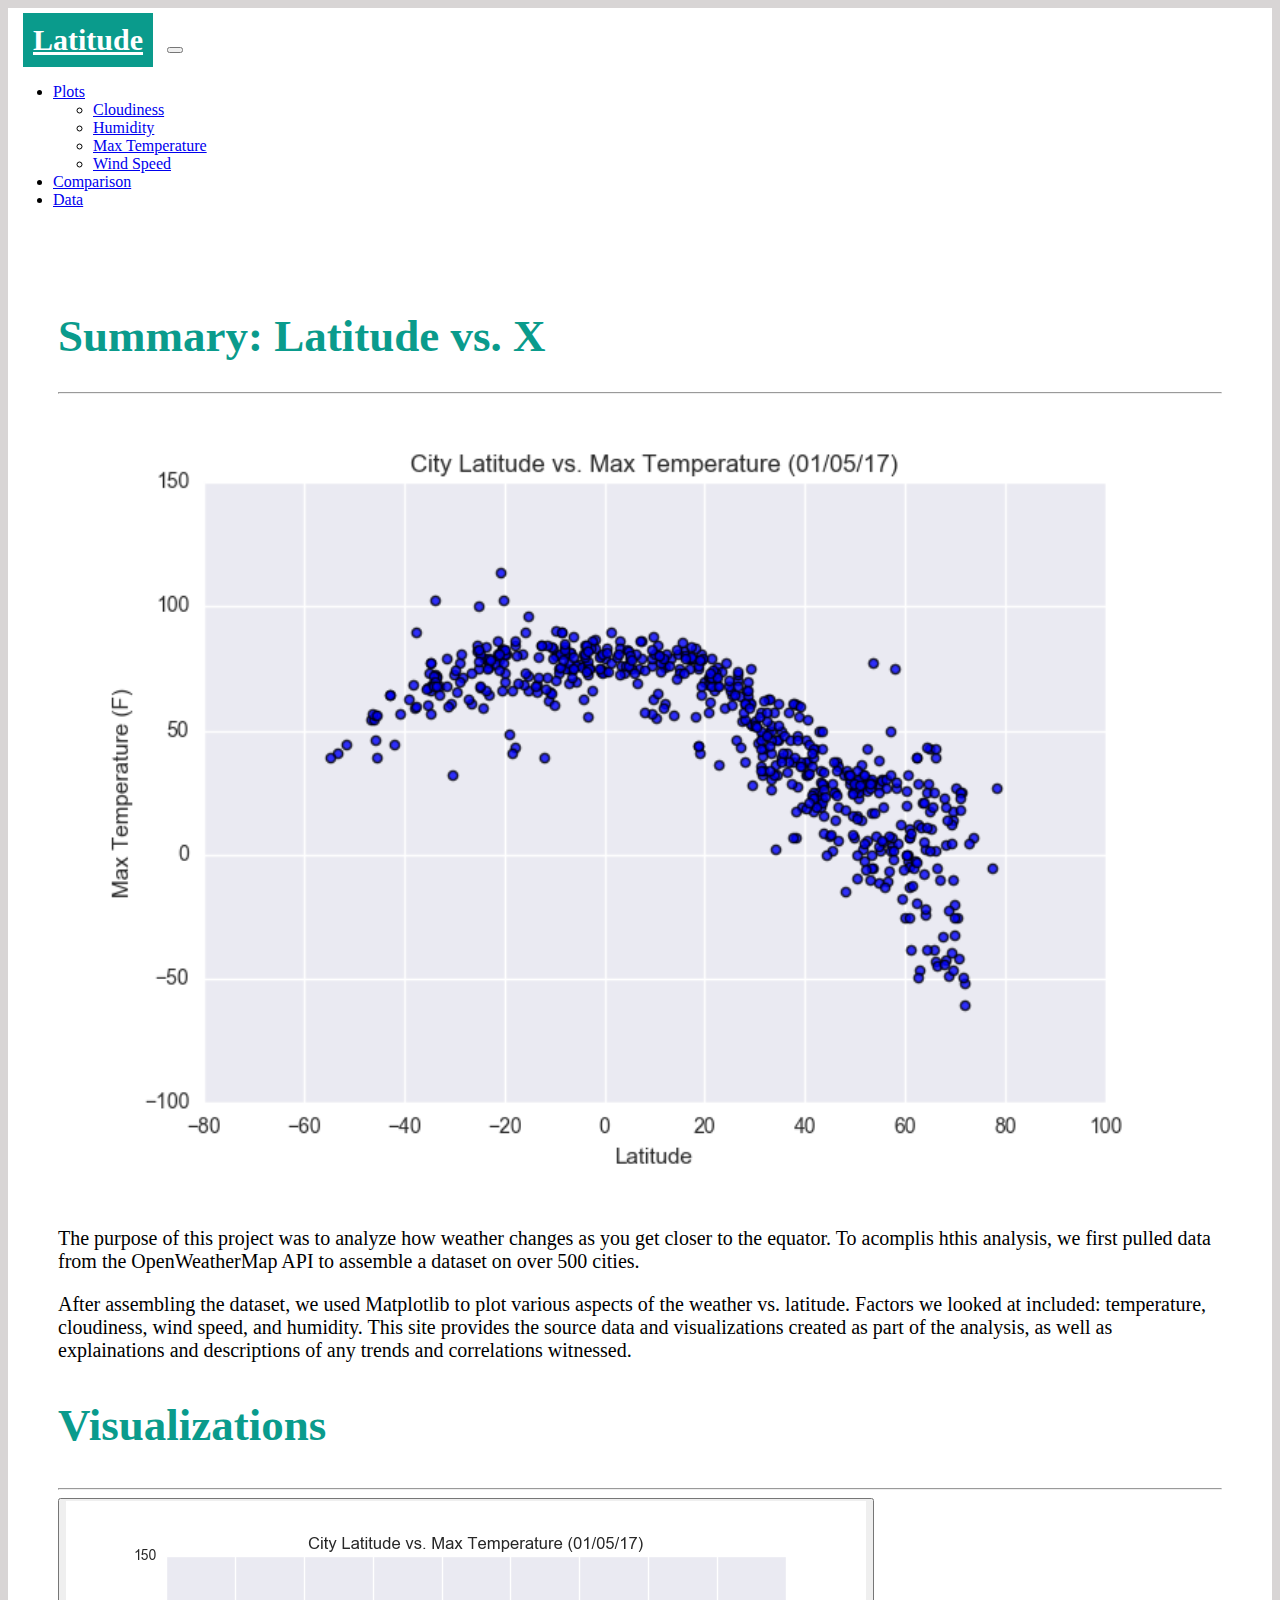
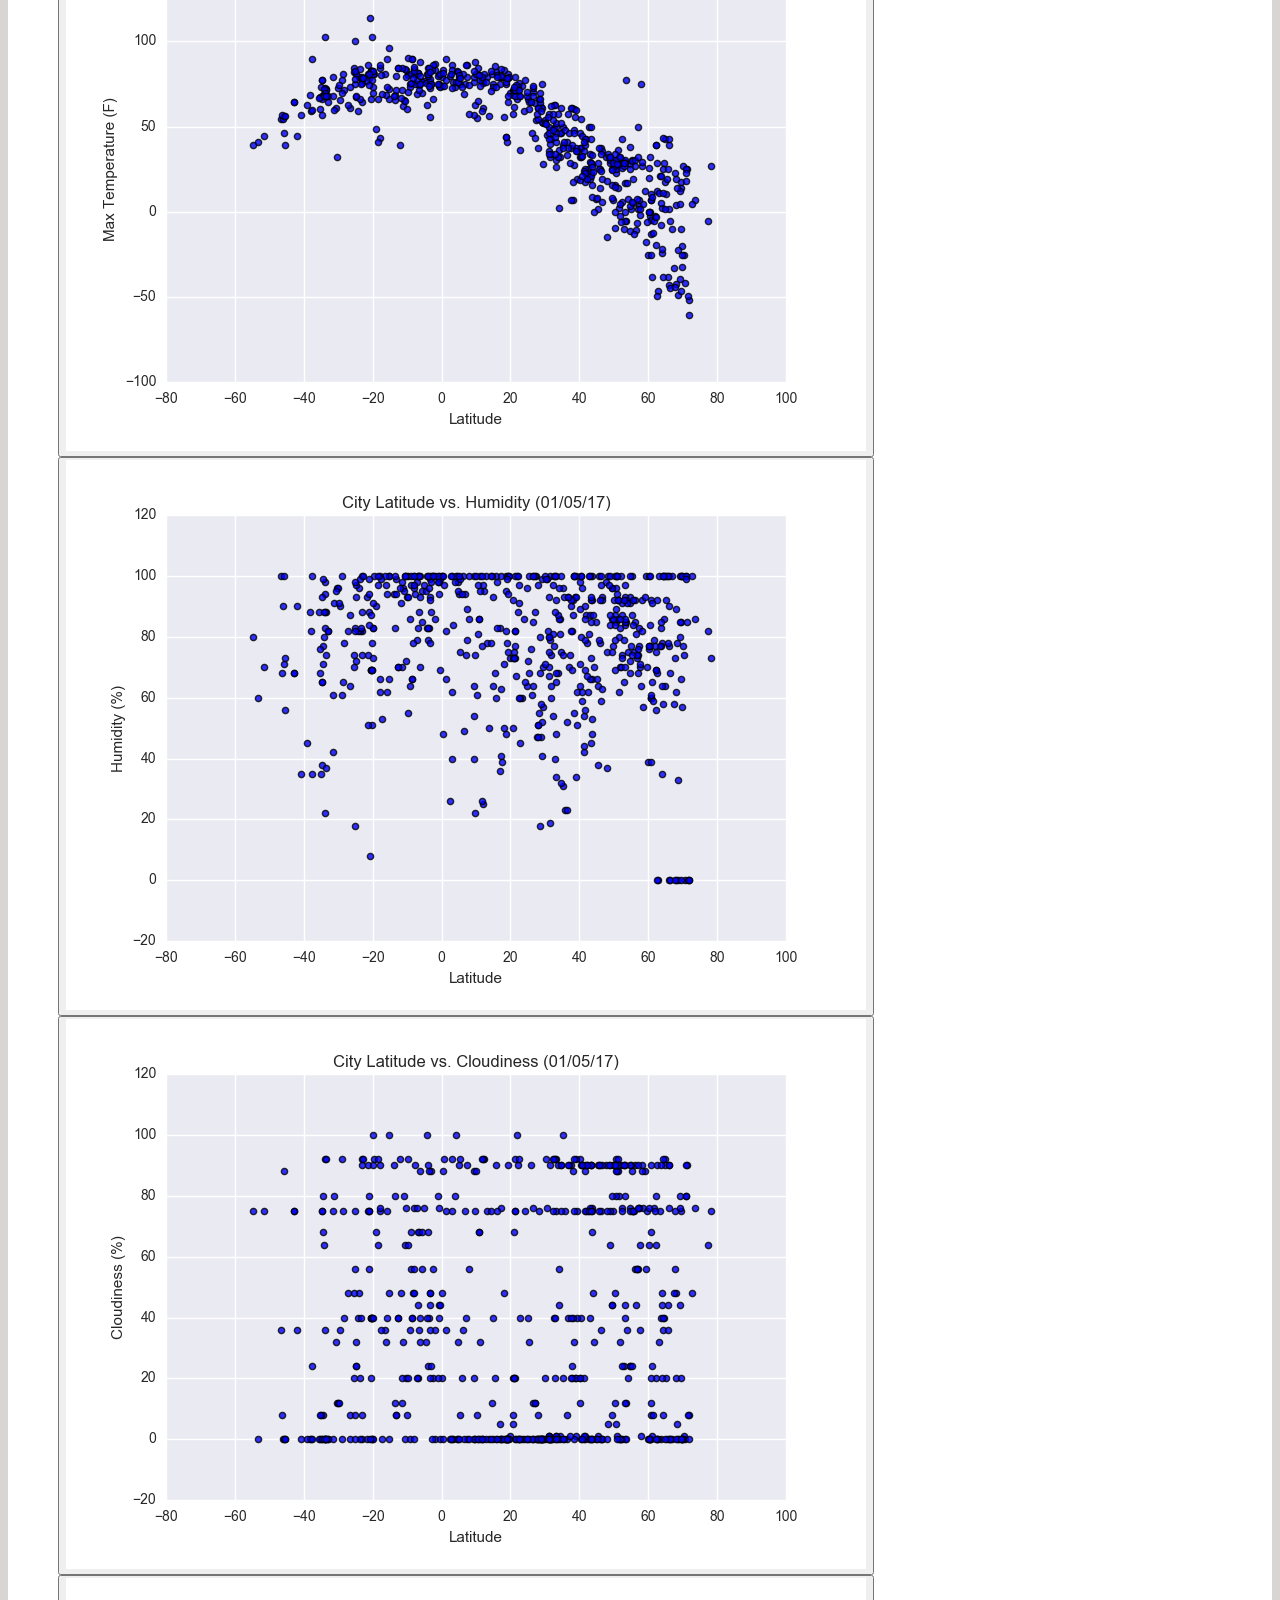
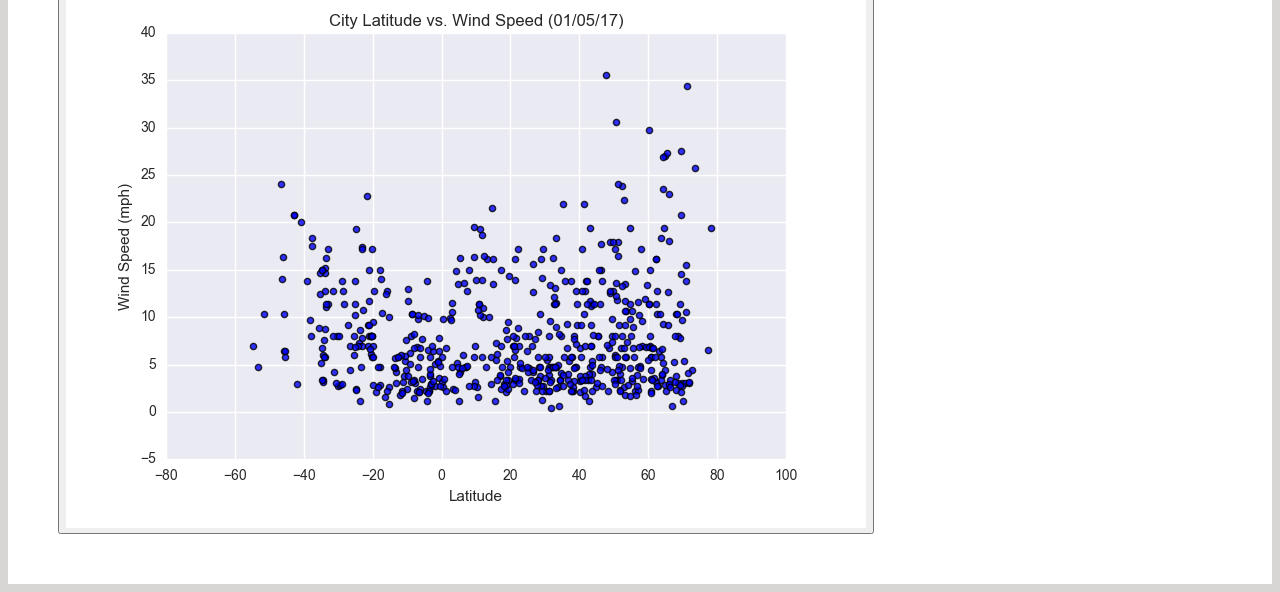
<file: index.html>
<!DOCTYPE html>
<html lang="en">
  <head>
    <meta charset="UTF-8" />
    <title>Homework 11 | Home</title>
    <link
      href="https://cdn.jsdelivr.net/npm/bootstrap@5.1.0/dist/css/bootstrap.min.css"
      rel="stylesheet"
      integrity="sha384-KyZXEAg3QhqLMpG8r+8fhAXLRk2vvoC2f3B09zVXn8CA5QIVfZOJ3BCsw2P0p/We"
      crossorigin="anonymous"
    />
    <link rel="stylesheet" href="style.css" />
  </head>

  <body>
    <!-- nav-bar -->
    <nav class="navbar navbar-expand-lg navbar-light bg-light">
      <div class="container-fluid">
        <a class="navbar-brand" id="page_header" href="index.html">Latitude</a>
        <button
          class="navbar-toggler"
          type="button"
          data-bs-toggle="collapse"
          data-bs-target="#navbarNavDropdown"
          aria-controls="navbarNavDropdown"
          aria-expanded="false"
          aria-label="Toggle navigation"
        >
          <span class="navbar-toggler-icon"></span>
        </button>
        <div class="collapse navbar-collapse" id="navbarNavDropdown">
          <ul class="navbar-nav">
            <li class="nav-item dropdown">
              <a
                class="nav-link dropdown-toggle"
                href="#"
                id="navbarDropdownMenuLink"
                role="button"
                data-bs-toggle="dropdown"
                aria-expanded="false"
              >
                Plots
              </a>
              <ul
                class="dropdown-menu"
                aria-labelledby="navbarDropdownMenuLink"
              >
                <li>
                  <a class="dropdown-item" href="cloudiness.html">Cloudiness</a>
                </li>
                <li><a class="dropdown-item" href="humidity.html">Humidity</a></li>
                <li><a class="dropdown-item" href="max_temp.html">Max Temperature</a></li>
                <li><a class="dropdown-item" href="wind_spd.html">Wind Speed</a></li>
                <!-- <li><a class="dropdown-item" href="#">Something else here</a></li> -->
              </ul>
            </li>
            <!-- <li class="nav-item">
          <a class="nav-link active" aria-current="page" href="#">Home</a>
        </li> -->
            <li class="nav-item">
              <a class="nav-link" href="comparisons.html">Comparison</a>
            </li>
            <li class="nav-item">
              <a class="nav-link" href="data.html">Data</a>
            </li>
          </ul>
        </div>
      </div>
    </nav>

    <div class="container">
      <!--Normally these medium columns go full wide on small screen sizes-->
      <div class="row">
        <div class="col-md-8">
          <div class="main">
            <h1 class="header">Summary: Latitude vs. X</h1>
            <hr />
            <div class="clearfix">
              <img
                width="100%"
                src="Resources/assets/images/Fig1.png"
                class="col-md-6 float-md-start mb-3 me-3"
                alt="chart"
              />
              <!-- <img src="Resources/assets/images/Fig1.png" class = "visualization rounded float-left" alt="graph"> -->
              <p class="main_text">
                The purpose of this project was to analyze how weather changes
                as you get closer to the equator. To acomplis hthis analysis, we
                first pulled data from the OpenWeatherMap API to assemble a
                dataset on over 500 cities.
              </p>

              <p class="main_text">
                After assembling the dataset, we used Matplotlib to plot various
                aspects of the weather vs. latitude. Factors we looked at
                included: temperature, cloudiness, wind speed, and humidity.
                This site provides the source data and visualizations created as
                part of the analysis, as well as explainations and descriptions
                of any trends and correlations witnessed.
              </p>
            </div>
          </div>
        </div>

        <div class="col-md-4">
          <h2 class="header" id="header2">Visualizations</h2>
          <hr />
          <div class="row">
            <!-- <div class="col-3 col-md-6"> -->

            <div class="col-md-6">
              <a href="max_temp.html">
                <button>
                  <img
                    src="Resources/assets/images/Fig1.png"
                    class="col-xs-3 col-sm-6 col-md-6"
                    alt="chart"
                  />
                </button>
              </a>
            </div>

            <div class="col-md-6">
              <a href="humidity.html">
                <button>
                  <img
                    src="Resources/assets/images/Fig2.png"
                    class="col-xs-3 col-sm-6 col-md-6"
                    alt="chart"
                  />
                </button>
              </a>
            </div>

            <div class="col-md-6">
              <a href="cloudiness.html">
                <button>
                  <img
                    src="Resources/assets/images/Fig3.png"
                    class="col-xs-3 col-sm-6 col-md-6"
                    alt="chart"
                  />
                </button>
              </a>
            </div>

            <div class="col-md-6">
              <a href="wind_spd.html">
                <button>
                  <img
                    src="Resources/assets/images/Fig4.png"
                    class="col-xs-3 col-sm-6 col-md-6"
                    alt="chart"
                  />
                </button>
              </a>
            </div>
            <!-- </div>  -->
          </div>
        </div>
      </div>

      <!-- <div class="container">
  <div class="row">
    <div class="col-md-8">
    </div> 
    <div class="col-md-4">
    </div>
  </div>

</div> -->
    </div>

    <script
      src="https://cdn.jsdelivr.net/npm/@popperjs/core@2.9.3/dist/umd/popper.min.js"
      integrity="sha384-eMNCOe7tC1doHpGoWe/6oMVemdAVTMs2xqW4mwXrXsW0L84Iytr2wi5v2QjrP/xp"
      crossorigin="anonymous"
    ></script>
    <script
      src="https://cdn.jsdelivr.net/npm/bootstrap@5.1.0/dist/js/bootstrap.min.js"
      integrity="sha384-cn7l7gDp0eyniUwwAZgrzD06kc/tftFf19TOAs2zVinnD/C7E91j9yyk5//jjpt/"
      crossorigin="anonymous"
    ></script>
  </body>
</html>
</file>
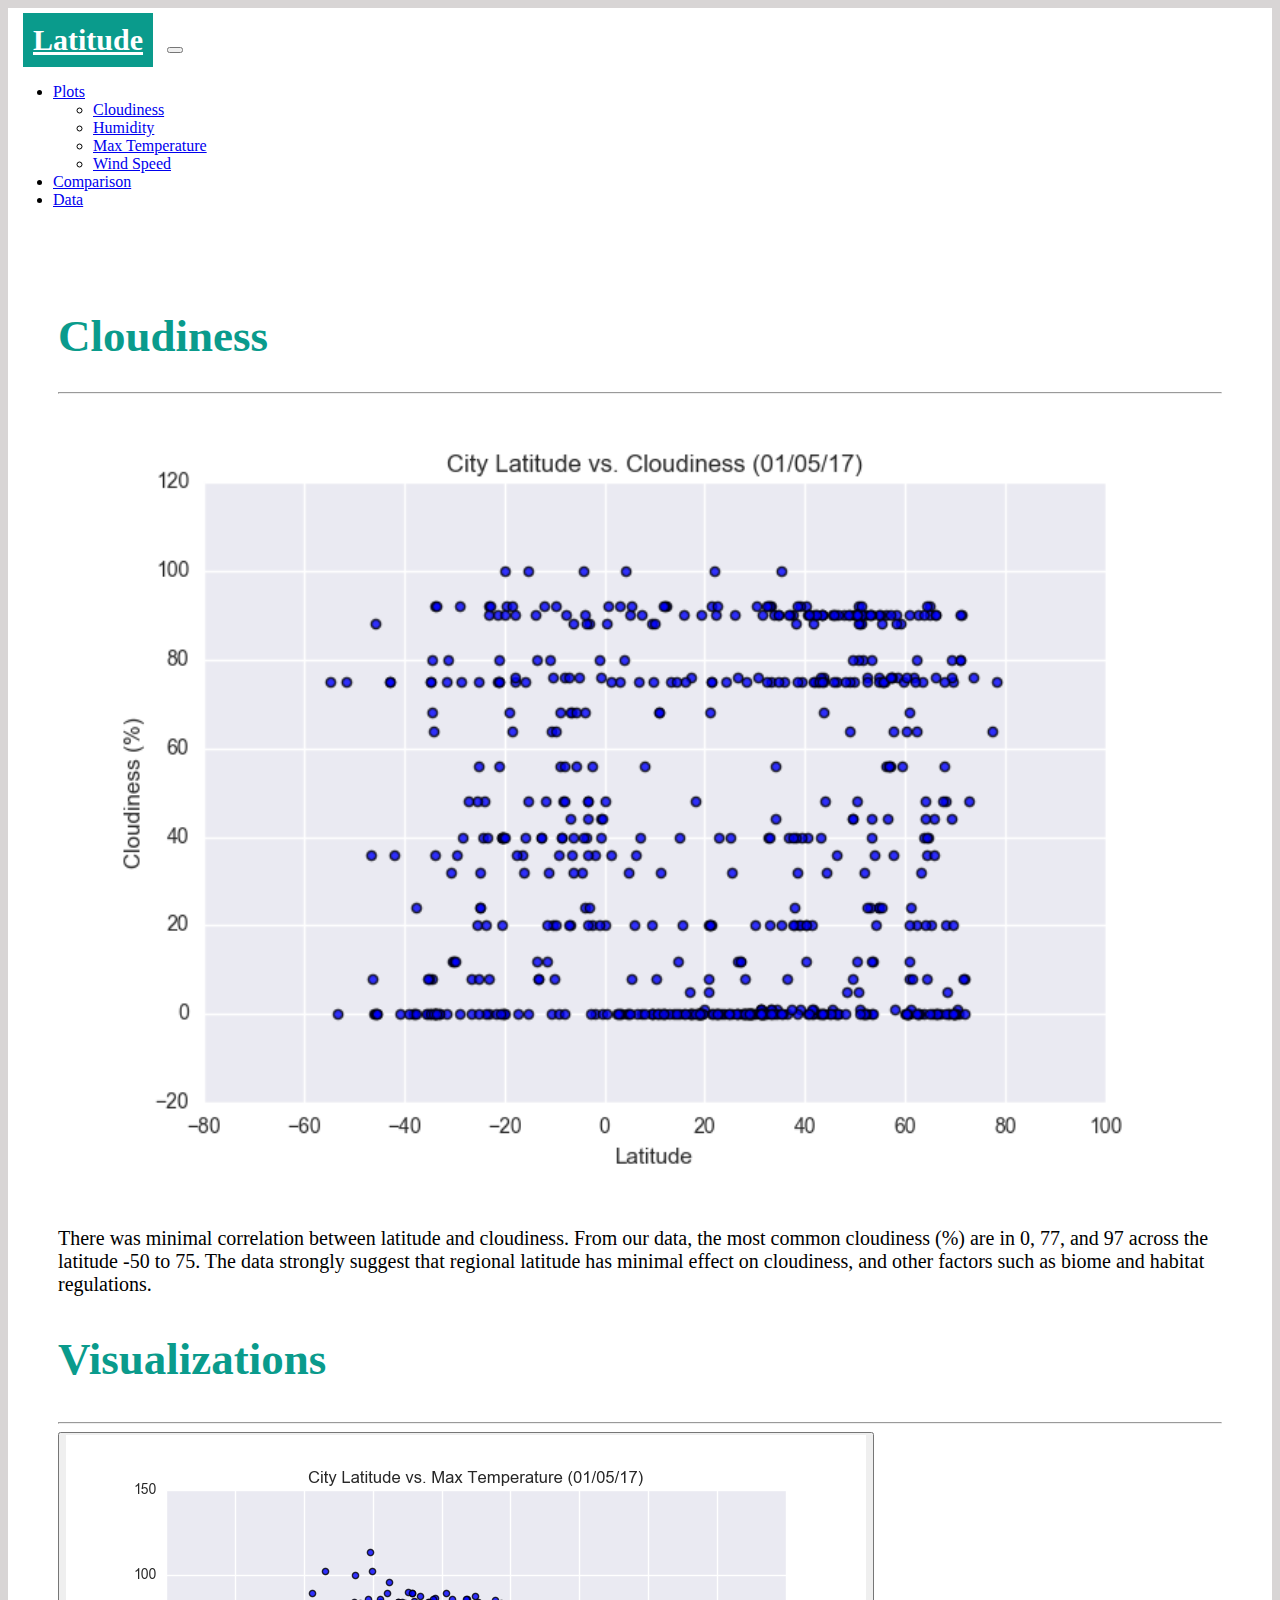
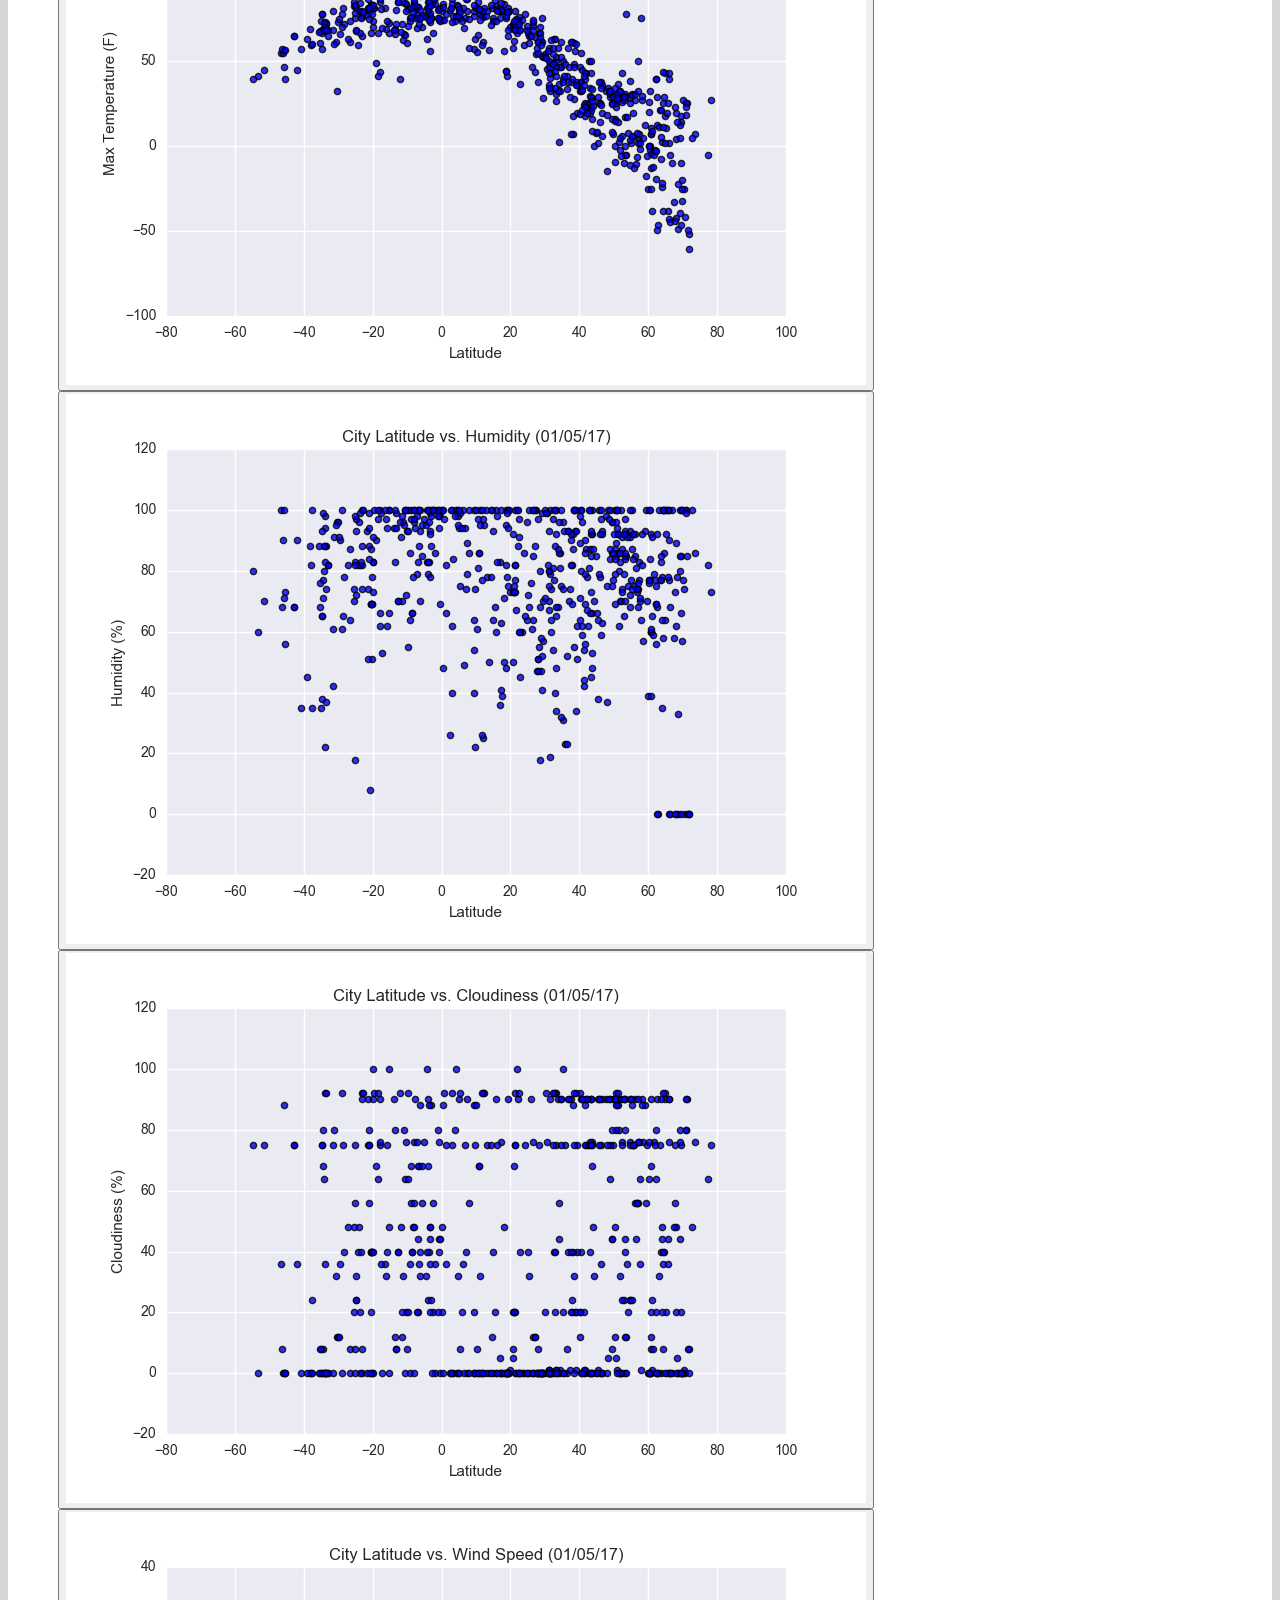
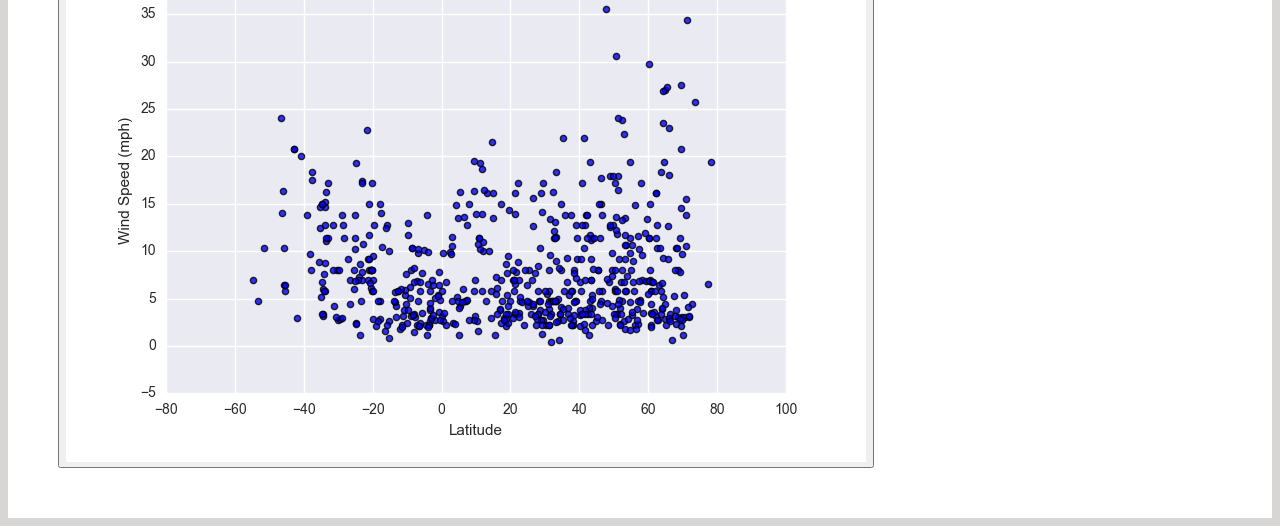
<file: cloudiness.html>
<!DOCTYPE html>
<html lang="en">
  <head>
    <meta charset="UTF-8" />
    <title>Homework 11 | Cloudiness</title>
    <link
      href="https://cdn.jsdelivr.net/npm/bootstrap@5.1.0/dist/css/bootstrap.min.css"
      rel="stylesheet"
      integrity="sha384-KyZXEAg3QhqLMpG8r+8fhAXLRk2vvoC2f3B09zVXn8CA5QIVfZOJ3BCsw2P0p/We"
      crossorigin="anonymous"
    />
    <link rel="stylesheet" href="style.css" />
  </head>

  <body>
    <!-- nav-bar -->
    <nav class="navbar navbar-expand-lg navbar-light bg-light">
      <div class="container-fluid">
        <a class="navbar-brand" id="page_header" href="index.html">Latitude</a>
        <button
          class="navbar-toggler"
          type="button"
          data-bs-toggle="collapse"
          data-bs-target="#navbarNavDropdown"
          aria-controls="navbarNavDropdown"
          aria-expanded="false"
          aria-label="Toggle navigation"
        >
          <span class="navbar-toggler-icon"></span>
        </button>
        <div class="collapse navbar-collapse" id="navbarNavDropdown">
          <ul class="navbar-nav">
            <li class="nav-item dropdown">
              <a
                class="nav-link dropdown-toggle"
                href="#"
                id="navbarDropdownMenuLink"
                role="button"
                data-bs-toggle="dropdown"
                aria-expanded="false"
              >
                Plots
              </a>
              <ul
                class="dropdown-menu"
                aria-labelledby="navbarDropdownMenuLink"
              >
                <li>
                  <a class="dropdown-item" href="cloudiness.html">Cloudiness</a>
                </li>
                <li>
                  <a class="dropdown-item" href="humidity.html">Humidity</a>
                </li>
                <li>
                  <a class="dropdown-item" href="max_temp.html"
                    >Max Temperature</a
                  >
                </li>
                <li>
                  <a class="dropdown-item" href="wind_spd.html">Wind Speed</a>
                </li>
                <!-- <li><a class="dropdown-item" href="#">Something else here</a></li> -->
              </ul>
            </li>
            <!-- <li class="nav-item">
          <a class="nav-link active" aria-current="page" href="#">Home</a>
        </li> -->
            <li class="nav-item">
              <a class="nav-link" href="comparisons.html">Comparison</a>
            </li>
            <li class="nav-item">
              <a class="nav-link" href="data.html">Data</a>
            </li>
          </ul>
        </div>
      </div>
    </nav>

    <div class="container">
      <!--Normally these medium columns go full wide on small screen sizes-->
      <div class="row">
        <div class="col-md-8">
          <div class="main">
            <h1 class="header">Cloudiness</h1>
            <hr />
            <div class="clearfix">
              <img
                width="100%"
                src="Resources/assets/images/Fig3.png"
                class="col-md-12 float-md-start mb-3 me-3"
                alt="chart"
              />
              <!-- <img src="Resources/assets/images/Fig1.png" class = "visualization rounded float-left" alt="graph"> -->
              <p class="main_text">
                There was minimal correlation between latitude and cloudiness. From our data, the most common cloudiness (%) are in 0, 77, and 97 across the latitude -50 to 75. The data strongly suggest that regional latitude has minimal effect on cloudiness, and other factors such as biome and habitat regulations.
              </p>

              <!-- <p class="main_text">
      After assembling the dataset, we used Matplotlib to plot various aspects of the weather vs. latitude. Factors we looked at included: temperature, cloudiness, wind speed, and humidity. This site provides the source data and visualizations created as part of the analysis, as well as explainations and descriptions of any trends and correlations witnessed.
    </p> -->
            </div>
          </div>
        </div>

        <div class="col-md-4">
          <h2 class="header" id="header2">Visualizations</h2>
          <hr />
          <div class="row">
            <!-- <div class="col-3 col-md-6"></div> -->

            <div class="col-md-6">
              <a href="max_temp.html">
                <button>
                  <img
                    src="Resources/assets/images/Fig1.png"
                    class="col-xs-3 col-sm-6 col-md-6"
                    alt="chart"
                  />
                </button>
              </a>
            </div>

            <div class="col-md-6">
              <a href="humidity.html">
                <button>
                  <img
                    src="Resources/assets/images/Fig2.png"
                    class="col-xs-3 col-sm-6 col-md-6"
                    alt="chart"
                  />
                </button>
              </a>
            </div>

            <div class="col-md-6">
              <a href="cloudiness.html">
                <button>
                  <img
                    src="Resources/assets/images/Fig3.png"
                    class="col-xs-3 col-sm-6 col-md-6"
                    alt="chart"
                  />
                </button>
              </a>
            </div>

            <div class="col-md-6">
              <a href="wind_spd.html">
                <button>
                  <img
                    src="Resources/assets/images/Fig4.png"
                    class="col-xs-3 col-sm-6 col-md-6"
                    alt="chart"
                  />
                </button>
              </a>
            </div>
          </div>
        </div>
      </div>

      <!-- <div class="container">
  <div class="row">
    <div class="col-md-8">
    </div> 
    <div class="col-md-4">
    </div>
  </div>

</div> -->
    </div>
    <script
      src="https://cdn.jsdelivr.net/npm/@popperjs/core@2.9.3/dist/umd/popper.min.js"
      integrity="sha384-eMNCOe7tC1doHpGoWe/6oMVemdAVTMs2xqW4mwXrXsW0L84Iytr2wi5v2QjrP/xp"
      crossorigin="anonymous"
    ></script>
    <script
      src="https://cdn.jsdelivr.net/npm/bootstrap@5.1.0/dist/js/bootstrap.min.js"
      integrity="sha384-cn7l7gDp0eyniUwwAZgrzD06kc/tftFf19TOAs2zVinnD/C7E91j9yyk5//jjpt/"
      crossorigin="anonymous"
    ></script>
  </body>
</html>
</file>
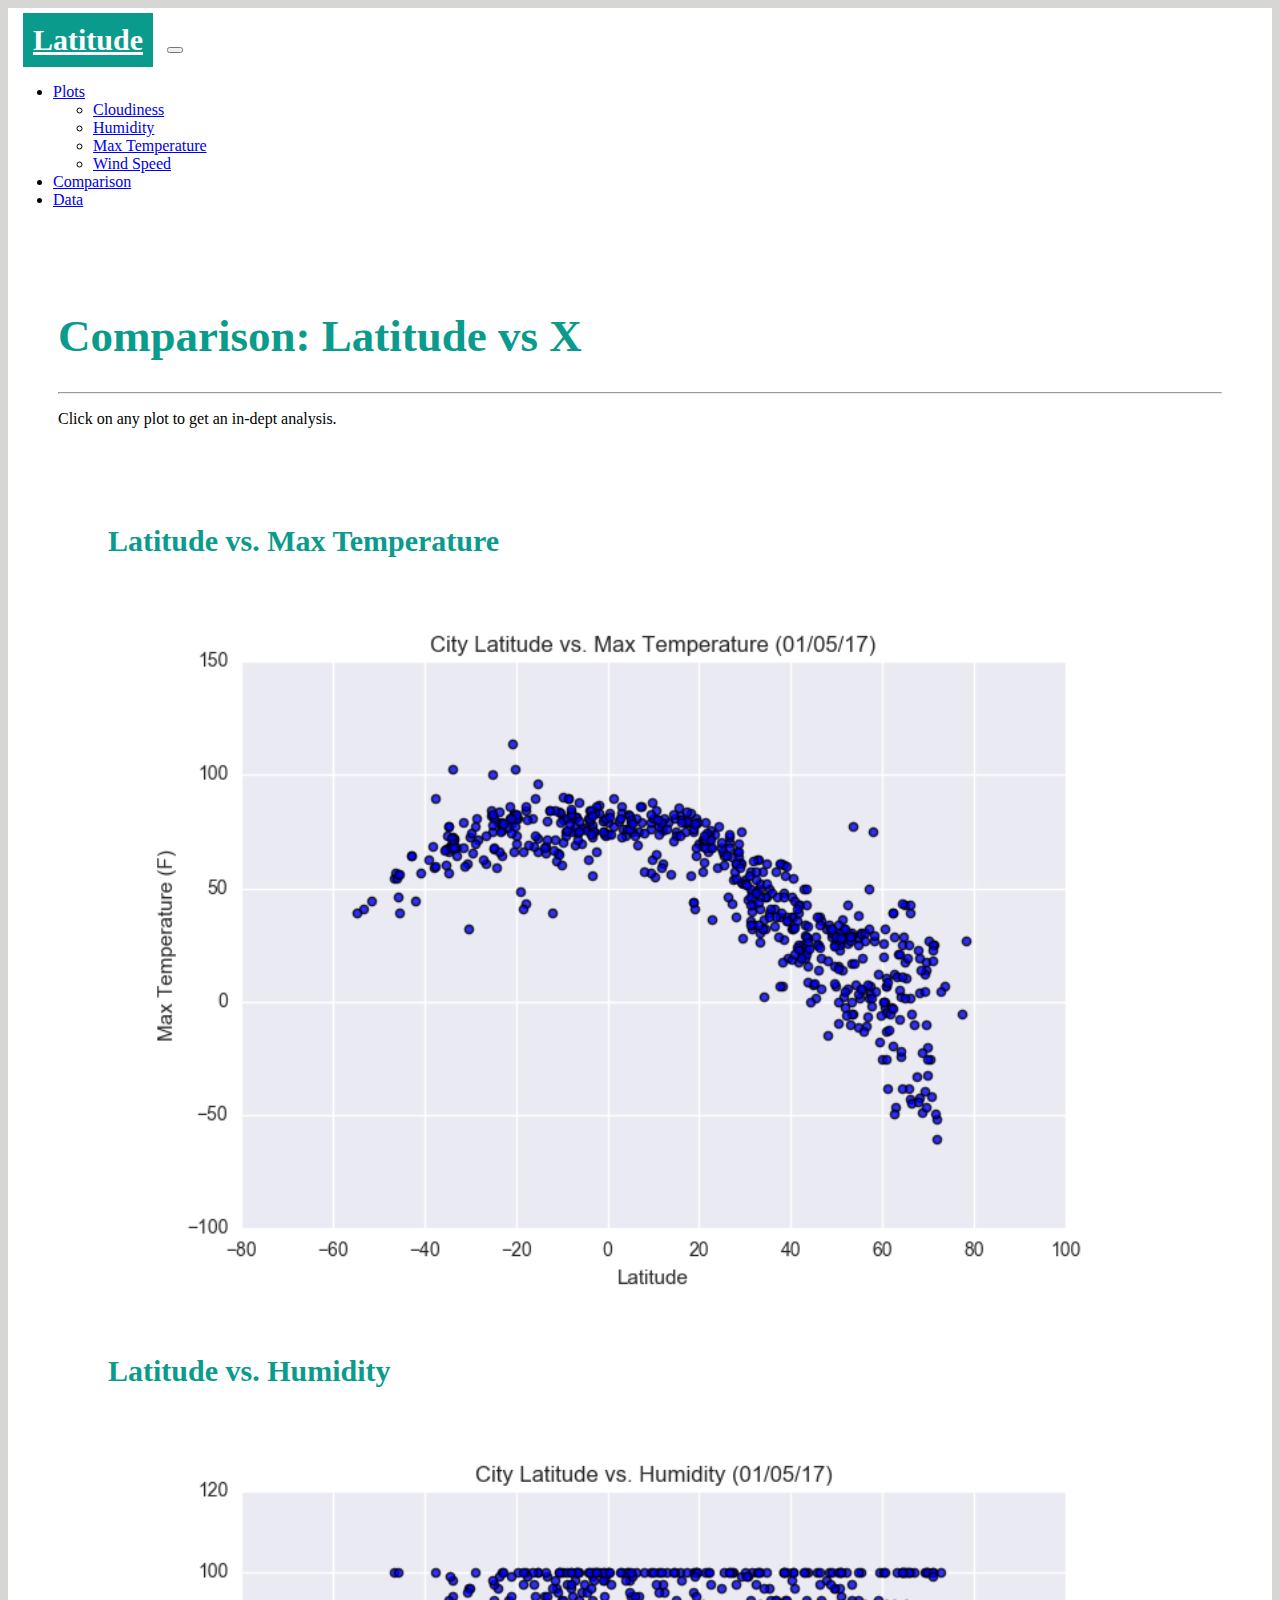
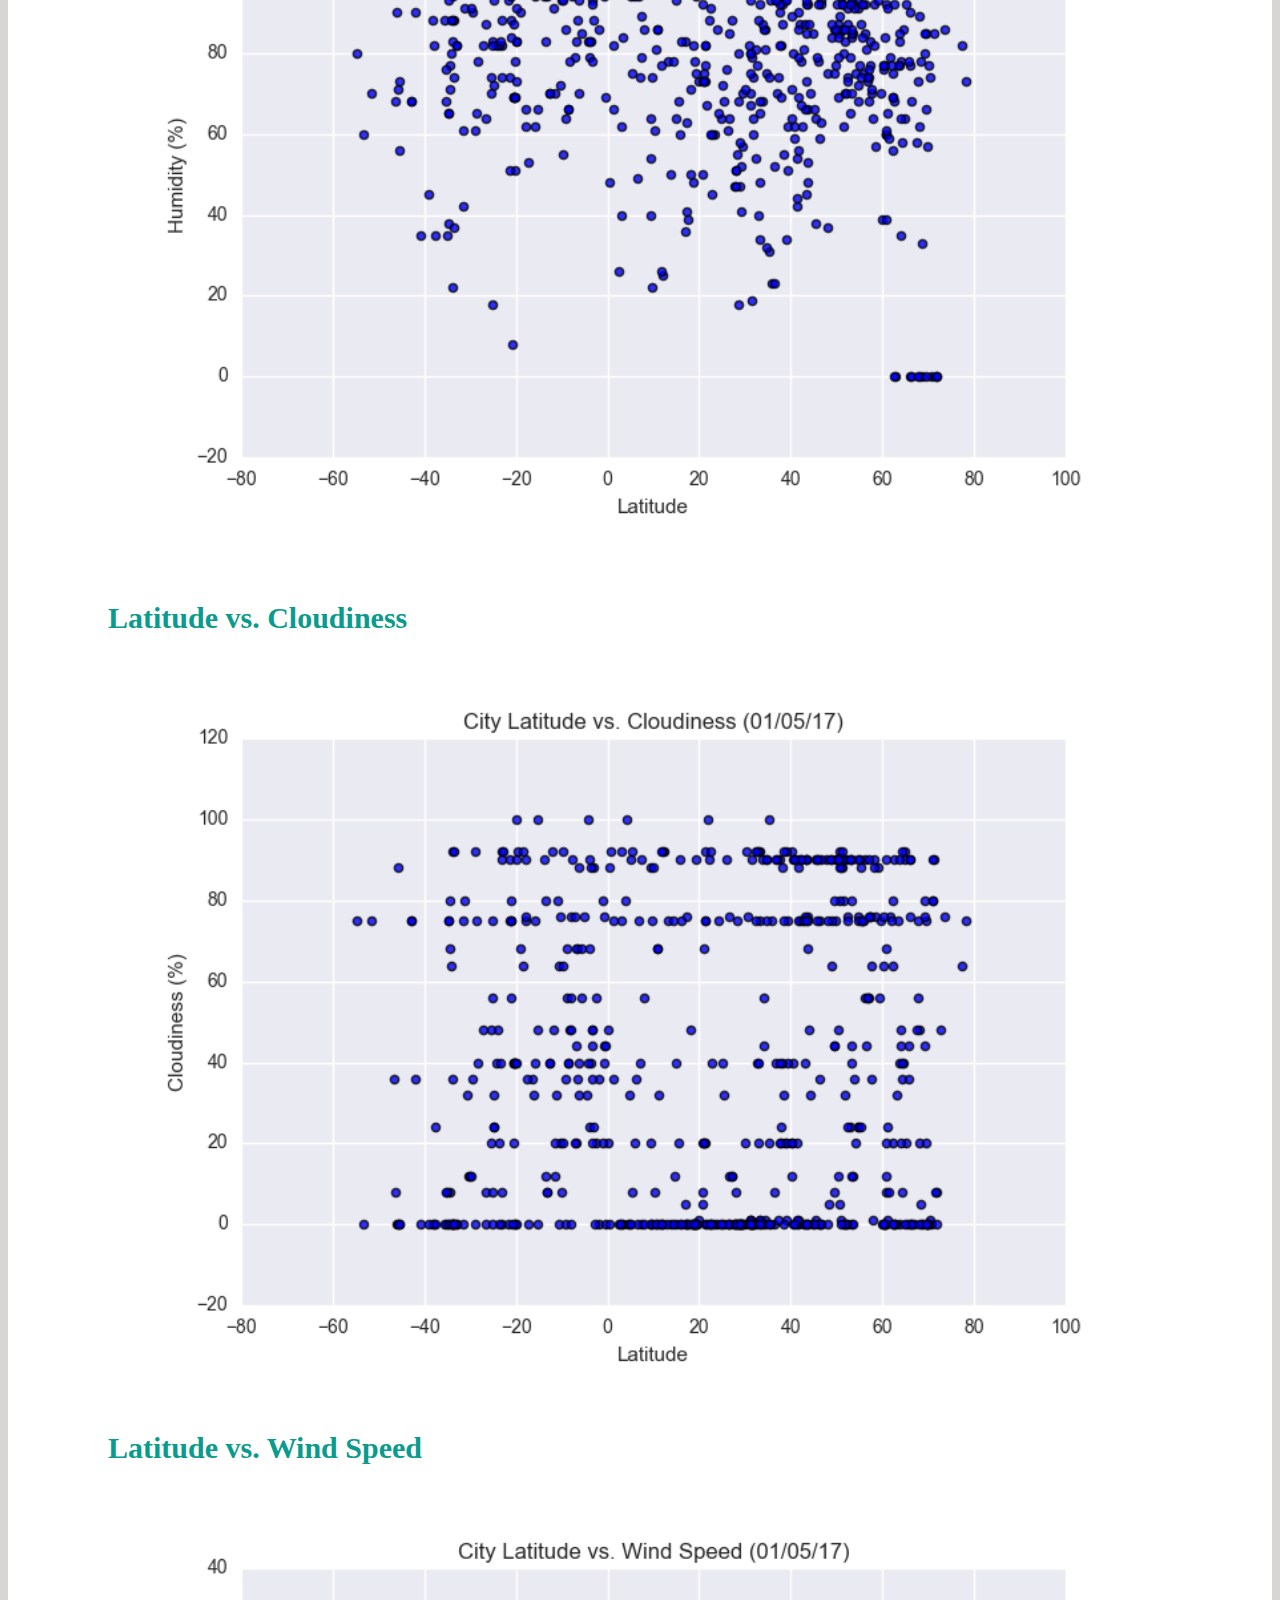
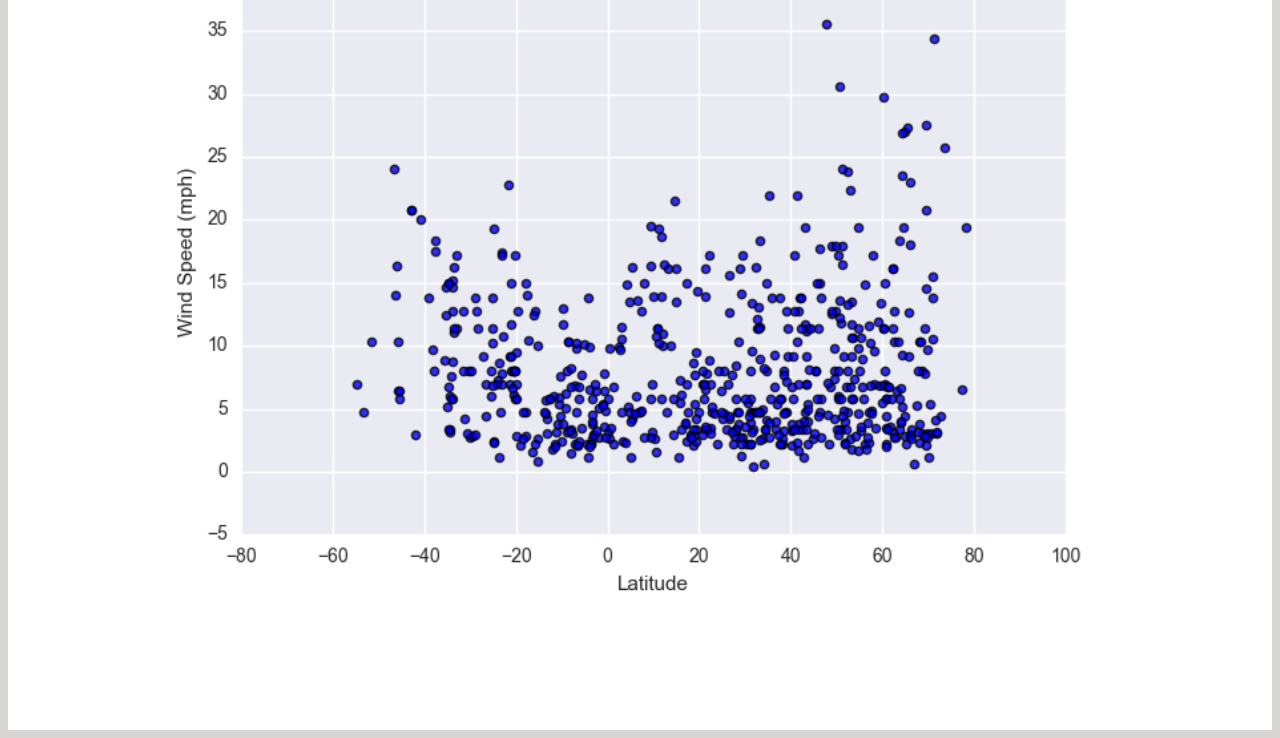
<file: comparisons.html>
<!DOCTYPE html>
<html lang="en">
  <head>
    <meta charset="UTF-8" />
    <title>Homework 11 | Comparison</title>
    <link
      href="https://cdn.jsdelivr.net/npm/bootstrap@5.1.0/dist/css/bootstrap.min.css"
      rel="stylesheet"
      integrity="sha384-KyZXEAg3QhqLMpG8r+8fhAXLRk2vvoC2f3B09zVXn8CA5QIVfZOJ3BCsw2P0p/We"
      crossorigin="anonymous"
    />
    <link rel="stylesheet" href="style.css" />
  </head>

  <body>
    <!-- nav-bar -->
    <nav class="navbar navbar-expand-lg navbar-light bg-light">
      <div class="container-fluid">
        <a class="navbar-brand" id="page_header" href="index.html">Latitude</a>
        <button
          class="navbar-toggler"
          type="button"
          data-bs-toggle="collapse"
          data-bs-target="#navbarNavDropdown"
          aria-controls="navbarNavDropdown"
          aria-expanded="false"
          aria-label="Toggle navigation"
        >
          <span class="navbar-toggler-icon"></span>
        </button>
        <div class="collapse navbar-collapse" id="navbarNavDropdown">
          <ul class="navbar-nav">
            <li class="nav-item dropdown">
              <a
                class="nav-link dropdown-toggle"
                href="#"
                id="navbarDropdownMenuLink"
                role="button"
                data-bs-toggle="dropdown"
                aria-expanded="false"
              >
                Plots
              </a>
              <ul
                class="dropdown-menu"
                aria-labelledby="navbarDropdownMenuLink"
              >
                <li>
                  <a class="dropdown-item" href="cloudiness.html">Cloudiness</a>
                </li>
                <li>
                  <a class="dropdown-item" href="humidity.html">Humidity</a>
                </li>
                <li>
                  <a class="dropdown-item" href="max_temp.html"
                    >Max Temperature</a
                  >
                </li>
                <li>
                  <a class="dropdown-item" href="wind_spd.html">Wind Speed</a>
                </li>
                <!-- <li><a class="dropdown-item" href="#">Something else here</a></li> -->
              </ul>
            </li>
            <!-- <li class="nav-item">
          <a class="nav-link active" aria-current="page" href="#">Home</a>
        </li> -->
            <li class="nav-item">
              <a class="nav-link" href="comparisons.html">Comparison</a>
            </li>
            <li class="nav-item">
              <a class="nav-link" href="data.html">Data</a>
            </li>
          </ul>
        </div>
      </div>
    </nav>

    <div class="container">
      <!--Normally these medium columns go full wide on small screen sizes-->
      <div class="row">
        <div class="col-md-12">
          <h1 class="header">Comparison: Latitude vs X</h1>
          <hr />
          <p>Click on any plot to get an in-dept analysis.</p>
        </div>
      </div>

      <!-- <div class="row">
    <div class="col-md-3">

    </div>

  </div> -->
      <div class="container content bg-white">
        <div class="row">
          <div class="col-md-6">
            <h3 class="text-center">Latitude vs. Max Temperature</h3>
            <a href="max_temp.html"
              ><img width="100%" src="Resources/assets/images/Fig1.png"
            /></a>
          </div>

          <div class="col-md-6">
            <h3 class="text-center">Latitude vs. Humidity</h3>
            <a href="humidity.html"
              ><img width="100%" src="Resources/assets/images/Fig2.png"
            /></a>
          </div>
        </div>

        <br />
        <div class="row">
          <div class="col-md-6">
            <h3 class="text-center">Latitude vs. Cloudiness</h3>
            <a href="cloudiness.html"
              ><img width="100%" src="Resources/assets/images/Fig3.png"
            /></a>
          </div>

          <div class="col-md-6">
            <h3 class="text-center">Latitude vs. Wind Speed</h3>
            <a href="wind_spd.html"
              ><img width="100%" src="Resources/assets/images/Fig4.png"
            /></a>
          </div>
        </div>
      </div>
      <script
        src="https://cdn.jsdelivr.net/npm/@popperjs/core@2.9.3/dist/umd/popper.min.js"
        integrity="sha384-eMNCOe7tC1doHpGoWe/6oMVemdAVTMs2xqW4mwXrXsW0L84Iytr2wi5v2QjrP/xp"
        crossorigin="anonymous"
      ></script>
      <script
        src="https://cdn.jsdelivr.net/npm/bootstrap@5.1.0/dist/js/bootstrap.min.js"
        integrity="sha384-cn7l7gDp0eyniUwwAZgrzD06kc/tftFf19TOAs2zVinnD/C7E91j9yyk5//jjpt/"
        crossorigin="anonymous"
      ></script>
    </div>
  </body>
</html>
</file>
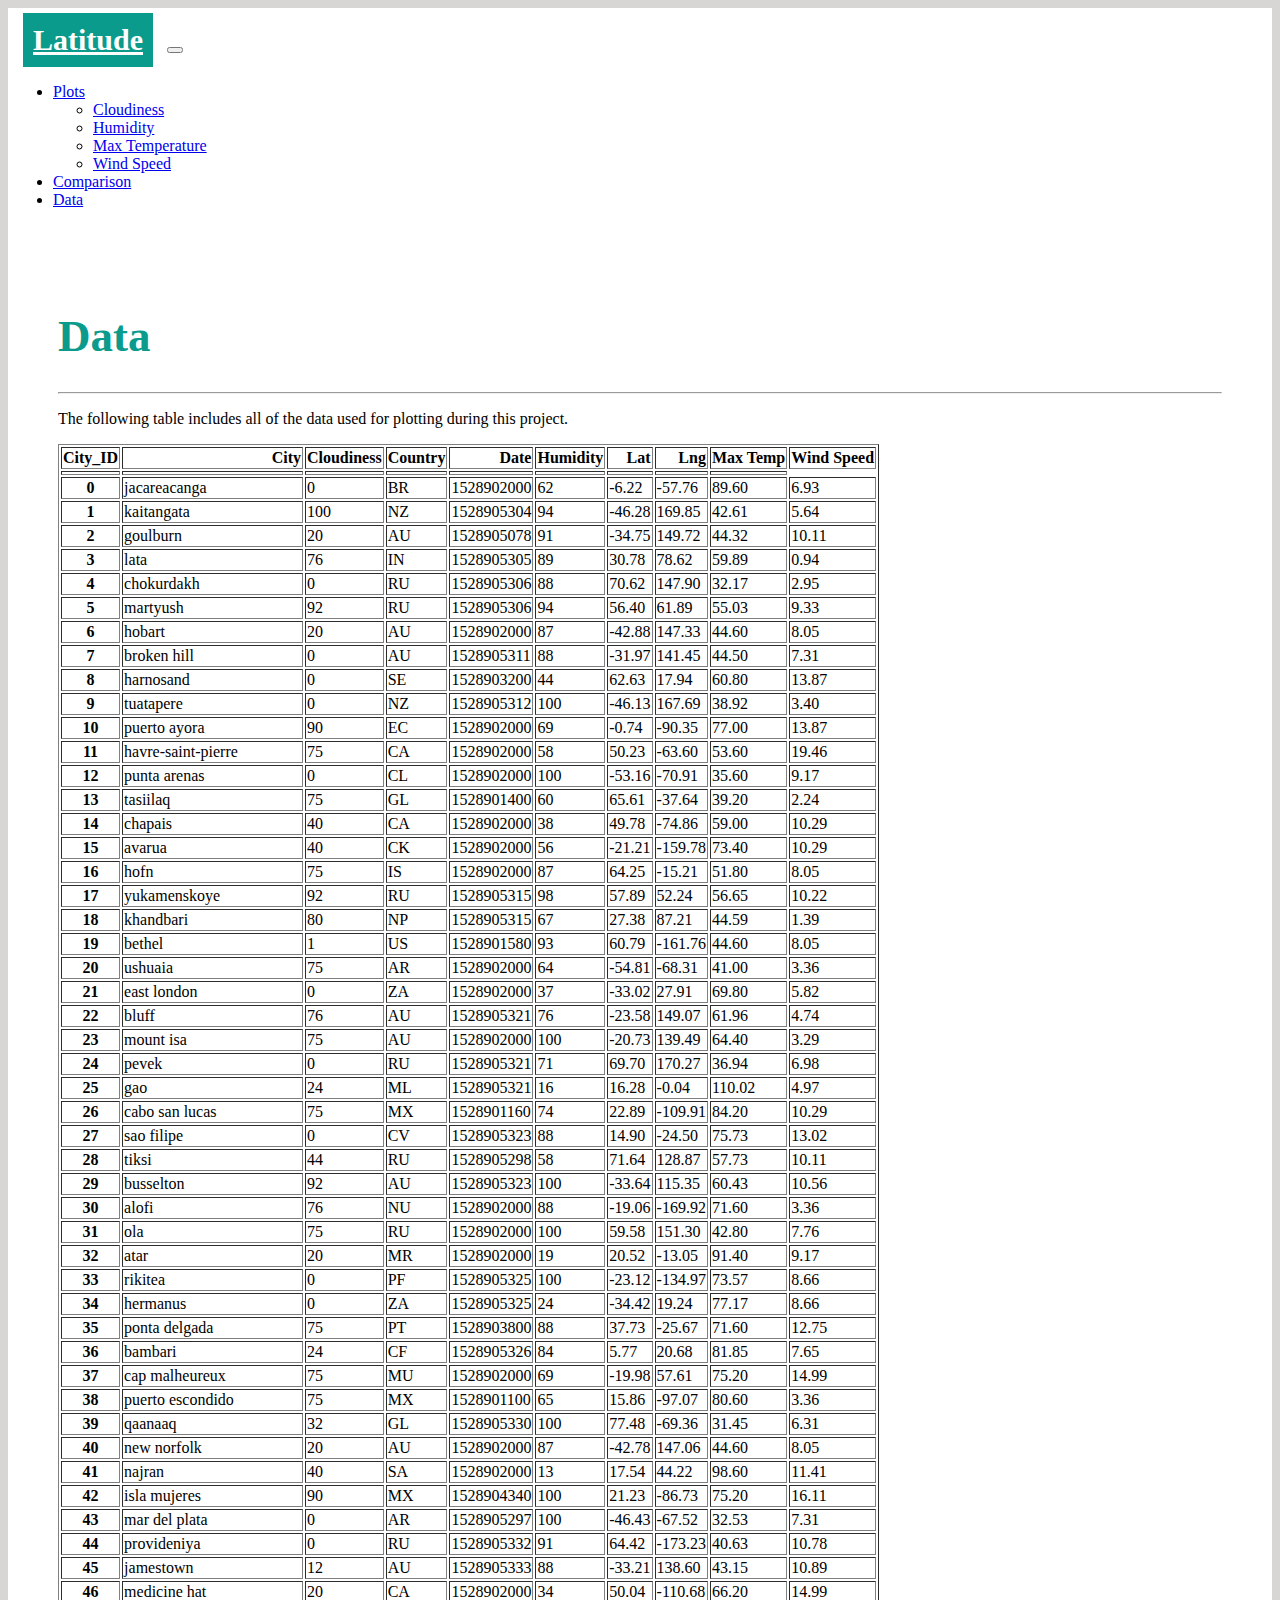
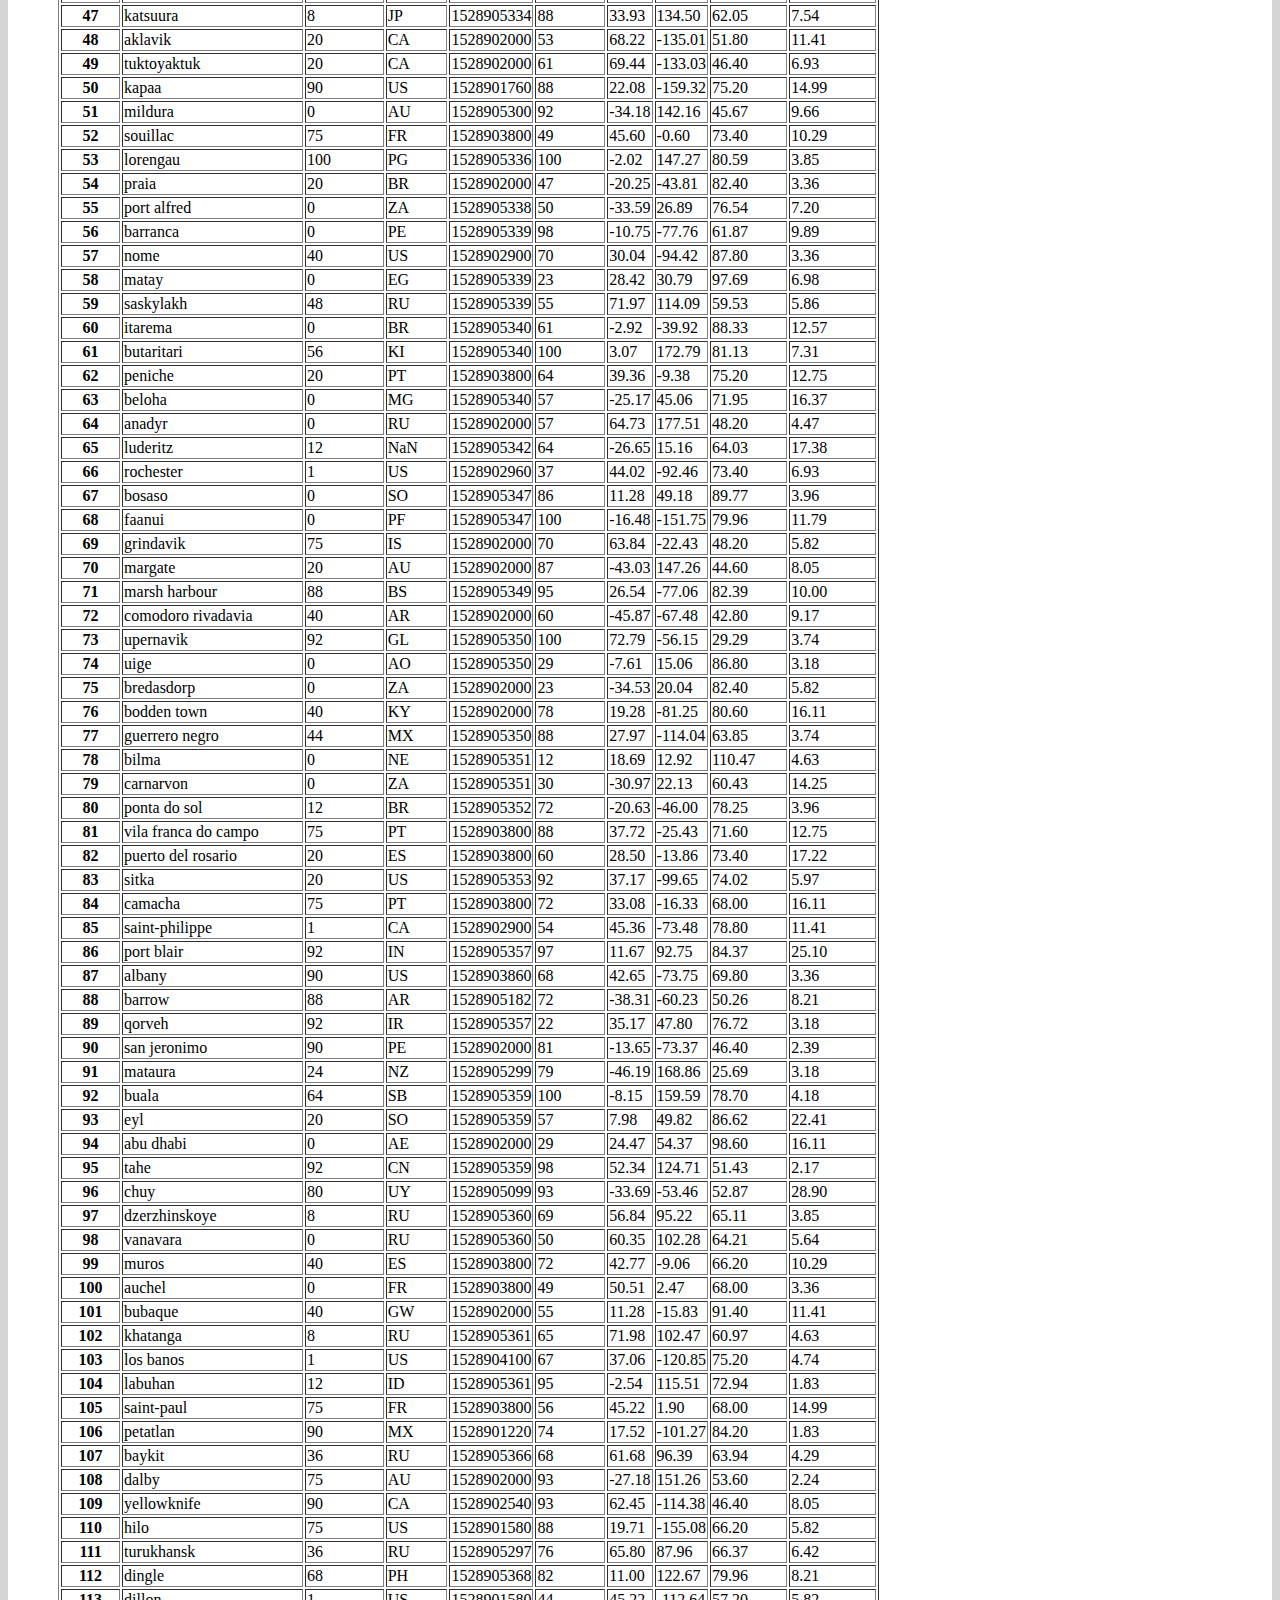
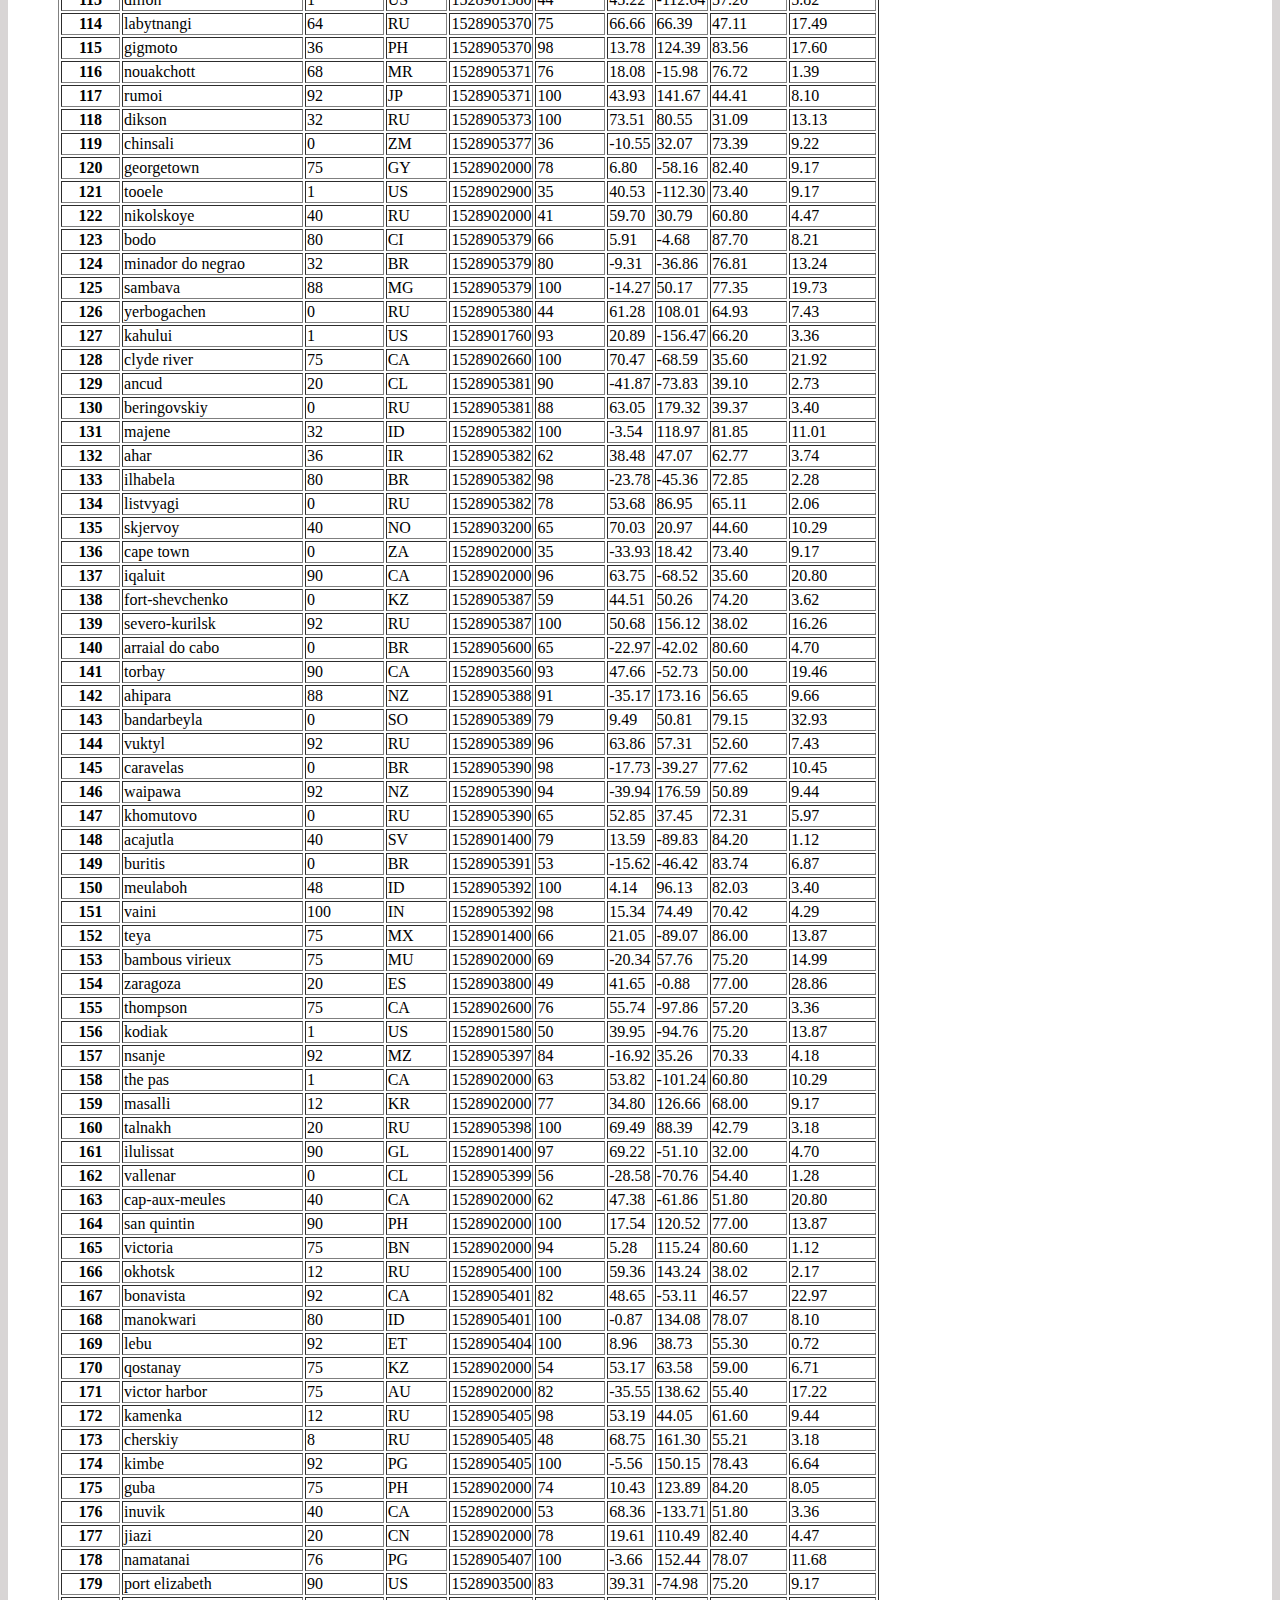
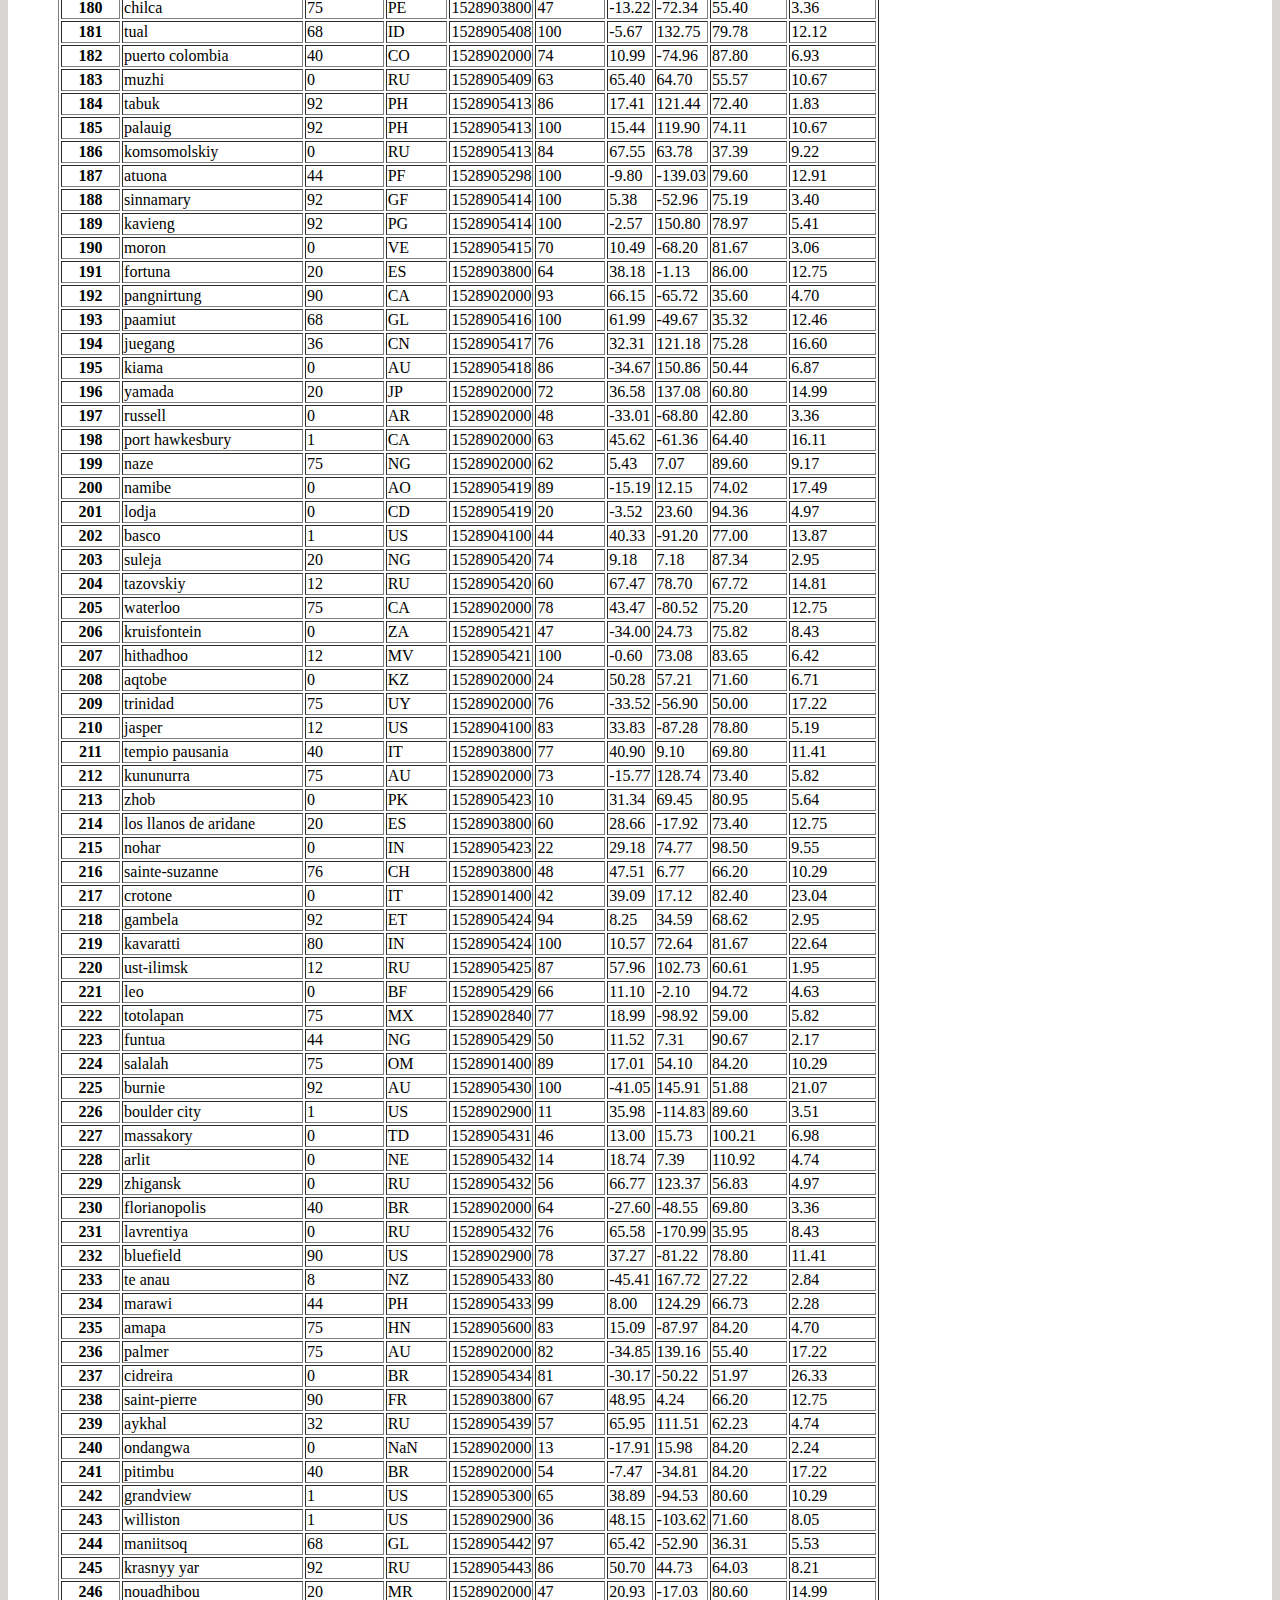
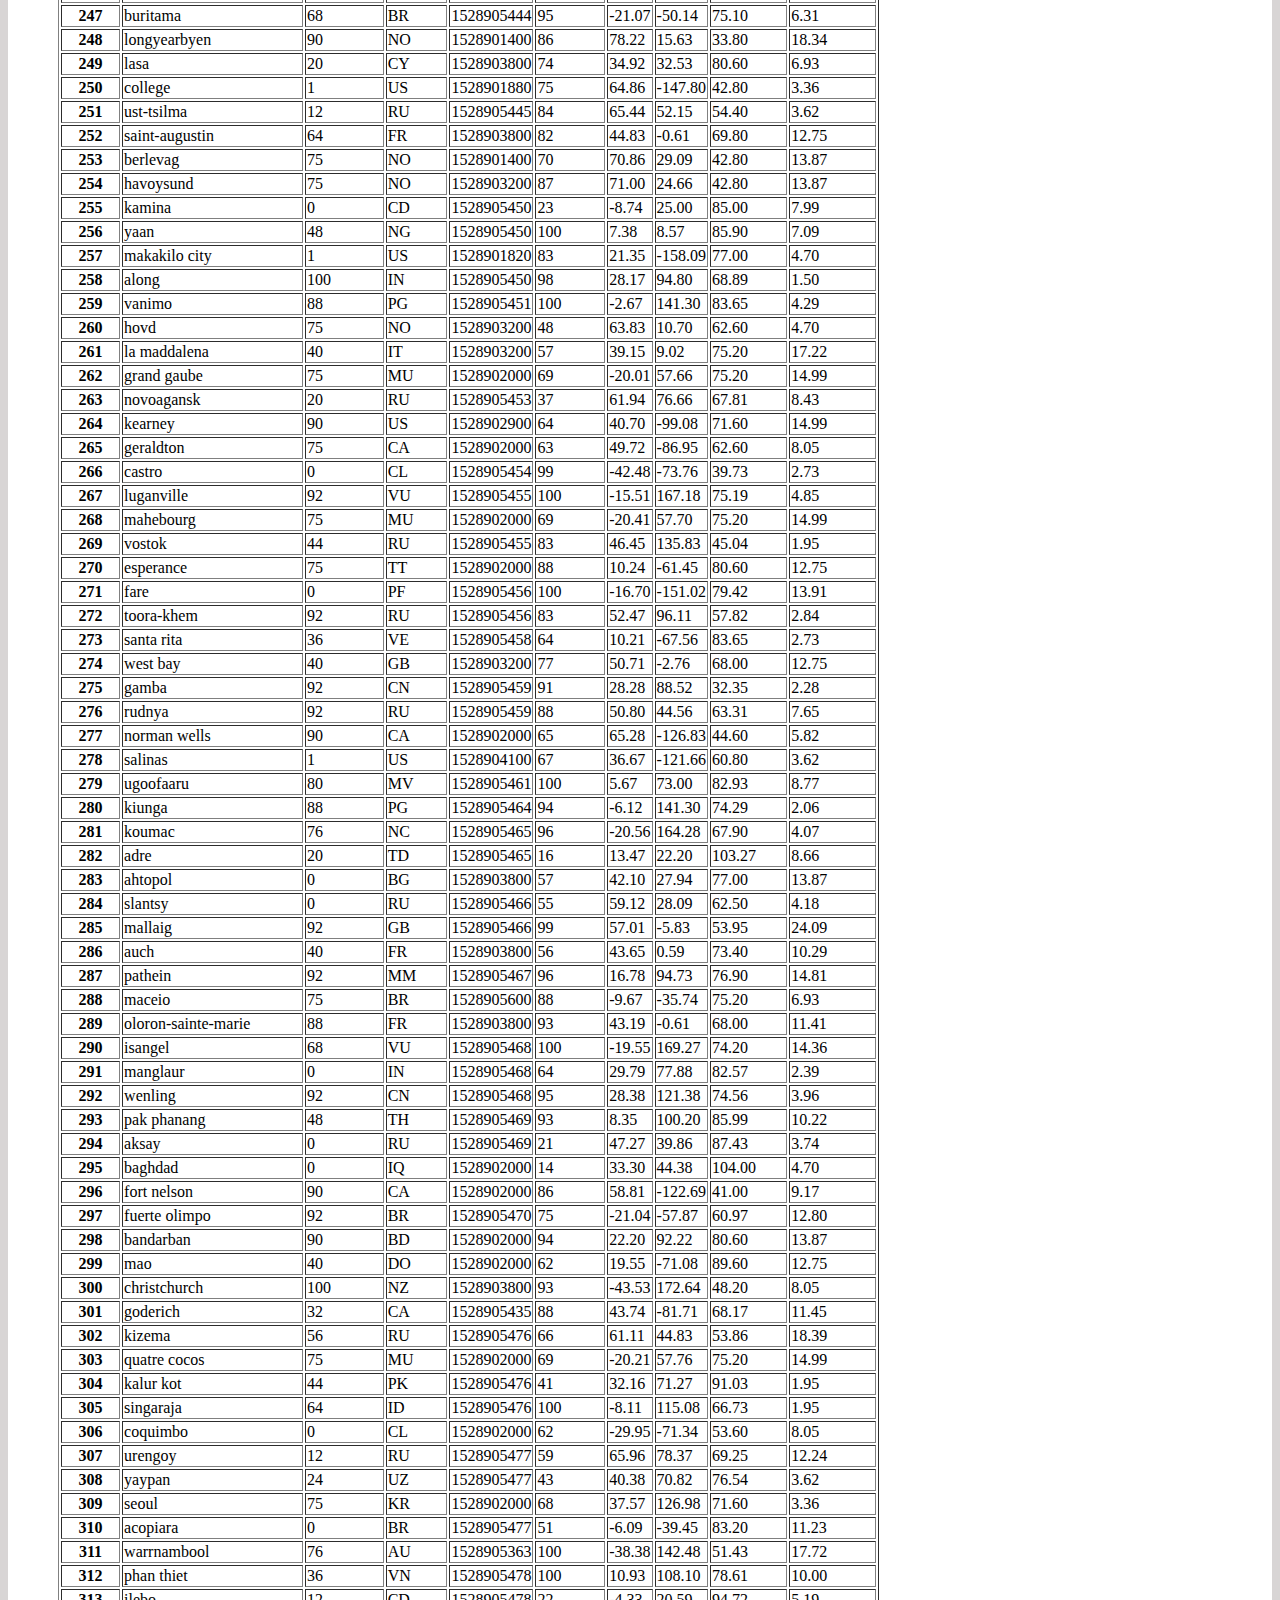
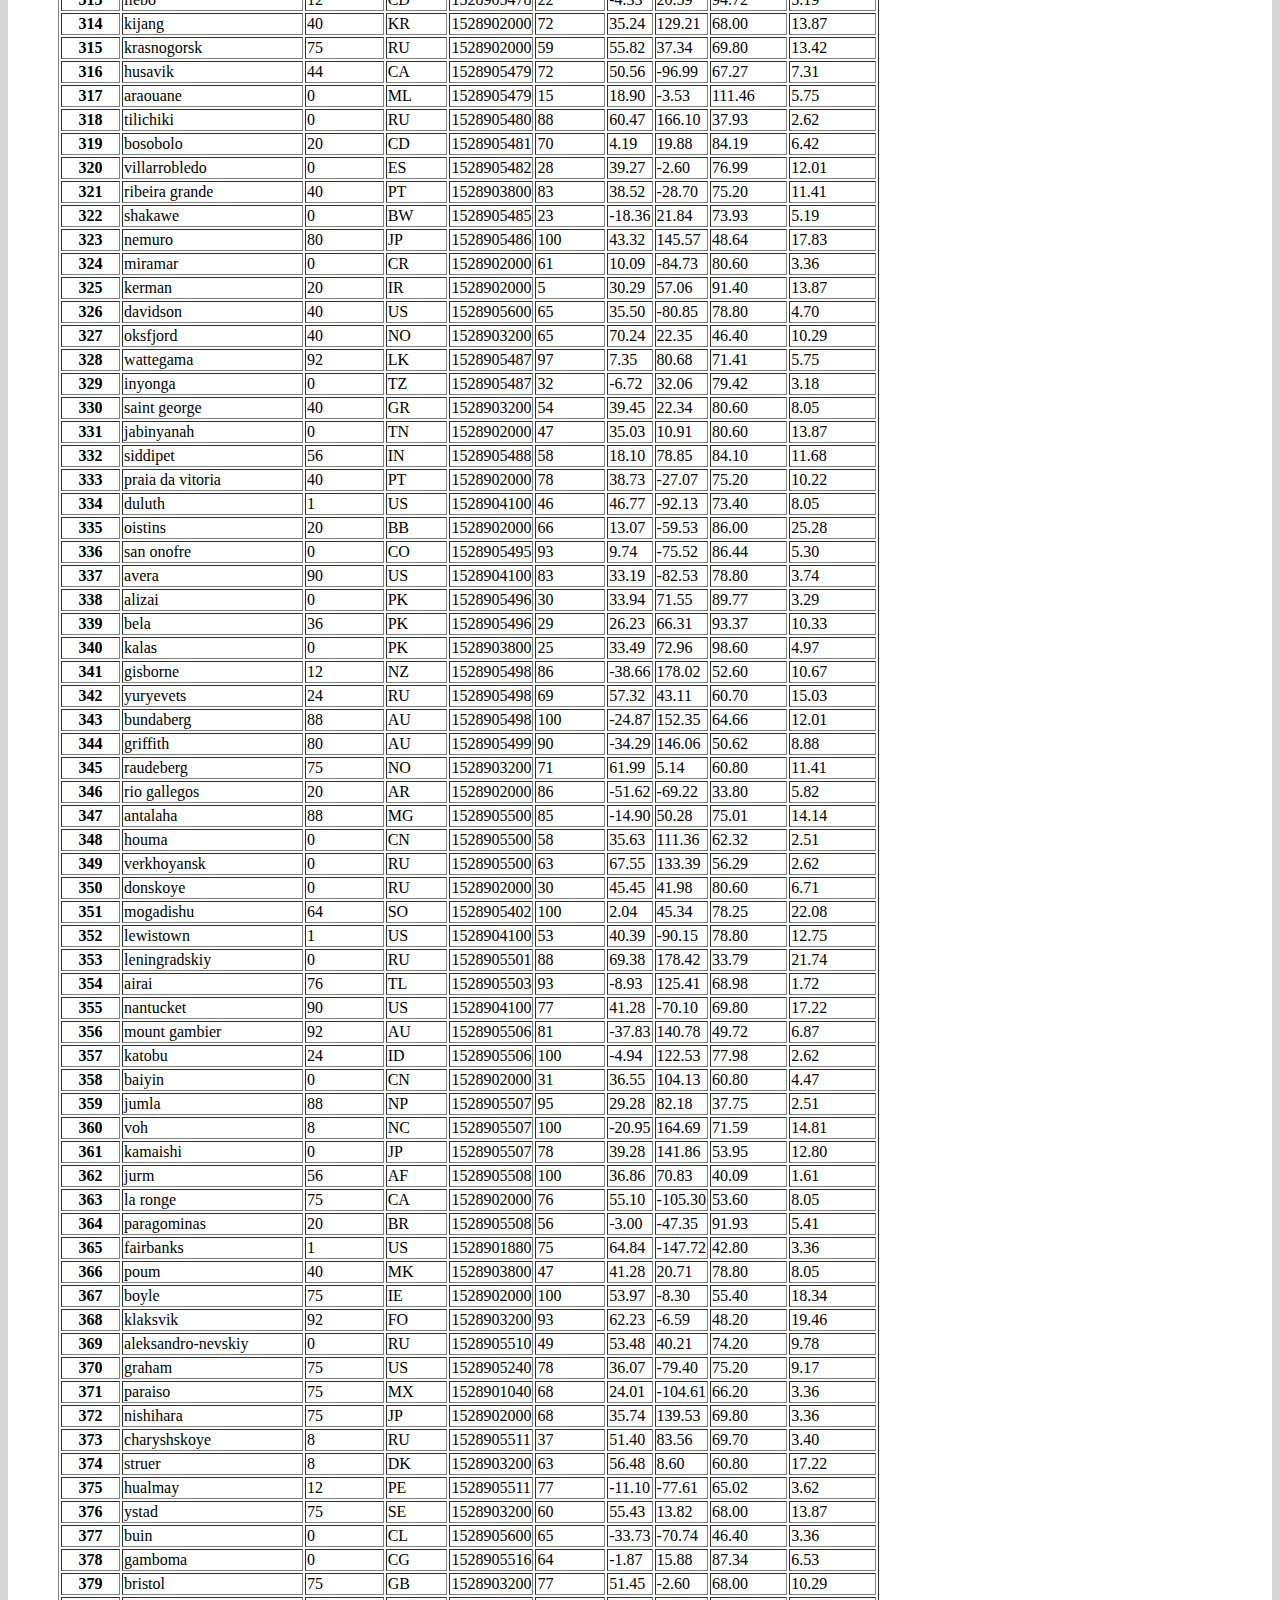
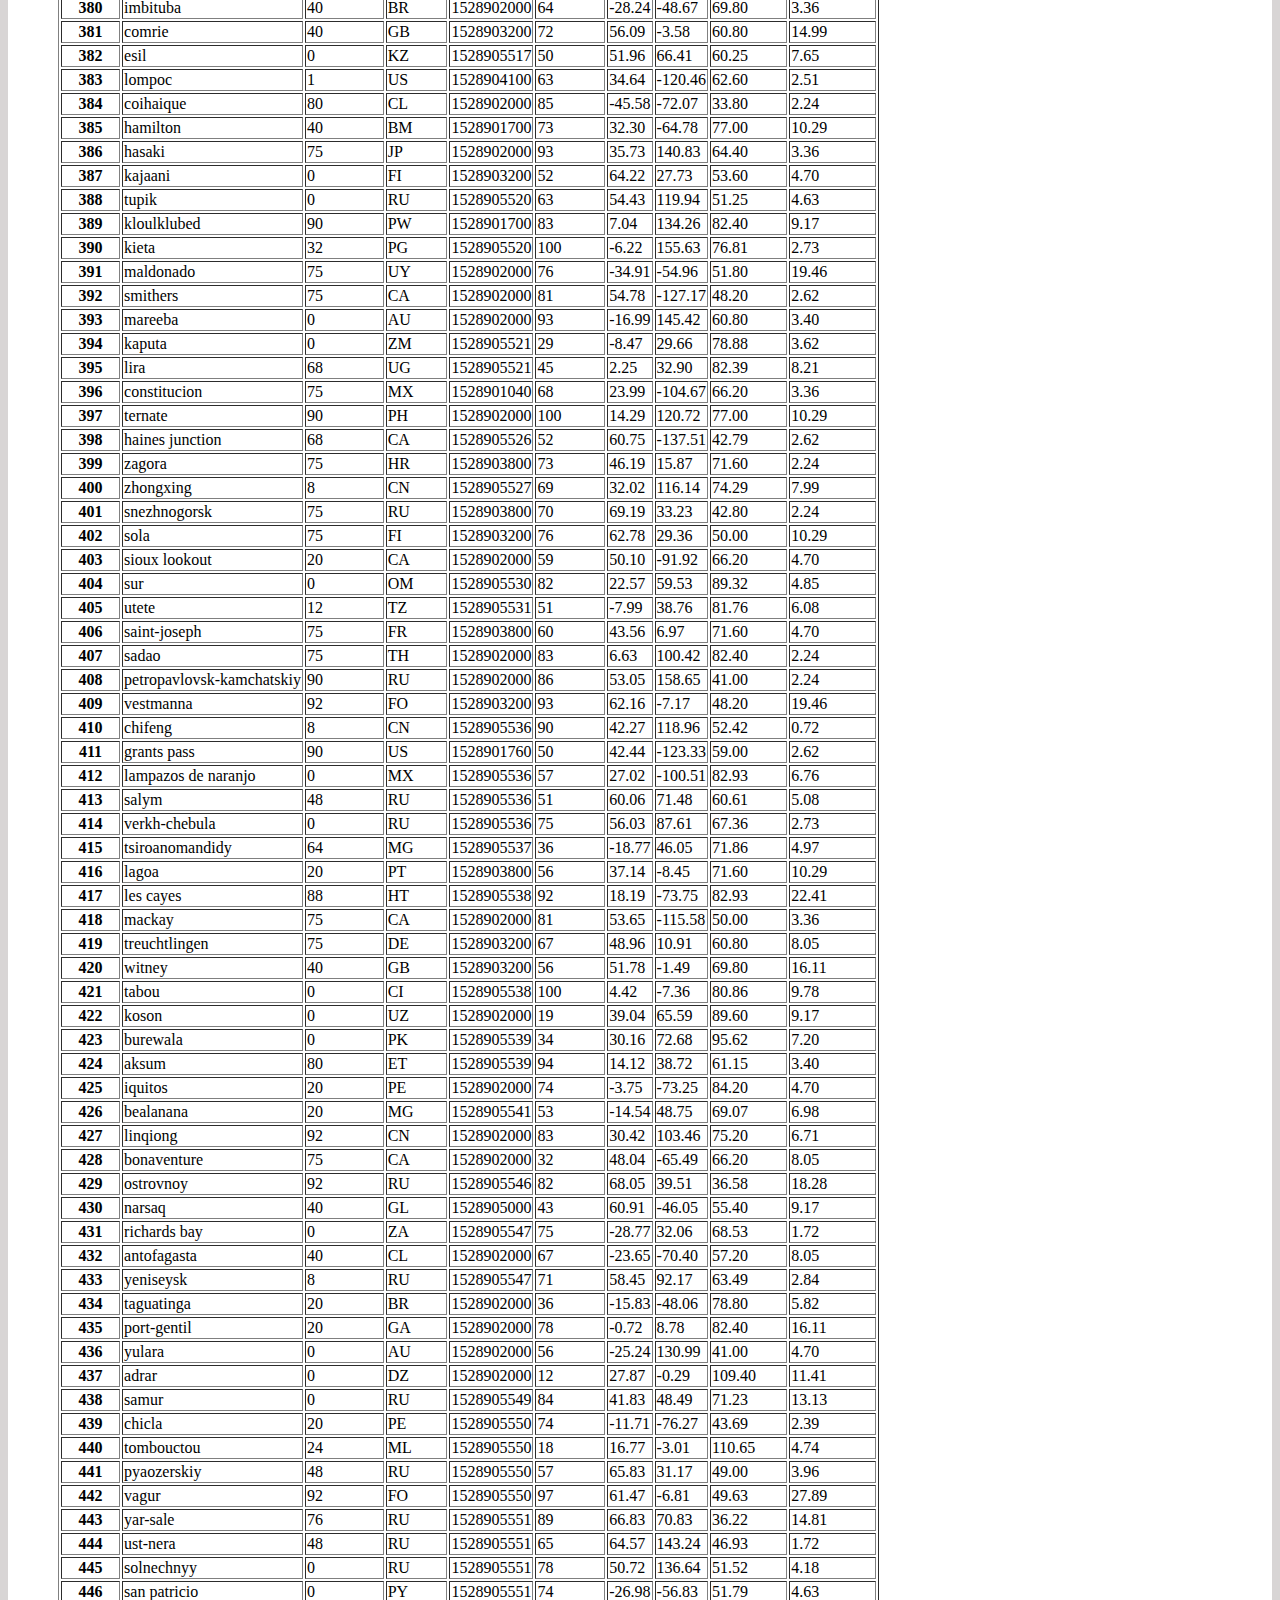
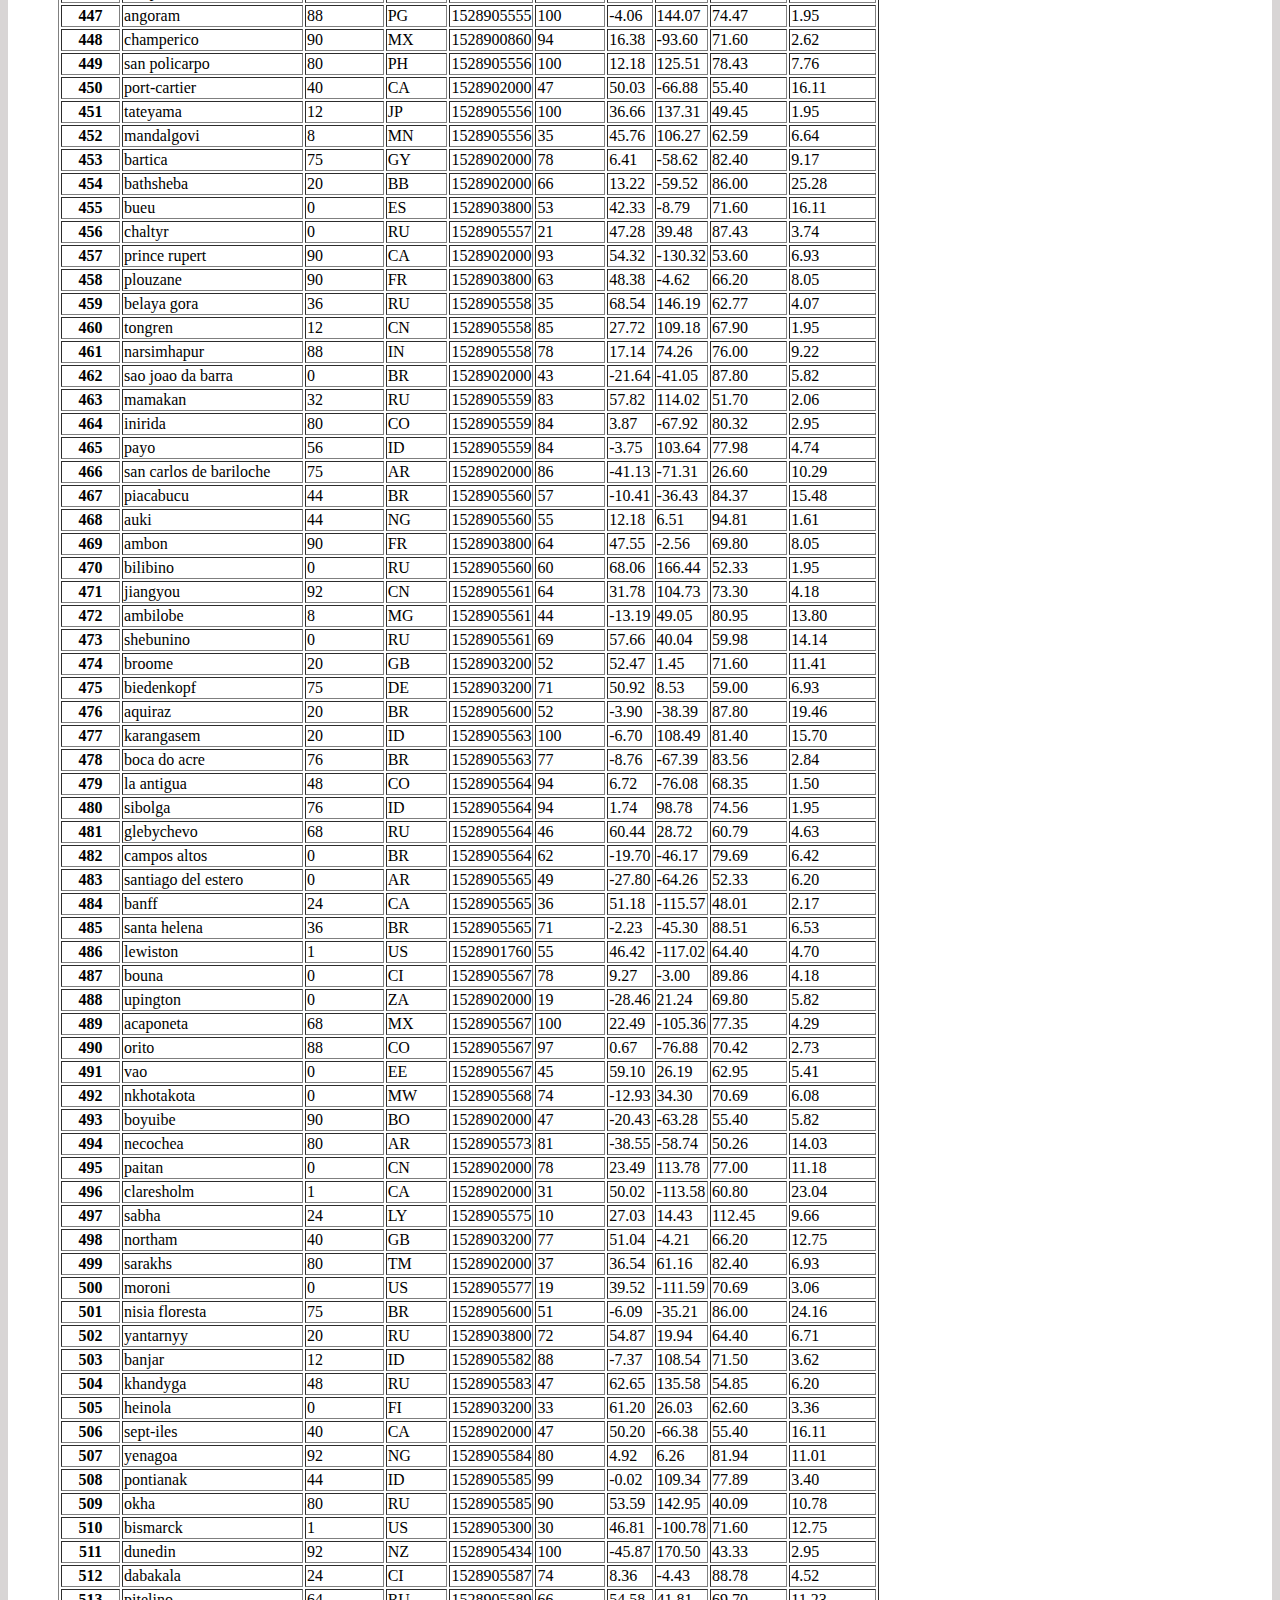
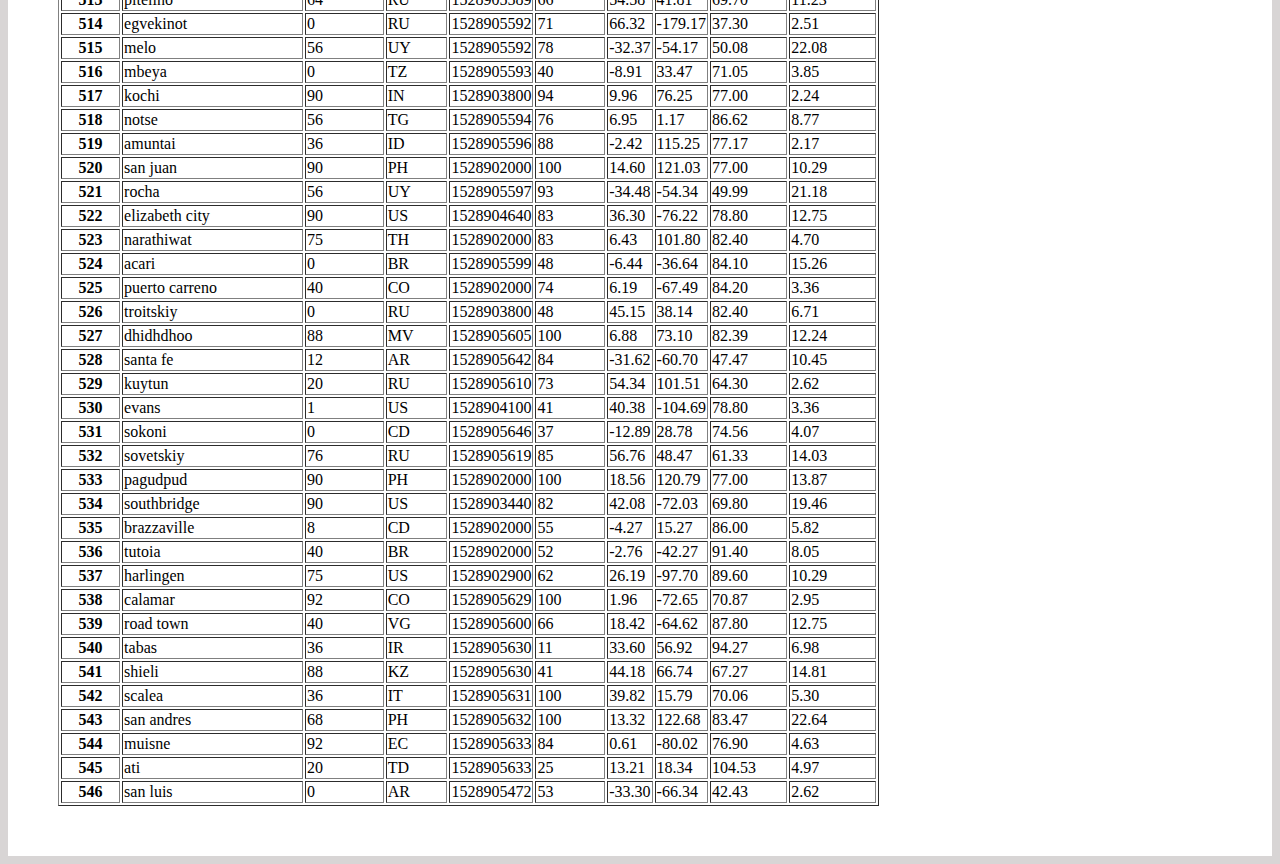
<file: data.html>
<!DOCTYPE html>
<html lang="en">
  <head>
    <meta charset="UTF-8" />
    <title>Homework 11 | Data</title>
    <link
      href="https://cdn.jsdelivr.net/npm/bootstrap@5.1.0/dist/css/bootstrap.min.css"
      rel="stylesheet"
      integrity="sha384-KyZXEAg3QhqLMpG8r+8fhAXLRk2vvoC2f3B09zVXn8CA5QIVfZOJ3BCsw2P0p/We"
      crossorigin="anonymous"
    />
    <link rel="stylesheet" href="style.css" />
  </head>

  <body>
    <!-- nav-bar -->
    <nav class="navbar navbar-expand-lg navbar-light bg-light">
      <div class="container-fluid">
        <a class="navbar-brand" id="page_header" href="index.html">Latitude</a>
        <button
          class="navbar-toggler"
          type="button"
          data-bs-toggle="collapse"
          data-bs-target="#navbarNavDropdown"
          aria-controls="navbarNavDropdown"
          aria-expanded="false"
          aria-label="Toggle navigation"
        >
          <span class="navbar-toggler-icon"></span>
        </button>
        <div class="collapse navbar-collapse" id="navbarNavDropdown">
          <ul class="navbar-nav">
            <li class="nav-item dropdown">
              <a
                class="nav-link dropdown-toggle"
                href="#"
                id="navbarDropdownMenuLink"
                role="button"
                data-bs-toggle="dropdown"
                aria-expanded="false"
              >
                Plots
              </a>
              <ul
                class="dropdown-menu"
                aria-labelledby="navbarDropdownMenuLink"
              >
                <li>
                  <a class="dropdown-item" href="cloudiness.html">Cloudiness</a>
                </li>
                <li>
                  <a class="dropdown-item" href="humidity.html">Humidity</a>
                </li>
                <li>
                  <a class="dropdown-item" href="max_temp.html"
                    >Max Temperature</a
                  >
                </li>
                <li>
                  <a class="dropdown-item" href="wind_spd.html">Wind Speed</a>
                </li>
                <!-- <li><a class="dropdown-item" href="#">Something else here</a></li> -->
              </ul>
            </li>
            <!-- <li class="nav-item">
          <a class="nav-link active" aria-current="page" href="#">Home</a>
        </li> -->
            <li class="nav-item">
              <a class="nav-link" href="comparisons.html">Comparison</a>
            </li>
            <li class="nav-item">
              <a class="nav-link" href="data.html">Data</a>
            </li>
          </ul>
        </div>
      </div>
    </nav>

    <div class="container">
      <!--Normally these medium columns go full wide on small screen sizes-->
      <div class="row">
        <div class="col-md-12">
          <h1 class="header">Data</h1>
          <hr />
          <p>
            The following table includes all of the data used for plotting
            during this project.
          </p>
          <!-- <p>Click on any plot to get an in-dept analysis.</p> -->
          <table border="1" class="table table-striped">
            <thead>
              <tr style="text-align: right">
                <th>City_ID</th>
                <th>City</th>
                <th>Cloudiness</th>
                <th>Country</th>
                <th>Date</th>
                <th>Humidity</th>
                <th>Lat</th>
                <th>Lng</th>
                <th>Max Temp</th>
                <th>Wind Speed</th>
              </tr>
              <tr>
                <th></th>
                <th></th>
                <th></th>
                <th></th>
                <th></th>
                <th></th>
                <th></th>
                <th></th>
                <th></th>
              </tr>
            </thead>
            <tbody>
              <tr>
                <th>0</th>
                <td>jacareacanga</td>
                <td>0</td>
                <td>BR</td>
                <td>1528902000</td>
                <td>62</td>
                <td>-6.22</td>
                <td>-57.76</td>
                <td>89.60</td>
                <td>6.93</td>
              </tr>
              <tr>
                <th>1</th>
                <td>kaitangata</td>
                <td>100</td>
                <td>NZ</td>
                <td>1528905304</td>
                <td>94</td>
                <td>-46.28</td>
                <td>169.85</td>
                <td>42.61</td>
                <td>5.64</td>
              </tr>
              <tr>
                <th>2</th>
                <td>goulburn</td>
                <td>20</td>
                <td>AU</td>
                <td>1528905078</td>
                <td>91</td>
                <td>-34.75</td>
                <td>149.72</td>
                <td>44.32</td>
                <td>10.11</td>
              </tr>
              <tr>
                <th>3</th>
                <td>lata</td>
                <td>76</td>
                <td>IN</td>
                <td>1528905305</td>
                <td>89</td>
                <td>30.78</td>
                <td>78.62</td>
                <td>59.89</td>
                <td>0.94</td>
              </tr>
              <tr>
                <th>4</th>
                <td>chokurdakh</td>
                <td>0</td>
                <td>RU</td>
                <td>1528905306</td>
                <td>88</td>
                <td>70.62</td>
                <td>147.90</td>
                <td>32.17</td>
                <td>2.95</td>
              </tr>
              <tr>
                <th>5</th>
                <td>martyush</td>
                <td>92</td>
                <td>RU</td>
                <td>1528905306</td>
                <td>94</td>
                <td>56.40</td>
                <td>61.89</td>
                <td>55.03</td>
                <td>9.33</td>
              </tr>
              <tr>
                <th>6</th>
                <td>hobart</td>
                <td>20</td>
                <td>AU</td>
                <td>1528902000</td>
                <td>87</td>
                <td>-42.88</td>
                <td>147.33</td>
                <td>44.60</td>
                <td>8.05</td>
              </tr>
              <tr>
                <th>7</th>
                <td>broken hill</td>
                <td>0</td>
                <td>AU</td>
                <td>1528905311</td>
                <td>88</td>
                <td>-31.97</td>
                <td>141.45</td>
                <td>44.50</td>
                <td>7.31</td>
              </tr>
              <tr>
                <th>8</th>
                <td>harnosand</td>
                <td>0</td>
                <td>SE</td>
                <td>1528903200</td>
                <td>44</td>
                <td>62.63</td>
                <td>17.94</td>
                <td>60.80</td>
                <td>13.87</td>
              </tr>
              <tr>
                <th>9</th>
                <td>tuatapere</td>
                <td>0</td>
                <td>NZ</td>
                <td>1528905312</td>
                <td>100</td>
                <td>-46.13</td>
                <td>167.69</td>
                <td>38.92</td>
                <td>3.40</td>
              </tr>
              <tr>
                <th>10</th>
                <td>puerto ayora</td>
                <td>90</td>
                <td>EC</td>
                <td>1528902000</td>
                <td>69</td>
                <td>-0.74</td>
                <td>-90.35</td>
                <td>77.00</td>
                <td>13.87</td>
              </tr>
              <tr>
                <th>11</th>
                <td>havre-saint-pierre</td>
                <td>75</td>
                <td>CA</td>
                <td>1528902000</td>
                <td>58</td>
                <td>50.23</td>
                <td>-63.60</td>
                <td>53.60</td>
                <td>19.46</td>
              </tr>
              <tr>
                <th>12</th>
                <td>punta arenas</td>
                <td>0</td>
                <td>CL</td>
                <td>1528902000</td>
                <td>100</td>
                <td>-53.16</td>
                <td>-70.91</td>
                <td>35.60</td>
                <td>9.17</td>
              </tr>
              <tr>
                <th>13</th>
                <td>tasiilaq</td>
                <td>75</td>
                <td>GL</td>
                <td>1528901400</td>
                <td>60</td>
                <td>65.61</td>
                <td>-37.64</td>
                <td>39.20</td>
                <td>2.24</td>
              </tr>
              <tr>
                <th>14</th>
                <td>chapais</td>
                <td>40</td>
                <td>CA</td>
                <td>1528902000</td>
                <td>38</td>
                <td>49.78</td>
                <td>-74.86</td>
                <td>59.00</td>
                <td>10.29</td>
              </tr>
              <tr>
                <th>15</th>
                <td>avarua</td>
                <td>40</td>
                <td>CK</td>
                <td>1528902000</td>
                <td>56</td>
                <td>-21.21</td>
                <td>-159.78</td>
                <td>73.40</td>
                <td>10.29</td>
              </tr>
              <tr>
                <th>16</th>
                <td>hofn</td>
                <td>75</td>
                <td>IS</td>
                <td>1528902000</td>
                <td>87</td>
                <td>64.25</td>
                <td>-15.21</td>
                <td>51.80</td>
                <td>8.05</td>
              </tr>
              <tr>
                <th>17</th>
                <td>yukamenskoye</td>
                <td>92</td>
                <td>RU</td>
                <td>1528905315</td>
                <td>98</td>
                <td>57.89</td>
                <td>52.24</td>
                <td>56.65</td>
                <td>10.22</td>
              </tr>
              <tr>
                <th>18</th>
                <td>khandbari</td>
                <td>80</td>
                <td>NP</td>
                <td>1528905315</td>
                <td>67</td>
                <td>27.38</td>
                <td>87.21</td>
                <td>44.59</td>
                <td>1.39</td>
              </tr>
              <tr>
                <th>19</th>
                <td>bethel</td>
                <td>1</td>
                <td>US</td>
                <td>1528901580</td>
                <td>93</td>
                <td>60.79</td>
                <td>-161.76</td>
                <td>44.60</td>
                <td>8.05</td>
              </tr>
              <tr>
                <th>20</th>
                <td>ushuaia</td>
                <td>75</td>
                <td>AR</td>
                <td>1528902000</td>
                <td>64</td>
                <td>-54.81</td>
                <td>-68.31</td>
                <td>41.00</td>
                <td>3.36</td>
              </tr>
              <tr>
                <th>21</th>
                <td>east london</td>
                <td>0</td>
                <td>ZA</td>
                <td>1528902000</td>
                <td>37</td>
                <td>-33.02</td>
                <td>27.91</td>
                <td>69.80</td>
                <td>5.82</td>
              </tr>
              <tr>
                <th>22</th>
                <td>bluff</td>
                <td>76</td>
                <td>AU</td>
                <td>1528905321</td>
                <td>76</td>
                <td>-23.58</td>
                <td>149.07</td>
                <td>61.96</td>
                <td>4.74</td>
              </tr>
              <tr>
                <th>23</th>
                <td>mount isa</td>
                <td>75</td>
                <td>AU</td>
                <td>1528902000</td>
                <td>100</td>
                <td>-20.73</td>
                <td>139.49</td>
                <td>64.40</td>
                <td>3.29</td>
              </tr>
              <tr>
                <th>24</th>
                <td>pevek</td>
                <td>0</td>
                <td>RU</td>
                <td>1528905321</td>
                <td>71</td>
                <td>69.70</td>
                <td>170.27</td>
                <td>36.94</td>
                <td>6.98</td>
              </tr>
              <tr>
                <th>25</th>
                <td>gao</td>
                <td>24</td>
                <td>ML</td>
                <td>1528905321</td>
                <td>16</td>
                <td>16.28</td>
                <td>-0.04</td>
                <td>110.02</td>
                <td>4.97</td>
              </tr>
              <tr>
                <th>26</th>
                <td>cabo san lucas</td>
                <td>75</td>
                <td>MX</td>
                <td>1528901160</td>
                <td>74</td>
                <td>22.89</td>
                <td>-109.91</td>
                <td>84.20</td>
                <td>10.29</td>
              </tr>
              <tr>
                <th>27</th>
                <td>sao filipe</td>
                <td>0</td>
                <td>CV</td>
                <td>1528905323</td>
                <td>88</td>
                <td>14.90</td>
                <td>-24.50</td>
                <td>75.73</td>
                <td>13.02</td>
              </tr>
              <tr>
                <th>28</th>
                <td>tiksi</td>
                <td>44</td>
                <td>RU</td>
                <td>1528905298</td>
                <td>58</td>
                <td>71.64</td>
                <td>128.87</td>
                <td>57.73</td>
                <td>10.11</td>
              </tr>
              <tr>
                <th>29</th>
                <td>busselton</td>
                <td>92</td>
                <td>AU</td>
                <td>1528905323</td>
                <td>100</td>
                <td>-33.64</td>
                <td>115.35</td>
                <td>60.43</td>
                <td>10.56</td>
              </tr>
              <tr>
                <th>30</th>
                <td>alofi</td>
                <td>76</td>
                <td>NU</td>
                <td>1528902000</td>
                <td>88</td>
                <td>-19.06</td>
                <td>-169.92</td>
                <td>71.60</td>
                <td>3.36</td>
              </tr>
              <tr>
                <th>31</th>
                <td>ola</td>
                <td>75</td>
                <td>RU</td>
                <td>1528902000</td>
                <td>100</td>
                <td>59.58</td>
                <td>151.30</td>
                <td>42.80</td>
                <td>7.76</td>
              </tr>
              <tr>
                <th>32</th>
                <td>atar</td>
                <td>20</td>
                <td>MR</td>
                <td>1528902000</td>
                <td>19</td>
                <td>20.52</td>
                <td>-13.05</td>
                <td>91.40</td>
                <td>9.17</td>
              </tr>
              <tr>
                <th>33</th>
                <td>rikitea</td>
                <td>0</td>
                <td>PF</td>
                <td>1528905325</td>
                <td>100</td>
                <td>-23.12</td>
                <td>-134.97</td>
                <td>73.57</td>
                <td>8.66</td>
              </tr>
              <tr>
                <th>34</th>
                <td>hermanus</td>
                <td>0</td>
                <td>ZA</td>
                <td>1528905325</td>
                <td>24</td>
                <td>-34.42</td>
                <td>19.24</td>
                <td>77.17</td>
                <td>8.66</td>
              </tr>
              <tr>
                <th>35</th>
                <td>ponta delgada</td>
                <td>75</td>
                <td>PT</td>
                <td>1528903800</td>
                <td>88</td>
                <td>37.73</td>
                <td>-25.67</td>
                <td>71.60</td>
                <td>12.75</td>
              </tr>
              <tr>
                <th>36</th>
                <td>bambari</td>
                <td>24</td>
                <td>CF</td>
                <td>1528905326</td>
                <td>84</td>
                <td>5.77</td>
                <td>20.68</td>
                <td>81.85</td>
                <td>7.65</td>
              </tr>
              <tr>
                <th>37</th>
                <td>cap malheureux</td>
                <td>75</td>
                <td>MU</td>
                <td>1528902000</td>
                <td>69</td>
                <td>-19.98</td>
                <td>57.61</td>
                <td>75.20</td>
                <td>14.99</td>
              </tr>
              <tr>
                <th>38</th>
                <td>puerto escondido</td>
                <td>75</td>
                <td>MX</td>
                <td>1528901100</td>
                <td>65</td>
                <td>15.86</td>
                <td>-97.07</td>
                <td>80.60</td>
                <td>3.36</td>
              </tr>
              <tr>
                <th>39</th>
                <td>qaanaaq</td>
                <td>32</td>
                <td>GL</td>
                <td>1528905330</td>
                <td>100</td>
                <td>77.48</td>
                <td>-69.36</td>
                <td>31.45</td>
                <td>6.31</td>
              </tr>
              <tr>
                <th>40</th>
                <td>new norfolk</td>
                <td>20</td>
                <td>AU</td>
                <td>1528902000</td>
                <td>87</td>
                <td>-42.78</td>
                <td>147.06</td>
                <td>44.60</td>
                <td>8.05</td>
              </tr>
              <tr>
                <th>41</th>
                <td>najran</td>
                <td>40</td>
                <td>SA</td>
                <td>1528902000</td>
                <td>13</td>
                <td>17.54</td>
                <td>44.22</td>
                <td>98.60</td>
                <td>11.41</td>
              </tr>
              <tr>
                <th>42</th>
                <td>isla mujeres</td>
                <td>90</td>
                <td>MX</td>
                <td>1528904340</td>
                <td>100</td>
                <td>21.23</td>
                <td>-86.73</td>
                <td>75.20</td>
                <td>16.11</td>
              </tr>
              <tr>
                <th>43</th>
                <td>mar del plata</td>
                <td>0</td>
                <td>AR</td>
                <td>1528905297</td>
                <td>100</td>
                <td>-46.43</td>
                <td>-67.52</td>
                <td>32.53</td>
                <td>7.31</td>
              </tr>
              <tr>
                <th>44</th>
                <td>provideniya</td>
                <td>0</td>
                <td>RU</td>
                <td>1528905332</td>
                <td>91</td>
                <td>64.42</td>
                <td>-173.23</td>
                <td>40.63</td>
                <td>10.78</td>
              </tr>
              <tr>
                <th>45</th>
                <td>jamestown</td>
                <td>12</td>
                <td>AU</td>
                <td>1528905333</td>
                <td>88</td>
                <td>-33.21</td>
                <td>138.60</td>
                <td>43.15</td>
                <td>10.89</td>
              </tr>
              <tr>
                <th>46</th>
                <td>medicine hat</td>
                <td>20</td>
                <td>CA</td>
                <td>1528902000</td>
                <td>34</td>
                <td>50.04</td>
                <td>-110.68</td>
                <td>66.20</td>
                <td>14.99</td>
              </tr>
              <tr>
                <th>47</th>
                <td>katsuura</td>
                <td>8</td>
                <td>JP</td>
                <td>1528905334</td>
                <td>88</td>
                <td>33.93</td>
                <td>134.50</td>
                <td>62.05</td>
                <td>7.54</td>
              </tr>
              <tr>
                <th>48</th>
                <td>aklavik</td>
                <td>20</td>
                <td>CA</td>
                <td>1528902000</td>
                <td>53</td>
                <td>68.22</td>
                <td>-135.01</td>
                <td>51.80</td>
                <td>11.41</td>
              </tr>
              <tr>
                <th>49</th>
                <td>tuktoyaktuk</td>
                <td>20</td>
                <td>CA</td>
                <td>1528902000</td>
                <td>61</td>
                <td>69.44</td>
                <td>-133.03</td>
                <td>46.40</td>
                <td>6.93</td>
              </tr>
              <tr>
                <th>50</th>
                <td>kapaa</td>
                <td>90</td>
                <td>US</td>
                <td>1528901760</td>
                <td>88</td>
                <td>22.08</td>
                <td>-159.32</td>
                <td>75.20</td>
                <td>14.99</td>
              </tr>
              <tr>
                <th>51</th>
                <td>mildura</td>
                <td>0</td>
                <td>AU</td>
                <td>1528905300</td>
                <td>92</td>
                <td>-34.18</td>
                <td>142.16</td>
                <td>45.67</td>
                <td>9.66</td>
              </tr>
              <tr>
                <th>52</th>
                <td>souillac</td>
                <td>75</td>
                <td>FR</td>
                <td>1528903800</td>
                <td>49</td>
                <td>45.60</td>
                <td>-0.60</td>
                <td>73.40</td>
                <td>10.29</td>
              </tr>
              <tr>
                <th>53</th>
                <td>lorengau</td>
                <td>100</td>
                <td>PG</td>
                <td>1528905336</td>
                <td>100</td>
                <td>-2.02</td>
                <td>147.27</td>
                <td>80.59</td>
                <td>3.85</td>
              </tr>
              <tr>
                <th>54</th>
                <td>praia</td>
                <td>20</td>
                <td>BR</td>
                <td>1528902000</td>
                <td>47</td>
                <td>-20.25</td>
                <td>-43.81</td>
                <td>82.40</td>
                <td>3.36</td>
              </tr>
              <tr>
                <th>55</th>
                <td>port alfred</td>
                <td>0</td>
                <td>ZA</td>
                <td>1528905338</td>
                <td>50</td>
                <td>-33.59</td>
                <td>26.89</td>
                <td>76.54</td>
                <td>7.20</td>
              </tr>
              <tr>
                <th>56</th>
                <td>barranca</td>
                <td>0</td>
                <td>PE</td>
                <td>1528905339</td>
                <td>98</td>
                <td>-10.75</td>
                <td>-77.76</td>
                <td>61.87</td>
                <td>9.89</td>
              </tr>
              <tr>
                <th>57</th>
                <td>nome</td>
                <td>40</td>
                <td>US</td>
                <td>1528902900</td>
                <td>70</td>
                <td>30.04</td>
                <td>-94.42</td>
                <td>87.80</td>
                <td>3.36</td>
              </tr>
              <tr>
                <th>58</th>
                <td>matay</td>
                <td>0</td>
                <td>EG</td>
                <td>1528905339</td>
                <td>23</td>
                <td>28.42</td>
                <td>30.79</td>
                <td>97.69</td>
                <td>6.98</td>
              </tr>
              <tr>
                <th>59</th>
                <td>saskylakh</td>
                <td>48</td>
                <td>RU</td>
                <td>1528905339</td>
                <td>55</td>
                <td>71.97</td>
                <td>114.09</td>
                <td>59.53</td>
                <td>5.86</td>
              </tr>
              <tr>
                <th>60</th>
                <td>itarema</td>
                <td>0</td>
                <td>BR</td>
                <td>1528905340</td>
                <td>61</td>
                <td>-2.92</td>
                <td>-39.92</td>
                <td>88.33</td>
                <td>12.57</td>
              </tr>
              <tr>
                <th>61</th>
                <td>butaritari</td>
                <td>56</td>
                <td>KI</td>
                <td>1528905340</td>
                <td>100</td>
                <td>3.07</td>
                <td>172.79</td>
                <td>81.13</td>
                <td>7.31</td>
              </tr>
              <tr>
                <th>62</th>
                <td>peniche</td>
                <td>20</td>
                <td>PT</td>
                <td>1528903800</td>
                <td>64</td>
                <td>39.36</td>
                <td>-9.38</td>
                <td>75.20</td>
                <td>12.75</td>
              </tr>
              <tr>
                <th>63</th>
                <td>beloha</td>
                <td>0</td>
                <td>MG</td>
                <td>1528905340</td>
                <td>57</td>
                <td>-25.17</td>
                <td>45.06</td>
                <td>71.95</td>
                <td>16.37</td>
              </tr>
              <tr>
                <th>64</th>
                <td>anadyr</td>
                <td>0</td>
                <td>RU</td>
                <td>1528902000</td>
                <td>57</td>
                <td>64.73</td>
                <td>177.51</td>
                <td>48.20</td>
                <td>4.47</td>
              </tr>
              <tr>
                <th>65</th>
                <td>luderitz</td>
                <td>12</td>
                <td>NaN</td>
                <td>1528905342</td>
                <td>64</td>
                <td>-26.65</td>
                <td>15.16</td>
                <td>64.03</td>
                <td>17.38</td>
              </tr>
              <tr>
                <th>66</th>
                <td>rochester</td>
                <td>1</td>
                <td>US</td>
                <td>1528902960</td>
                <td>37</td>
                <td>44.02</td>
                <td>-92.46</td>
                <td>73.40</td>
                <td>6.93</td>
              </tr>
              <tr>
                <th>67</th>
                <td>bosaso</td>
                <td>0</td>
                <td>SO</td>
                <td>1528905347</td>
                <td>86</td>
                <td>11.28</td>
                <td>49.18</td>
                <td>89.77</td>
                <td>3.96</td>
              </tr>
              <tr>
                <th>68</th>
                <td>faanui</td>
                <td>0</td>
                <td>PF</td>
                <td>1528905347</td>
                <td>100</td>
                <td>-16.48</td>
                <td>-151.75</td>
                <td>79.96</td>
                <td>11.79</td>
              </tr>
              <tr>
                <th>69</th>
                <td>grindavik</td>
                <td>75</td>
                <td>IS</td>
                <td>1528902000</td>
                <td>70</td>
                <td>63.84</td>
                <td>-22.43</td>
                <td>48.20</td>
                <td>5.82</td>
              </tr>
              <tr>
                <th>70</th>
                <td>margate</td>
                <td>20</td>
                <td>AU</td>
                <td>1528902000</td>
                <td>87</td>
                <td>-43.03</td>
                <td>147.26</td>
                <td>44.60</td>
                <td>8.05</td>
              </tr>
              <tr>
                <th>71</th>
                <td>marsh harbour</td>
                <td>88</td>
                <td>BS</td>
                <td>1528905349</td>
                <td>95</td>
                <td>26.54</td>
                <td>-77.06</td>
                <td>82.39</td>
                <td>10.00</td>
              </tr>
              <tr>
                <th>72</th>
                <td>comodoro rivadavia</td>
                <td>40</td>
                <td>AR</td>
                <td>1528902000</td>
                <td>60</td>
                <td>-45.87</td>
                <td>-67.48</td>
                <td>42.80</td>
                <td>9.17</td>
              </tr>
              <tr>
                <th>73</th>
                <td>upernavik</td>
                <td>92</td>
                <td>GL</td>
                <td>1528905350</td>
                <td>100</td>
                <td>72.79</td>
                <td>-56.15</td>
                <td>29.29</td>
                <td>3.74</td>
              </tr>
              <tr>
                <th>74</th>
                <td>uige</td>
                <td>0</td>
                <td>AO</td>
                <td>1528905350</td>
                <td>29</td>
                <td>-7.61</td>
                <td>15.06</td>
                <td>86.80</td>
                <td>3.18</td>
              </tr>
              <tr>
                <th>75</th>
                <td>bredasdorp</td>
                <td>0</td>
                <td>ZA</td>
                <td>1528902000</td>
                <td>23</td>
                <td>-34.53</td>
                <td>20.04</td>
                <td>82.40</td>
                <td>5.82</td>
              </tr>
              <tr>
                <th>76</th>
                <td>bodden town</td>
                <td>40</td>
                <td>KY</td>
                <td>1528902000</td>
                <td>78</td>
                <td>19.28</td>
                <td>-81.25</td>
                <td>80.60</td>
                <td>16.11</td>
              </tr>
              <tr>
                <th>77</th>
                <td>guerrero negro</td>
                <td>44</td>
                <td>MX</td>
                <td>1528905350</td>
                <td>88</td>
                <td>27.97</td>
                <td>-114.04</td>
                <td>63.85</td>
                <td>3.74</td>
              </tr>
              <tr>
                <th>78</th>
                <td>bilma</td>
                <td>0</td>
                <td>NE</td>
                <td>1528905351</td>
                <td>12</td>
                <td>18.69</td>
                <td>12.92</td>
                <td>110.47</td>
                <td>4.63</td>
              </tr>
              <tr>
                <th>79</th>
                <td>carnarvon</td>
                <td>0</td>
                <td>ZA</td>
                <td>1528905351</td>
                <td>30</td>
                <td>-30.97</td>
                <td>22.13</td>
                <td>60.43</td>
                <td>14.25</td>
              </tr>
              <tr>
                <th>80</th>
                <td>ponta do sol</td>
                <td>12</td>
                <td>BR</td>
                <td>1528905352</td>
                <td>72</td>
                <td>-20.63</td>
                <td>-46.00</td>
                <td>78.25</td>
                <td>3.96</td>
              </tr>
              <tr>
                <th>81</th>
                <td>vila franca do campo</td>
                <td>75</td>
                <td>PT</td>
                <td>1528903800</td>
                <td>88</td>
                <td>37.72</td>
                <td>-25.43</td>
                <td>71.60</td>
                <td>12.75</td>
              </tr>
              <tr>
                <th>82</th>
                <td>puerto del rosario</td>
                <td>20</td>
                <td>ES</td>
                <td>1528903800</td>
                <td>60</td>
                <td>28.50</td>
                <td>-13.86</td>
                <td>73.40</td>
                <td>17.22</td>
              </tr>
              <tr>
                <th>83</th>
                <td>sitka</td>
                <td>20</td>
                <td>US</td>
                <td>1528905353</td>
                <td>92</td>
                <td>37.17</td>
                <td>-99.65</td>
                <td>74.02</td>
                <td>5.97</td>
              </tr>
              <tr>
                <th>84</th>
                <td>camacha</td>
                <td>75</td>
                <td>PT</td>
                <td>1528903800</td>
                <td>72</td>
                <td>33.08</td>
                <td>-16.33</td>
                <td>68.00</td>
                <td>16.11</td>
              </tr>
              <tr>
                <th>85</th>
                <td>saint-philippe</td>
                <td>1</td>
                <td>CA</td>
                <td>1528902900</td>
                <td>54</td>
                <td>45.36</td>
                <td>-73.48</td>
                <td>78.80</td>
                <td>11.41</td>
              </tr>
              <tr>
                <th>86</th>
                <td>port blair</td>
                <td>92</td>
                <td>IN</td>
                <td>1528905357</td>
                <td>97</td>
                <td>11.67</td>
                <td>92.75</td>
                <td>84.37</td>
                <td>25.10</td>
              </tr>
              <tr>
                <th>87</th>
                <td>albany</td>
                <td>90</td>
                <td>US</td>
                <td>1528903860</td>
                <td>68</td>
                <td>42.65</td>
                <td>-73.75</td>
                <td>69.80</td>
                <td>3.36</td>
              </tr>
              <tr>
                <th>88</th>
                <td>barrow</td>
                <td>88</td>
                <td>AR</td>
                <td>1528905182</td>
                <td>72</td>
                <td>-38.31</td>
                <td>-60.23</td>
                <td>50.26</td>
                <td>8.21</td>
              </tr>
              <tr>
                <th>89</th>
                <td>qorveh</td>
                <td>92</td>
                <td>IR</td>
                <td>1528905357</td>
                <td>22</td>
                <td>35.17</td>
                <td>47.80</td>
                <td>76.72</td>
                <td>3.18</td>
              </tr>
              <tr>
                <th>90</th>
                <td>san jeronimo</td>
                <td>90</td>
                <td>PE</td>
                <td>1528902000</td>
                <td>81</td>
                <td>-13.65</td>
                <td>-73.37</td>
                <td>46.40</td>
                <td>2.39</td>
              </tr>
              <tr>
                <th>91</th>
                <td>mataura</td>
                <td>24</td>
                <td>NZ</td>
                <td>1528905299</td>
                <td>79</td>
                <td>-46.19</td>
                <td>168.86</td>
                <td>25.69</td>
                <td>3.18</td>
              </tr>
              <tr>
                <th>92</th>
                <td>buala</td>
                <td>64</td>
                <td>SB</td>
                <td>1528905359</td>
                <td>100</td>
                <td>-8.15</td>
                <td>159.59</td>
                <td>78.70</td>
                <td>4.18</td>
              </tr>
              <tr>
                <th>93</th>
                <td>eyl</td>
                <td>20</td>
                <td>SO</td>
                <td>1528905359</td>
                <td>57</td>
                <td>7.98</td>
                <td>49.82</td>
                <td>86.62</td>
                <td>22.41</td>
              </tr>
              <tr>
                <th>94</th>
                <td>abu dhabi</td>
                <td>0</td>
                <td>AE</td>
                <td>1528902000</td>
                <td>29</td>
                <td>24.47</td>
                <td>54.37</td>
                <td>98.60</td>
                <td>16.11</td>
              </tr>
              <tr>
                <th>95</th>
                <td>tahe</td>
                <td>92</td>
                <td>CN</td>
                <td>1528905359</td>
                <td>98</td>
                <td>52.34</td>
                <td>124.71</td>
                <td>51.43</td>
                <td>2.17</td>
              </tr>
              <tr>
                <th>96</th>
                <td>chuy</td>
                <td>80</td>
                <td>UY</td>
                <td>1528905099</td>
                <td>93</td>
                <td>-33.69</td>
                <td>-53.46</td>
                <td>52.87</td>
                <td>28.90</td>
              </tr>
              <tr>
                <th>97</th>
                <td>dzerzhinskoye</td>
                <td>8</td>
                <td>RU</td>
                <td>1528905360</td>
                <td>69</td>
                <td>56.84</td>
                <td>95.22</td>
                <td>65.11</td>
                <td>3.85</td>
              </tr>
              <tr>
                <th>98</th>
                <td>vanavara</td>
                <td>0</td>
                <td>RU</td>
                <td>1528905360</td>
                <td>50</td>
                <td>60.35</td>
                <td>102.28</td>
                <td>64.21</td>
                <td>5.64</td>
              </tr>
              <tr>
                <th>99</th>
                <td>muros</td>
                <td>40</td>
                <td>ES</td>
                <td>1528903800</td>
                <td>72</td>
                <td>42.77</td>
                <td>-9.06</td>
                <td>66.20</td>
                <td>10.29</td>
              </tr>
              <tr>
                <th>100</th>
                <td>auchel</td>
                <td>0</td>
                <td>FR</td>
                <td>1528903800</td>
                <td>49</td>
                <td>50.51</td>
                <td>2.47</td>
                <td>68.00</td>
                <td>3.36</td>
              </tr>
              <tr>
                <th>101</th>
                <td>bubaque</td>
                <td>40</td>
                <td>GW</td>
                <td>1528902000</td>
                <td>55</td>
                <td>11.28</td>
                <td>-15.83</td>
                <td>91.40</td>
                <td>11.41</td>
              </tr>
              <tr>
                <th>102</th>
                <td>khatanga</td>
                <td>8</td>
                <td>RU</td>
                <td>1528905361</td>
                <td>65</td>
                <td>71.98</td>
                <td>102.47</td>
                <td>60.97</td>
                <td>4.63</td>
              </tr>
              <tr>
                <th>103</th>
                <td>los banos</td>
                <td>1</td>
                <td>US</td>
                <td>1528904100</td>
                <td>67</td>
                <td>37.06</td>
                <td>-120.85</td>
                <td>75.20</td>
                <td>4.74</td>
              </tr>
              <tr>
                <th>104</th>
                <td>labuhan</td>
                <td>12</td>
                <td>ID</td>
                <td>1528905361</td>
                <td>95</td>
                <td>-2.54</td>
                <td>115.51</td>
                <td>72.94</td>
                <td>1.83</td>
              </tr>
              <tr>
                <th>105</th>
                <td>saint-paul</td>
                <td>75</td>
                <td>FR</td>
                <td>1528903800</td>
                <td>56</td>
                <td>45.22</td>
                <td>1.90</td>
                <td>68.00</td>
                <td>14.99</td>
              </tr>
              <tr>
                <th>106</th>
                <td>petatlan</td>
                <td>90</td>
                <td>MX</td>
                <td>1528901220</td>
                <td>74</td>
                <td>17.52</td>
                <td>-101.27</td>
                <td>84.20</td>
                <td>1.83</td>
              </tr>
              <tr>
                <th>107</th>
                <td>baykit</td>
                <td>36</td>
                <td>RU</td>
                <td>1528905366</td>
                <td>68</td>
                <td>61.68</td>
                <td>96.39</td>
                <td>63.94</td>
                <td>4.29</td>
              </tr>
              <tr>
                <th>108</th>
                <td>dalby</td>
                <td>75</td>
                <td>AU</td>
                <td>1528902000</td>
                <td>93</td>
                <td>-27.18</td>
                <td>151.26</td>
                <td>53.60</td>
                <td>2.24</td>
              </tr>
              <tr>
                <th>109</th>
                <td>yellowknife</td>
                <td>90</td>
                <td>CA</td>
                <td>1528902540</td>
                <td>93</td>
                <td>62.45</td>
                <td>-114.38</td>
                <td>46.40</td>
                <td>8.05</td>
              </tr>
              <tr>
                <th>110</th>
                <td>hilo</td>
                <td>75</td>
                <td>US</td>
                <td>1528901580</td>
                <td>88</td>
                <td>19.71</td>
                <td>-155.08</td>
                <td>66.20</td>
                <td>5.82</td>
              </tr>
              <tr>
                <th>111</th>
                <td>turukhansk</td>
                <td>36</td>
                <td>RU</td>
                <td>1528905297</td>
                <td>76</td>
                <td>65.80</td>
                <td>87.96</td>
                <td>66.37</td>
                <td>6.42</td>
              </tr>
              <tr>
                <th>112</th>
                <td>dingle</td>
                <td>68</td>
                <td>PH</td>
                <td>1528905368</td>
                <td>82</td>
                <td>11.00</td>
                <td>122.67</td>
                <td>79.96</td>
                <td>8.21</td>
              </tr>
              <tr>
                <th>113</th>
                <td>dillon</td>
                <td>1</td>
                <td>US</td>
                <td>1528901580</td>
                <td>44</td>
                <td>45.22</td>
                <td>-112.64</td>
                <td>57.20</td>
                <td>5.82</td>
              </tr>
              <tr>
                <th>114</th>
                <td>labytnangi</td>
                <td>64</td>
                <td>RU</td>
                <td>1528905370</td>
                <td>75</td>
                <td>66.66</td>
                <td>66.39</td>
                <td>47.11</td>
                <td>17.49</td>
              </tr>
              <tr>
                <th>115</th>
                <td>gigmoto</td>
                <td>36</td>
                <td>PH</td>
                <td>1528905370</td>
                <td>98</td>
                <td>13.78</td>
                <td>124.39</td>
                <td>83.56</td>
                <td>17.60</td>
              </tr>
              <tr>
                <th>116</th>
                <td>nouakchott</td>
                <td>68</td>
                <td>MR</td>
                <td>1528905371</td>
                <td>76</td>
                <td>18.08</td>
                <td>-15.98</td>
                <td>76.72</td>
                <td>1.39</td>
              </tr>
              <tr>
                <th>117</th>
                <td>rumoi</td>
                <td>92</td>
                <td>JP</td>
                <td>1528905371</td>
                <td>100</td>
                <td>43.93</td>
                <td>141.67</td>
                <td>44.41</td>
                <td>8.10</td>
              </tr>
              <tr>
                <th>118</th>
                <td>dikson</td>
                <td>32</td>
                <td>RU</td>
                <td>1528905373</td>
                <td>100</td>
                <td>73.51</td>
                <td>80.55</td>
                <td>31.09</td>
                <td>13.13</td>
              </tr>
              <tr>
                <th>119</th>
                <td>chinsali</td>
                <td>0</td>
                <td>ZM</td>
                <td>1528905377</td>
                <td>36</td>
                <td>-10.55</td>
                <td>32.07</td>
                <td>73.39</td>
                <td>9.22</td>
              </tr>
              <tr>
                <th>120</th>
                <td>georgetown</td>
                <td>75</td>
                <td>GY</td>
                <td>1528902000</td>
                <td>78</td>
                <td>6.80</td>
                <td>-58.16</td>
                <td>82.40</td>
                <td>9.17</td>
              </tr>
              <tr>
                <th>121</th>
                <td>tooele</td>
                <td>1</td>
                <td>US</td>
                <td>1528902900</td>
                <td>35</td>
                <td>40.53</td>
                <td>-112.30</td>
                <td>73.40</td>
                <td>9.17</td>
              </tr>
              <tr>
                <th>122</th>
                <td>nikolskoye</td>
                <td>40</td>
                <td>RU</td>
                <td>1528902000</td>
                <td>41</td>
                <td>59.70</td>
                <td>30.79</td>
                <td>60.80</td>
                <td>4.47</td>
              </tr>
              <tr>
                <th>123</th>
                <td>bodo</td>
                <td>80</td>
                <td>CI</td>
                <td>1528905379</td>
                <td>66</td>
                <td>5.91</td>
                <td>-4.68</td>
                <td>87.70</td>
                <td>8.21</td>
              </tr>
              <tr>
                <th>124</th>
                <td>minador do negrao</td>
                <td>32</td>
                <td>BR</td>
                <td>1528905379</td>
                <td>80</td>
                <td>-9.31</td>
                <td>-36.86</td>
                <td>76.81</td>
                <td>13.24</td>
              </tr>
              <tr>
                <th>125</th>
                <td>sambava</td>
                <td>88</td>
                <td>MG</td>
                <td>1528905379</td>
                <td>100</td>
                <td>-14.27</td>
                <td>50.17</td>
                <td>77.35</td>
                <td>19.73</td>
              </tr>
              <tr>
                <th>126</th>
                <td>yerbogachen</td>
                <td>0</td>
                <td>RU</td>
                <td>1528905380</td>
                <td>44</td>
                <td>61.28</td>
                <td>108.01</td>
                <td>64.93</td>
                <td>7.43</td>
              </tr>
              <tr>
                <th>127</th>
                <td>kahului</td>
                <td>1</td>
                <td>US</td>
                <td>1528901760</td>
                <td>93</td>
                <td>20.89</td>
                <td>-156.47</td>
                <td>66.20</td>
                <td>3.36</td>
              </tr>
              <tr>
                <th>128</th>
                <td>clyde river</td>
                <td>75</td>
                <td>CA</td>
                <td>1528902660</td>
                <td>100</td>
                <td>70.47</td>
                <td>-68.59</td>
                <td>35.60</td>
                <td>21.92</td>
              </tr>
              <tr>
                <th>129</th>
                <td>ancud</td>
                <td>20</td>
                <td>CL</td>
                <td>1528905381</td>
                <td>90</td>
                <td>-41.87</td>
                <td>-73.83</td>
                <td>39.10</td>
                <td>2.73</td>
              </tr>
              <tr>
                <th>130</th>
                <td>beringovskiy</td>
                <td>0</td>
                <td>RU</td>
                <td>1528905381</td>
                <td>88</td>
                <td>63.05</td>
                <td>179.32</td>
                <td>39.37</td>
                <td>3.40</td>
              </tr>
              <tr>
                <th>131</th>
                <td>majene</td>
                <td>32</td>
                <td>ID</td>
                <td>1528905382</td>
                <td>100</td>
                <td>-3.54</td>
                <td>118.97</td>
                <td>81.85</td>
                <td>11.01</td>
              </tr>
              <tr>
                <th>132</th>
                <td>ahar</td>
                <td>36</td>
                <td>IR</td>
                <td>1528905382</td>
                <td>62</td>
                <td>38.48</td>
                <td>47.07</td>
                <td>62.77</td>
                <td>3.74</td>
              </tr>
              <tr>
                <th>133</th>
                <td>ilhabela</td>
                <td>80</td>
                <td>BR</td>
                <td>1528905382</td>
                <td>98</td>
                <td>-23.78</td>
                <td>-45.36</td>
                <td>72.85</td>
                <td>2.28</td>
              </tr>
              <tr>
                <th>134</th>
                <td>listvyagi</td>
                <td>0</td>
                <td>RU</td>
                <td>1528905382</td>
                <td>78</td>
                <td>53.68</td>
                <td>86.95</td>
                <td>65.11</td>
                <td>2.06</td>
              </tr>
              <tr>
                <th>135</th>
                <td>skjervoy</td>
                <td>40</td>
                <td>NO</td>
                <td>1528903200</td>
                <td>65</td>
                <td>70.03</td>
                <td>20.97</td>
                <td>44.60</td>
                <td>10.29</td>
              </tr>
              <tr>
                <th>136</th>
                <td>cape town</td>
                <td>0</td>
                <td>ZA</td>
                <td>1528902000</td>
                <td>35</td>
                <td>-33.93</td>
                <td>18.42</td>
                <td>73.40</td>
                <td>9.17</td>
              </tr>
              <tr>
                <th>137</th>
                <td>iqaluit</td>
                <td>90</td>
                <td>CA</td>
                <td>1528902000</td>
                <td>96</td>
                <td>63.75</td>
                <td>-68.52</td>
                <td>35.60</td>
                <td>20.80</td>
              </tr>
              <tr>
                <th>138</th>
                <td>fort-shevchenko</td>
                <td>0</td>
                <td>KZ</td>
                <td>1528905387</td>
                <td>59</td>
                <td>44.51</td>
                <td>50.26</td>
                <td>74.20</td>
                <td>3.62</td>
              </tr>
              <tr>
                <th>139</th>
                <td>severo-kurilsk</td>
                <td>92</td>
                <td>RU</td>
                <td>1528905387</td>
                <td>100</td>
                <td>50.68</td>
                <td>156.12</td>
                <td>38.02</td>
                <td>16.26</td>
              </tr>
              <tr>
                <th>140</th>
                <td>arraial do cabo</td>
                <td>0</td>
                <td>BR</td>
                <td>1528905600</td>
                <td>65</td>
                <td>-22.97</td>
                <td>-42.02</td>
                <td>80.60</td>
                <td>4.70</td>
              </tr>
              <tr>
                <th>141</th>
                <td>torbay</td>
                <td>90</td>
                <td>CA</td>
                <td>1528903560</td>
                <td>93</td>
                <td>47.66</td>
                <td>-52.73</td>
                <td>50.00</td>
                <td>19.46</td>
              </tr>
              <tr>
                <th>142</th>
                <td>ahipara</td>
                <td>88</td>
                <td>NZ</td>
                <td>1528905388</td>
                <td>91</td>
                <td>-35.17</td>
                <td>173.16</td>
                <td>56.65</td>
                <td>9.66</td>
              </tr>
              <tr>
                <th>143</th>
                <td>bandarbeyla</td>
                <td>0</td>
                <td>SO</td>
                <td>1528905389</td>
                <td>79</td>
                <td>9.49</td>
                <td>50.81</td>
                <td>79.15</td>
                <td>32.93</td>
              </tr>
              <tr>
                <th>144</th>
                <td>vuktyl</td>
                <td>92</td>
                <td>RU</td>
                <td>1528905389</td>
                <td>96</td>
                <td>63.86</td>
                <td>57.31</td>
                <td>52.60</td>
                <td>7.43</td>
              </tr>
              <tr>
                <th>145</th>
                <td>caravelas</td>
                <td>0</td>
                <td>BR</td>
                <td>1528905390</td>
                <td>98</td>
                <td>-17.73</td>
                <td>-39.27</td>
                <td>77.62</td>
                <td>10.45</td>
              </tr>
              <tr>
                <th>146</th>
                <td>waipawa</td>
                <td>92</td>
                <td>NZ</td>
                <td>1528905390</td>
                <td>94</td>
                <td>-39.94</td>
                <td>176.59</td>
                <td>50.89</td>
                <td>9.44</td>
              </tr>
              <tr>
                <th>147</th>
                <td>khomutovo</td>
                <td>0</td>
                <td>RU</td>
                <td>1528905390</td>
                <td>65</td>
                <td>52.85</td>
                <td>37.45</td>
                <td>72.31</td>
                <td>5.97</td>
              </tr>
              <tr>
                <th>148</th>
                <td>acajutla</td>
                <td>40</td>
                <td>SV</td>
                <td>1528901400</td>
                <td>79</td>
                <td>13.59</td>
                <td>-89.83</td>
                <td>84.20</td>
                <td>1.12</td>
              </tr>
              <tr>
                <th>149</th>
                <td>buritis</td>
                <td>0</td>
                <td>BR</td>
                <td>1528905391</td>
                <td>53</td>
                <td>-15.62</td>
                <td>-46.42</td>
                <td>83.74</td>
                <td>6.87</td>
              </tr>
              <tr>
                <th>150</th>
                <td>meulaboh</td>
                <td>48</td>
                <td>ID</td>
                <td>1528905392</td>
                <td>100</td>
                <td>4.14</td>
                <td>96.13</td>
                <td>82.03</td>
                <td>3.40</td>
              </tr>
              <tr>
                <th>151</th>
                <td>vaini</td>
                <td>100</td>
                <td>IN</td>
                <td>1528905392</td>
                <td>98</td>
                <td>15.34</td>
                <td>74.49</td>
                <td>70.42</td>
                <td>4.29</td>
              </tr>
              <tr>
                <th>152</th>
                <td>teya</td>
                <td>75</td>
                <td>MX</td>
                <td>1528901400</td>
                <td>66</td>
                <td>21.05</td>
                <td>-89.07</td>
                <td>86.00</td>
                <td>13.87</td>
              </tr>
              <tr>
                <th>153</th>
                <td>bambous virieux</td>
                <td>75</td>
                <td>MU</td>
                <td>1528902000</td>
                <td>69</td>
                <td>-20.34</td>
                <td>57.76</td>
                <td>75.20</td>
                <td>14.99</td>
              </tr>
              <tr>
                <th>154</th>
                <td>zaragoza</td>
                <td>20</td>
                <td>ES</td>
                <td>1528903800</td>
                <td>49</td>
                <td>41.65</td>
                <td>-0.88</td>
                <td>77.00</td>
                <td>28.86</td>
              </tr>
              <tr>
                <th>155</th>
                <td>thompson</td>
                <td>75</td>
                <td>CA</td>
                <td>1528902600</td>
                <td>76</td>
                <td>55.74</td>
                <td>-97.86</td>
                <td>57.20</td>
                <td>3.36</td>
              </tr>
              <tr>
                <th>156</th>
                <td>kodiak</td>
                <td>1</td>
                <td>US</td>
                <td>1528901580</td>
                <td>50</td>
                <td>39.95</td>
                <td>-94.76</td>
                <td>75.20</td>
                <td>13.87</td>
              </tr>
              <tr>
                <th>157</th>
                <td>nsanje</td>
                <td>92</td>
                <td>MZ</td>
                <td>1528905397</td>
                <td>84</td>
                <td>-16.92</td>
                <td>35.26</td>
                <td>70.33</td>
                <td>4.18</td>
              </tr>
              <tr>
                <th>158</th>
                <td>the pas</td>
                <td>1</td>
                <td>CA</td>
                <td>1528902000</td>
                <td>63</td>
                <td>53.82</td>
                <td>-101.24</td>
                <td>60.80</td>
                <td>10.29</td>
              </tr>
              <tr>
                <th>159</th>
                <td>masalli</td>
                <td>12</td>
                <td>KR</td>
                <td>1528902000</td>
                <td>77</td>
                <td>34.80</td>
                <td>126.66</td>
                <td>68.00</td>
                <td>9.17</td>
              </tr>
              <tr>
                <th>160</th>
                <td>talnakh</td>
                <td>20</td>
                <td>RU</td>
                <td>1528905398</td>
                <td>100</td>
                <td>69.49</td>
                <td>88.39</td>
                <td>42.79</td>
                <td>3.18</td>
              </tr>
              <tr>
                <th>161</th>
                <td>ilulissat</td>
                <td>90</td>
                <td>GL</td>
                <td>1528901400</td>
                <td>97</td>
                <td>69.22</td>
                <td>-51.10</td>
                <td>32.00</td>
                <td>4.70</td>
              </tr>
              <tr>
                <th>162</th>
                <td>vallenar</td>
                <td>0</td>
                <td>CL</td>
                <td>1528905399</td>
                <td>56</td>
                <td>-28.58</td>
                <td>-70.76</td>
                <td>54.40</td>
                <td>1.28</td>
              </tr>
              <tr>
                <th>163</th>
                <td>cap-aux-meules</td>
                <td>40</td>
                <td>CA</td>
                <td>1528902000</td>
                <td>62</td>
                <td>47.38</td>
                <td>-61.86</td>
                <td>51.80</td>
                <td>20.80</td>
              </tr>
              <tr>
                <th>164</th>
                <td>san quintin</td>
                <td>90</td>
                <td>PH</td>
                <td>1528902000</td>
                <td>100</td>
                <td>17.54</td>
                <td>120.52</td>
                <td>77.00</td>
                <td>13.87</td>
              </tr>
              <tr>
                <th>165</th>
                <td>victoria</td>
                <td>75</td>
                <td>BN</td>
                <td>1528902000</td>
                <td>94</td>
                <td>5.28</td>
                <td>115.24</td>
                <td>80.60</td>
                <td>1.12</td>
              </tr>
              <tr>
                <th>166</th>
                <td>okhotsk</td>
                <td>12</td>
                <td>RU</td>
                <td>1528905400</td>
                <td>100</td>
                <td>59.36</td>
                <td>143.24</td>
                <td>38.02</td>
                <td>2.17</td>
              </tr>
              <tr>
                <th>167</th>
                <td>bonavista</td>
                <td>92</td>
                <td>CA</td>
                <td>1528905401</td>
                <td>82</td>
                <td>48.65</td>
                <td>-53.11</td>
                <td>46.57</td>
                <td>22.97</td>
              </tr>
              <tr>
                <th>168</th>
                <td>manokwari</td>
                <td>80</td>
                <td>ID</td>
                <td>1528905401</td>
                <td>100</td>
                <td>-0.87</td>
                <td>134.08</td>
                <td>78.07</td>
                <td>8.10</td>
              </tr>
              <tr>
                <th>169</th>
                <td>lebu</td>
                <td>92</td>
                <td>ET</td>
                <td>1528905404</td>
                <td>100</td>
                <td>8.96</td>
                <td>38.73</td>
                <td>55.30</td>
                <td>0.72</td>
              </tr>
              <tr>
                <th>170</th>
                <td>qostanay</td>
                <td>75</td>
                <td>KZ</td>
                <td>1528902000</td>
                <td>54</td>
                <td>53.17</td>
                <td>63.58</td>
                <td>59.00</td>
                <td>6.71</td>
              </tr>
              <tr>
                <th>171</th>
                <td>victor harbor</td>
                <td>75</td>
                <td>AU</td>
                <td>1528902000</td>
                <td>82</td>
                <td>-35.55</td>
                <td>138.62</td>
                <td>55.40</td>
                <td>17.22</td>
              </tr>
              <tr>
                <th>172</th>
                <td>kamenka</td>
                <td>12</td>
                <td>RU</td>
                <td>1528905405</td>
                <td>98</td>
                <td>53.19</td>
                <td>44.05</td>
                <td>61.60</td>
                <td>9.44</td>
              </tr>
              <tr>
                <th>173</th>
                <td>cherskiy</td>
                <td>8</td>
                <td>RU</td>
                <td>1528905405</td>
                <td>48</td>
                <td>68.75</td>
                <td>161.30</td>
                <td>55.21</td>
                <td>3.18</td>
              </tr>
              <tr>
                <th>174</th>
                <td>kimbe</td>
                <td>92</td>
                <td>PG</td>
                <td>1528905405</td>
                <td>100</td>
                <td>-5.56</td>
                <td>150.15</td>
                <td>78.43</td>
                <td>6.64</td>
              </tr>
              <tr>
                <th>175</th>
                <td>guba</td>
                <td>75</td>
                <td>PH</td>
                <td>1528902000</td>
                <td>74</td>
                <td>10.43</td>
                <td>123.89</td>
                <td>84.20</td>
                <td>8.05</td>
              </tr>
              <tr>
                <th>176</th>
                <td>inuvik</td>
                <td>40</td>
                <td>CA</td>
                <td>1528902000</td>
                <td>53</td>
                <td>68.36</td>
                <td>-133.71</td>
                <td>51.80</td>
                <td>3.36</td>
              </tr>
              <tr>
                <th>177</th>
                <td>jiazi</td>
                <td>20</td>
                <td>CN</td>
                <td>1528902000</td>
                <td>78</td>
                <td>19.61</td>
                <td>110.49</td>
                <td>82.40</td>
                <td>4.47</td>
              </tr>
              <tr>
                <th>178</th>
                <td>namatanai</td>
                <td>76</td>
                <td>PG</td>
                <td>1528905407</td>
                <td>100</td>
                <td>-3.66</td>
                <td>152.44</td>
                <td>78.07</td>
                <td>11.68</td>
              </tr>
              <tr>
                <th>179</th>
                <td>port elizabeth</td>
                <td>90</td>
                <td>US</td>
                <td>1528903500</td>
                <td>83</td>
                <td>39.31</td>
                <td>-74.98</td>
                <td>75.20</td>
                <td>9.17</td>
              </tr>
              <tr>
                <th>180</th>
                <td>chilca</td>
                <td>75</td>
                <td>PE</td>
                <td>1528903800</td>
                <td>47</td>
                <td>-13.22</td>
                <td>-72.34</td>
                <td>55.40</td>
                <td>3.36</td>
              </tr>
              <tr>
                <th>181</th>
                <td>tual</td>
                <td>68</td>
                <td>ID</td>
                <td>1528905408</td>
                <td>100</td>
                <td>-5.67</td>
                <td>132.75</td>
                <td>79.78</td>
                <td>12.12</td>
              </tr>
              <tr>
                <th>182</th>
                <td>puerto colombia</td>
                <td>40</td>
                <td>CO</td>
                <td>1528902000</td>
                <td>74</td>
                <td>10.99</td>
                <td>-74.96</td>
                <td>87.80</td>
                <td>6.93</td>
              </tr>
              <tr>
                <th>183</th>
                <td>muzhi</td>
                <td>0</td>
                <td>RU</td>
                <td>1528905409</td>
                <td>63</td>
                <td>65.40</td>
                <td>64.70</td>
                <td>55.57</td>
                <td>10.67</td>
              </tr>
              <tr>
                <th>184</th>
                <td>tabuk</td>
                <td>92</td>
                <td>PH</td>
                <td>1528905413</td>
                <td>86</td>
                <td>17.41</td>
                <td>121.44</td>
                <td>72.40</td>
                <td>1.83</td>
              </tr>
              <tr>
                <th>185</th>
                <td>palauig</td>
                <td>92</td>
                <td>PH</td>
                <td>1528905413</td>
                <td>100</td>
                <td>15.44</td>
                <td>119.90</td>
                <td>74.11</td>
                <td>10.67</td>
              </tr>
              <tr>
                <th>186</th>
                <td>komsomolskiy</td>
                <td>0</td>
                <td>RU</td>
                <td>1528905413</td>
                <td>84</td>
                <td>67.55</td>
                <td>63.78</td>
                <td>37.39</td>
                <td>9.22</td>
              </tr>
              <tr>
                <th>187</th>
                <td>atuona</td>
                <td>44</td>
                <td>PF</td>
                <td>1528905298</td>
                <td>100</td>
                <td>-9.80</td>
                <td>-139.03</td>
                <td>79.60</td>
                <td>12.91</td>
              </tr>
              <tr>
                <th>188</th>
                <td>sinnamary</td>
                <td>92</td>
                <td>GF</td>
                <td>1528905414</td>
                <td>100</td>
                <td>5.38</td>
                <td>-52.96</td>
                <td>75.19</td>
                <td>3.40</td>
              </tr>
              <tr>
                <th>189</th>
                <td>kavieng</td>
                <td>92</td>
                <td>PG</td>
                <td>1528905414</td>
                <td>100</td>
                <td>-2.57</td>
                <td>150.80</td>
                <td>78.97</td>
                <td>5.41</td>
              </tr>
              <tr>
                <th>190</th>
                <td>moron</td>
                <td>0</td>
                <td>VE</td>
                <td>1528905415</td>
                <td>70</td>
                <td>10.49</td>
                <td>-68.20</td>
                <td>81.67</td>
                <td>3.06</td>
              </tr>
              <tr>
                <th>191</th>
                <td>fortuna</td>
                <td>20</td>
                <td>ES</td>
                <td>1528903800</td>
                <td>64</td>
                <td>38.18</td>
                <td>-1.13</td>
                <td>86.00</td>
                <td>12.75</td>
              </tr>
              <tr>
                <th>192</th>
                <td>pangnirtung</td>
                <td>90</td>
                <td>CA</td>
                <td>1528902000</td>
                <td>93</td>
                <td>66.15</td>
                <td>-65.72</td>
                <td>35.60</td>
                <td>4.70</td>
              </tr>
              <tr>
                <th>193</th>
                <td>paamiut</td>
                <td>68</td>
                <td>GL</td>
                <td>1528905416</td>
                <td>100</td>
                <td>61.99</td>
                <td>-49.67</td>
                <td>35.32</td>
                <td>12.46</td>
              </tr>
              <tr>
                <th>194</th>
                <td>juegang</td>
                <td>36</td>
                <td>CN</td>
                <td>1528905417</td>
                <td>76</td>
                <td>32.31</td>
                <td>121.18</td>
                <td>75.28</td>
                <td>16.60</td>
              </tr>
              <tr>
                <th>195</th>
                <td>kiama</td>
                <td>0</td>
                <td>AU</td>
                <td>1528905418</td>
                <td>86</td>
                <td>-34.67</td>
                <td>150.86</td>
                <td>50.44</td>
                <td>6.87</td>
              </tr>
              <tr>
                <th>196</th>
                <td>yamada</td>
                <td>20</td>
                <td>JP</td>
                <td>1528902000</td>
                <td>72</td>
                <td>36.58</td>
                <td>137.08</td>
                <td>60.80</td>
                <td>14.99</td>
              </tr>
              <tr>
                <th>197</th>
                <td>russell</td>
                <td>0</td>
                <td>AR</td>
                <td>1528902000</td>
                <td>48</td>
                <td>-33.01</td>
                <td>-68.80</td>
                <td>42.80</td>
                <td>3.36</td>
              </tr>
              <tr>
                <th>198</th>
                <td>port hawkesbury</td>
                <td>1</td>
                <td>CA</td>
                <td>1528902000</td>
                <td>63</td>
                <td>45.62</td>
                <td>-61.36</td>
                <td>64.40</td>
                <td>16.11</td>
              </tr>
              <tr>
                <th>199</th>
                <td>naze</td>
                <td>75</td>
                <td>NG</td>
                <td>1528902000</td>
                <td>62</td>
                <td>5.43</td>
                <td>7.07</td>
                <td>89.60</td>
                <td>9.17</td>
              </tr>
              <tr>
                <th>200</th>
                <td>namibe</td>
                <td>0</td>
                <td>AO</td>
                <td>1528905419</td>
                <td>89</td>
                <td>-15.19</td>
                <td>12.15</td>
                <td>74.02</td>
                <td>17.49</td>
              </tr>
              <tr>
                <th>201</th>
                <td>lodja</td>
                <td>0</td>
                <td>CD</td>
                <td>1528905419</td>
                <td>20</td>
                <td>-3.52</td>
                <td>23.60</td>
                <td>94.36</td>
                <td>4.97</td>
              </tr>
              <tr>
                <th>202</th>
                <td>basco</td>
                <td>1</td>
                <td>US</td>
                <td>1528904100</td>
                <td>44</td>
                <td>40.33</td>
                <td>-91.20</td>
                <td>77.00</td>
                <td>13.87</td>
              </tr>
              <tr>
                <th>203</th>
                <td>suleja</td>
                <td>20</td>
                <td>NG</td>
                <td>1528905420</td>
                <td>74</td>
                <td>9.18</td>
                <td>7.18</td>
                <td>87.34</td>
                <td>2.95</td>
              </tr>
              <tr>
                <th>204</th>
                <td>tazovskiy</td>
                <td>12</td>
                <td>RU</td>
                <td>1528905420</td>
                <td>60</td>
                <td>67.47</td>
                <td>78.70</td>
                <td>67.72</td>
                <td>14.81</td>
              </tr>
              <tr>
                <th>205</th>
                <td>waterloo</td>
                <td>75</td>
                <td>CA</td>
                <td>1528902000</td>
                <td>78</td>
                <td>43.47</td>
                <td>-80.52</td>
                <td>75.20</td>
                <td>12.75</td>
              </tr>
              <tr>
                <th>206</th>
                <td>kruisfontein</td>
                <td>0</td>
                <td>ZA</td>
                <td>1528905421</td>
                <td>47</td>
                <td>-34.00</td>
                <td>24.73</td>
                <td>75.82</td>
                <td>8.43</td>
              </tr>
              <tr>
                <th>207</th>
                <td>hithadhoo</td>
                <td>12</td>
                <td>MV</td>
                <td>1528905421</td>
                <td>100</td>
                <td>-0.60</td>
                <td>73.08</td>
                <td>83.65</td>
                <td>6.42</td>
              </tr>
              <tr>
                <th>208</th>
                <td>aqtobe</td>
                <td>0</td>
                <td>KZ</td>
                <td>1528902000</td>
                <td>24</td>
                <td>50.28</td>
                <td>57.21</td>
                <td>71.60</td>
                <td>6.71</td>
              </tr>
              <tr>
                <th>209</th>
                <td>trinidad</td>
                <td>75</td>
                <td>UY</td>
                <td>1528902000</td>
                <td>76</td>
                <td>-33.52</td>
                <td>-56.90</td>
                <td>50.00</td>
                <td>17.22</td>
              </tr>
              <tr>
                <th>210</th>
                <td>jasper</td>
                <td>12</td>
                <td>US</td>
                <td>1528904100</td>
                <td>83</td>
                <td>33.83</td>
                <td>-87.28</td>
                <td>78.80</td>
                <td>5.19</td>
              </tr>
              <tr>
                <th>211</th>
                <td>tempio pausania</td>
                <td>40</td>
                <td>IT</td>
                <td>1528903800</td>
                <td>77</td>
                <td>40.90</td>
                <td>9.10</td>
                <td>69.80</td>
                <td>11.41</td>
              </tr>
              <tr>
                <th>212</th>
                <td>kununurra</td>
                <td>75</td>
                <td>AU</td>
                <td>1528902000</td>
                <td>73</td>
                <td>-15.77</td>
                <td>128.74</td>
                <td>73.40</td>
                <td>5.82</td>
              </tr>
              <tr>
                <th>213</th>
                <td>zhob</td>
                <td>0</td>
                <td>PK</td>
                <td>1528905423</td>
                <td>10</td>
                <td>31.34</td>
                <td>69.45</td>
                <td>80.95</td>
                <td>5.64</td>
              </tr>
              <tr>
                <th>214</th>
                <td>los llanos de aridane</td>
                <td>20</td>
                <td>ES</td>
                <td>1528903800</td>
                <td>60</td>
                <td>28.66</td>
                <td>-17.92</td>
                <td>73.40</td>
                <td>12.75</td>
              </tr>
              <tr>
                <th>215</th>
                <td>nohar</td>
                <td>0</td>
                <td>IN</td>
                <td>1528905423</td>
                <td>22</td>
                <td>29.18</td>
                <td>74.77</td>
                <td>98.50</td>
                <td>9.55</td>
              </tr>
              <tr>
                <th>216</th>
                <td>sainte-suzanne</td>
                <td>76</td>
                <td>CH</td>
                <td>1528903800</td>
                <td>48</td>
                <td>47.51</td>
                <td>6.77</td>
                <td>66.20</td>
                <td>10.29</td>
              </tr>
              <tr>
                <th>217</th>
                <td>crotone</td>
                <td>0</td>
                <td>IT</td>
                <td>1528901400</td>
                <td>42</td>
                <td>39.09</td>
                <td>17.12</td>
                <td>82.40</td>
                <td>23.04</td>
              </tr>
              <tr>
                <th>218</th>
                <td>gambela</td>
                <td>92</td>
                <td>ET</td>
                <td>1528905424</td>
                <td>94</td>
                <td>8.25</td>
                <td>34.59</td>
                <td>68.62</td>
                <td>2.95</td>
              </tr>
              <tr>
                <th>219</th>
                <td>kavaratti</td>
                <td>80</td>
                <td>IN</td>
                <td>1528905424</td>
                <td>100</td>
                <td>10.57</td>
                <td>72.64</td>
                <td>81.67</td>
                <td>22.64</td>
              </tr>
              <tr>
                <th>220</th>
                <td>ust-ilimsk</td>
                <td>12</td>
                <td>RU</td>
                <td>1528905425</td>
                <td>87</td>
                <td>57.96</td>
                <td>102.73</td>
                <td>60.61</td>
                <td>1.95</td>
              </tr>
              <tr>
                <th>221</th>
                <td>leo</td>
                <td>0</td>
                <td>BF</td>
                <td>1528905429</td>
                <td>66</td>
                <td>11.10</td>
                <td>-2.10</td>
                <td>94.72</td>
                <td>4.63</td>
              </tr>
              <tr>
                <th>222</th>
                <td>totolapan</td>
                <td>75</td>
                <td>MX</td>
                <td>1528902840</td>
                <td>77</td>
                <td>18.99</td>
                <td>-98.92</td>
                <td>59.00</td>
                <td>5.82</td>
              </tr>
              <tr>
                <th>223</th>
                <td>funtua</td>
                <td>44</td>
                <td>NG</td>
                <td>1528905429</td>
                <td>50</td>
                <td>11.52</td>
                <td>7.31</td>
                <td>90.67</td>
                <td>2.17</td>
              </tr>
              <tr>
                <th>224</th>
                <td>salalah</td>
                <td>75</td>
                <td>OM</td>
                <td>1528901400</td>
                <td>89</td>
                <td>17.01</td>
                <td>54.10</td>
                <td>84.20</td>
                <td>10.29</td>
              </tr>
              <tr>
                <th>225</th>
                <td>burnie</td>
                <td>92</td>
                <td>AU</td>
                <td>1528905430</td>
                <td>100</td>
                <td>-41.05</td>
                <td>145.91</td>
                <td>51.88</td>
                <td>21.07</td>
              </tr>
              <tr>
                <th>226</th>
                <td>boulder city</td>
                <td>1</td>
                <td>US</td>
                <td>1528902900</td>
                <td>11</td>
                <td>35.98</td>
                <td>-114.83</td>
                <td>89.60</td>
                <td>3.51</td>
              </tr>
              <tr>
                <th>227</th>
                <td>massakory</td>
                <td>0</td>
                <td>TD</td>
                <td>1528905431</td>
                <td>46</td>
                <td>13.00</td>
                <td>15.73</td>
                <td>100.21</td>
                <td>6.98</td>
              </tr>
              <tr>
                <th>228</th>
                <td>arlit</td>
                <td>0</td>
                <td>NE</td>
                <td>1528905432</td>
                <td>14</td>
                <td>18.74</td>
                <td>7.39</td>
                <td>110.92</td>
                <td>4.74</td>
              </tr>
              <tr>
                <th>229</th>
                <td>zhigansk</td>
                <td>0</td>
                <td>RU</td>
                <td>1528905432</td>
                <td>56</td>
                <td>66.77</td>
                <td>123.37</td>
                <td>56.83</td>
                <td>4.97</td>
              </tr>
              <tr>
                <th>230</th>
                <td>florianopolis</td>
                <td>40</td>
                <td>BR</td>
                <td>1528902000</td>
                <td>64</td>
                <td>-27.60</td>
                <td>-48.55</td>
                <td>69.80</td>
                <td>3.36</td>
              </tr>
              <tr>
                <th>231</th>
                <td>lavrentiya</td>
                <td>0</td>
                <td>RU</td>
                <td>1528905432</td>
                <td>76</td>
                <td>65.58</td>
                <td>-170.99</td>
                <td>35.95</td>
                <td>8.43</td>
              </tr>
              <tr>
                <th>232</th>
                <td>bluefield</td>
                <td>90</td>
                <td>US</td>
                <td>1528902900</td>
                <td>78</td>
                <td>37.27</td>
                <td>-81.22</td>
                <td>78.80</td>
                <td>11.41</td>
              </tr>
              <tr>
                <th>233</th>
                <td>te anau</td>
                <td>8</td>
                <td>NZ</td>
                <td>1528905433</td>
                <td>80</td>
                <td>-45.41</td>
                <td>167.72</td>
                <td>27.22</td>
                <td>2.84</td>
              </tr>
              <tr>
                <th>234</th>
                <td>marawi</td>
                <td>44</td>
                <td>PH</td>
                <td>1528905433</td>
                <td>99</td>
                <td>8.00</td>
                <td>124.29</td>
                <td>66.73</td>
                <td>2.28</td>
              </tr>
              <tr>
                <th>235</th>
                <td>amapa</td>
                <td>75</td>
                <td>HN</td>
                <td>1528905600</td>
                <td>83</td>
                <td>15.09</td>
                <td>-87.97</td>
                <td>84.20</td>
                <td>4.70</td>
              </tr>
              <tr>
                <th>236</th>
                <td>palmer</td>
                <td>75</td>
                <td>AU</td>
                <td>1528902000</td>
                <td>82</td>
                <td>-34.85</td>
                <td>139.16</td>
                <td>55.40</td>
                <td>17.22</td>
              </tr>
              <tr>
                <th>237</th>
                <td>cidreira</td>
                <td>0</td>
                <td>BR</td>
                <td>1528905434</td>
                <td>81</td>
                <td>-30.17</td>
                <td>-50.22</td>
                <td>51.97</td>
                <td>26.33</td>
              </tr>
              <tr>
                <th>238</th>
                <td>saint-pierre</td>
                <td>90</td>
                <td>FR</td>
                <td>1528903800</td>
                <td>67</td>
                <td>48.95</td>
                <td>4.24</td>
                <td>66.20</td>
                <td>12.75</td>
              </tr>
              <tr>
                <th>239</th>
                <td>aykhal</td>
                <td>32</td>
                <td>RU</td>
                <td>1528905439</td>
                <td>57</td>
                <td>65.95</td>
                <td>111.51</td>
                <td>62.23</td>
                <td>4.74</td>
              </tr>
              <tr>
                <th>240</th>
                <td>ondangwa</td>
                <td>0</td>
                <td>NaN</td>
                <td>1528902000</td>
                <td>13</td>
                <td>-17.91</td>
                <td>15.98</td>
                <td>84.20</td>
                <td>2.24</td>
              </tr>
              <tr>
                <th>241</th>
                <td>pitimbu</td>
                <td>40</td>
                <td>BR</td>
                <td>1528902000</td>
                <td>54</td>
                <td>-7.47</td>
                <td>-34.81</td>
                <td>84.20</td>
                <td>17.22</td>
              </tr>
              <tr>
                <th>242</th>
                <td>grandview</td>
                <td>1</td>
                <td>US</td>
                <td>1528905300</td>
                <td>65</td>
                <td>38.89</td>
                <td>-94.53</td>
                <td>80.60</td>
                <td>10.29</td>
              </tr>
              <tr>
                <th>243</th>
                <td>williston</td>
                <td>1</td>
                <td>US</td>
                <td>1528902900</td>
                <td>36</td>
                <td>48.15</td>
                <td>-103.62</td>
                <td>71.60</td>
                <td>8.05</td>
              </tr>
              <tr>
                <th>244</th>
                <td>maniitsoq</td>
                <td>68</td>
                <td>GL</td>
                <td>1528905442</td>
                <td>97</td>
                <td>65.42</td>
                <td>-52.90</td>
                <td>36.31</td>
                <td>5.53</td>
              </tr>
              <tr>
                <th>245</th>
                <td>krasnyy yar</td>
                <td>92</td>
                <td>RU</td>
                <td>1528905443</td>
                <td>86</td>
                <td>50.70</td>
                <td>44.73</td>
                <td>64.03</td>
                <td>8.21</td>
              </tr>
              <tr>
                <th>246</th>
                <td>nouadhibou</td>
                <td>20</td>
                <td>MR</td>
                <td>1528902000</td>
                <td>47</td>
                <td>20.93</td>
                <td>-17.03</td>
                <td>80.60</td>
                <td>14.99</td>
              </tr>
              <tr>
                <th>247</th>
                <td>buritama</td>
                <td>68</td>
                <td>BR</td>
                <td>1528905444</td>
                <td>95</td>
                <td>-21.07</td>
                <td>-50.14</td>
                <td>75.10</td>
                <td>6.31</td>
              </tr>
              <tr>
                <th>248</th>
                <td>longyearbyen</td>
                <td>90</td>
                <td>NO</td>
                <td>1528901400</td>
                <td>86</td>
                <td>78.22</td>
                <td>15.63</td>
                <td>33.80</td>
                <td>18.34</td>
              </tr>
              <tr>
                <th>249</th>
                <td>lasa</td>
                <td>20</td>
                <td>CY</td>
                <td>1528903800</td>
                <td>74</td>
                <td>34.92</td>
                <td>32.53</td>
                <td>80.60</td>
                <td>6.93</td>
              </tr>
              <tr>
                <th>250</th>
                <td>college</td>
                <td>1</td>
                <td>US</td>
                <td>1528901880</td>
                <td>75</td>
                <td>64.86</td>
                <td>-147.80</td>
                <td>42.80</td>
                <td>3.36</td>
              </tr>
              <tr>
                <th>251</th>
                <td>ust-tsilma</td>
                <td>12</td>
                <td>RU</td>
                <td>1528905445</td>
                <td>84</td>
                <td>65.44</td>
                <td>52.15</td>
                <td>54.40</td>
                <td>3.62</td>
              </tr>
              <tr>
                <th>252</th>
                <td>saint-augustin</td>
                <td>64</td>
                <td>FR</td>
                <td>1528903800</td>
                <td>82</td>
                <td>44.83</td>
                <td>-0.61</td>
                <td>69.80</td>
                <td>12.75</td>
              </tr>
              <tr>
                <th>253</th>
                <td>berlevag</td>
                <td>75</td>
                <td>NO</td>
                <td>1528901400</td>
                <td>70</td>
                <td>70.86</td>
                <td>29.09</td>
                <td>42.80</td>
                <td>13.87</td>
              </tr>
              <tr>
                <th>254</th>
                <td>havoysund</td>
                <td>75</td>
                <td>NO</td>
                <td>1528903200</td>
                <td>87</td>
                <td>71.00</td>
                <td>24.66</td>
                <td>42.80</td>
                <td>13.87</td>
              </tr>
              <tr>
                <th>255</th>
                <td>kamina</td>
                <td>0</td>
                <td>CD</td>
                <td>1528905450</td>
                <td>23</td>
                <td>-8.74</td>
                <td>25.00</td>
                <td>85.00</td>
                <td>7.99</td>
              </tr>
              <tr>
                <th>256</th>
                <td>yaan</td>
                <td>48</td>
                <td>NG</td>
                <td>1528905450</td>
                <td>100</td>
                <td>7.38</td>
                <td>8.57</td>
                <td>85.90</td>
                <td>7.09</td>
              </tr>
              <tr>
                <th>257</th>
                <td>makakilo city</td>
                <td>1</td>
                <td>US</td>
                <td>1528901820</td>
                <td>83</td>
                <td>21.35</td>
                <td>-158.09</td>
                <td>77.00</td>
                <td>4.70</td>
              </tr>
              <tr>
                <th>258</th>
                <td>along</td>
                <td>100</td>
                <td>IN</td>
                <td>1528905450</td>
                <td>98</td>
                <td>28.17</td>
                <td>94.80</td>
                <td>68.89</td>
                <td>1.50</td>
              </tr>
              <tr>
                <th>259</th>
                <td>vanimo</td>
                <td>88</td>
                <td>PG</td>
                <td>1528905451</td>
                <td>100</td>
                <td>-2.67</td>
                <td>141.30</td>
                <td>83.65</td>
                <td>4.29</td>
              </tr>
              <tr>
                <th>260</th>
                <td>hovd</td>
                <td>75</td>
                <td>NO</td>
                <td>1528903200</td>
                <td>48</td>
                <td>63.83</td>
                <td>10.70</td>
                <td>62.60</td>
                <td>4.70</td>
              </tr>
              <tr>
                <th>261</th>
                <td>la maddalena</td>
                <td>40</td>
                <td>IT</td>
                <td>1528903200</td>
                <td>57</td>
                <td>39.15</td>
                <td>9.02</td>
                <td>75.20</td>
                <td>17.22</td>
              </tr>
              <tr>
                <th>262</th>
                <td>grand gaube</td>
                <td>75</td>
                <td>MU</td>
                <td>1528902000</td>
                <td>69</td>
                <td>-20.01</td>
                <td>57.66</td>
                <td>75.20</td>
                <td>14.99</td>
              </tr>
              <tr>
                <th>263</th>
                <td>novoagansk</td>
                <td>20</td>
                <td>RU</td>
                <td>1528905453</td>
                <td>37</td>
                <td>61.94</td>
                <td>76.66</td>
                <td>67.81</td>
                <td>8.43</td>
              </tr>
              <tr>
                <th>264</th>
                <td>kearney</td>
                <td>90</td>
                <td>US</td>
                <td>1528902900</td>
                <td>64</td>
                <td>40.70</td>
                <td>-99.08</td>
                <td>71.60</td>
                <td>14.99</td>
              </tr>
              <tr>
                <th>265</th>
                <td>geraldton</td>
                <td>75</td>
                <td>CA</td>
                <td>1528902000</td>
                <td>63</td>
                <td>49.72</td>
                <td>-86.95</td>
                <td>62.60</td>
                <td>8.05</td>
              </tr>
              <tr>
                <th>266</th>
                <td>castro</td>
                <td>0</td>
                <td>CL</td>
                <td>1528905454</td>
                <td>99</td>
                <td>-42.48</td>
                <td>-73.76</td>
                <td>39.73</td>
                <td>2.73</td>
              </tr>
              <tr>
                <th>267</th>
                <td>luganville</td>
                <td>92</td>
                <td>VU</td>
                <td>1528905455</td>
                <td>100</td>
                <td>-15.51</td>
                <td>167.18</td>
                <td>75.19</td>
                <td>4.85</td>
              </tr>
              <tr>
                <th>268</th>
                <td>mahebourg</td>
                <td>75</td>
                <td>MU</td>
                <td>1528902000</td>
                <td>69</td>
                <td>-20.41</td>
                <td>57.70</td>
                <td>75.20</td>
                <td>14.99</td>
              </tr>
              <tr>
                <th>269</th>
                <td>vostok</td>
                <td>44</td>
                <td>RU</td>
                <td>1528905455</td>
                <td>83</td>
                <td>46.45</td>
                <td>135.83</td>
                <td>45.04</td>
                <td>1.95</td>
              </tr>
              <tr>
                <th>270</th>
                <td>esperance</td>
                <td>75</td>
                <td>TT</td>
                <td>1528902000</td>
                <td>88</td>
                <td>10.24</td>
                <td>-61.45</td>
                <td>80.60</td>
                <td>12.75</td>
              </tr>
              <tr>
                <th>271</th>
                <td>fare</td>
                <td>0</td>
                <td>PF</td>
                <td>1528905456</td>
                <td>100</td>
                <td>-16.70</td>
                <td>-151.02</td>
                <td>79.42</td>
                <td>13.91</td>
              </tr>
              <tr>
                <th>272</th>
                <td>toora-khem</td>
                <td>92</td>
                <td>RU</td>
                <td>1528905456</td>
                <td>83</td>
                <td>52.47</td>
                <td>96.11</td>
                <td>57.82</td>
                <td>2.84</td>
              </tr>
              <tr>
                <th>273</th>
                <td>santa rita</td>
                <td>36</td>
                <td>VE</td>
                <td>1528905458</td>
                <td>64</td>
                <td>10.21</td>
                <td>-67.56</td>
                <td>83.65</td>
                <td>2.73</td>
              </tr>
              <tr>
                <th>274</th>
                <td>west bay</td>
                <td>40</td>
                <td>GB</td>
                <td>1528903200</td>
                <td>77</td>
                <td>50.71</td>
                <td>-2.76</td>
                <td>68.00</td>
                <td>12.75</td>
              </tr>
              <tr>
                <th>275</th>
                <td>gamba</td>
                <td>92</td>
                <td>CN</td>
                <td>1528905459</td>
                <td>91</td>
                <td>28.28</td>
                <td>88.52</td>
                <td>32.35</td>
                <td>2.28</td>
              </tr>
              <tr>
                <th>276</th>
                <td>rudnya</td>
                <td>92</td>
                <td>RU</td>
                <td>1528905459</td>
                <td>88</td>
                <td>50.80</td>
                <td>44.56</td>
                <td>63.31</td>
                <td>7.65</td>
              </tr>
              <tr>
                <th>277</th>
                <td>norman wells</td>
                <td>90</td>
                <td>CA</td>
                <td>1528902000</td>
                <td>65</td>
                <td>65.28</td>
                <td>-126.83</td>
                <td>44.60</td>
                <td>5.82</td>
              </tr>
              <tr>
                <th>278</th>
                <td>salinas</td>
                <td>1</td>
                <td>US</td>
                <td>1528904100</td>
                <td>67</td>
                <td>36.67</td>
                <td>-121.66</td>
                <td>60.80</td>
                <td>3.62</td>
              </tr>
              <tr>
                <th>279</th>
                <td>ugoofaaru</td>
                <td>80</td>
                <td>MV</td>
                <td>1528905461</td>
                <td>100</td>
                <td>5.67</td>
                <td>73.00</td>
                <td>82.93</td>
                <td>8.77</td>
              </tr>
              <tr>
                <th>280</th>
                <td>kiunga</td>
                <td>88</td>
                <td>PG</td>
                <td>1528905464</td>
                <td>94</td>
                <td>-6.12</td>
                <td>141.30</td>
                <td>74.29</td>
                <td>2.06</td>
              </tr>
              <tr>
                <th>281</th>
                <td>koumac</td>
                <td>76</td>
                <td>NC</td>
                <td>1528905465</td>
                <td>96</td>
                <td>-20.56</td>
                <td>164.28</td>
                <td>67.90</td>
                <td>4.07</td>
              </tr>
              <tr>
                <th>282</th>
                <td>adre</td>
                <td>20</td>
                <td>TD</td>
                <td>1528905465</td>
                <td>16</td>
                <td>13.47</td>
                <td>22.20</td>
                <td>103.27</td>
                <td>8.66</td>
              </tr>
              <tr>
                <th>283</th>
                <td>ahtopol</td>
                <td>0</td>
                <td>BG</td>
                <td>1528903800</td>
                <td>57</td>
                <td>42.10</td>
                <td>27.94</td>
                <td>77.00</td>
                <td>13.87</td>
              </tr>
              <tr>
                <th>284</th>
                <td>slantsy</td>
                <td>0</td>
                <td>RU</td>
                <td>1528905466</td>
                <td>55</td>
                <td>59.12</td>
                <td>28.09</td>
                <td>62.50</td>
                <td>4.18</td>
              </tr>
              <tr>
                <th>285</th>
                <td>mallaig</td>
                <td>92</td>
                <td>GB</td>
                <td>1528905466</td>
                <td>99</td>
                <td>57.01</td>
                <td>-5.83</td>
                <td>53.95</td>
                <td>24.09</td>
              </tr>
              <tr>
                <th>286</th>
                <td>auch</td>
                <td>40</td>
                <td>FR</td>
                <td>1528903800</td>
                <td>56</td>
                <td>43.65</td>
                <td>0.59</td>
                <td>73.40</td>
                <td>10.29</td>
              </tr>
              <tr>
                <th>287</th>
                <td>pathein</td>
                <td>92</td>
                <td>MM</td>
                <td>1528905467</td>
                <td>96</td>
                <td>16.78</td>
                <td>94.73</td>
                <td>76.90</td>
                <td>14.81</td>
              </tr>
              <tr>
                <th>288</th>
                <td>maceio</td>
                <td>75</td>
                <td>BR</td>
                <td>1528905600</td>
                <td>88</td>
                <td>-9.67</td>
                <td>-35.74</td>
                <td>75.20</td>
                <td>6.93</td>
              </tr>
              <tr>
                <th>289</th>
                <td>oloron-sainte-marie</td>
                <td>88</td>
                <td>FR</td>
                <td>1528903800</td>
                <td>93</td>
                <td>43.19</td>
                <td>-0.61</td>
                <td>68.00</td>
                <td>11.41</td>
              </tr>
              <tr>
                <th>290</th>
                <td>isangel</td>
                <td>68</td>
                <td>VU</td>
                <td>1528905468</td>
                <td>100</td>
                <td>-19.55</td>
                <td>169.27</td>
                <td>74.20</td>
                <td>14.36</td>
              </tr>
              <tr>
                <th>291</th>
                <td>manglaur</td>
                <td>0</td>
                <td>IN</td>
                <td>1528905468</td>
                <td>64</td>
                <td>29.79</td>
                <td>77.88</td>
                <td>82.57</td>
                <td>2.39</td>
              </tr>
              <tr>
                <th>292</th>
                <td>wenling</td>
                <td>92</td>
                <td>CN</td>
                <td>1528905468</td>
                <td>95</td>
                <td>28.38</td>
                <td>121.38</td>
                <td>74.56</td>
                <td>3.96</td>
              </tr>
              <tr>
                <th>293</th>
                <td>pak phanang</td>
                <td>48</td>
                <td>TH</td>
                <td>1528905469</td>
                <td>93</td>
                <td>8.35</td>
                <td>100.20</td>
                <td>85.99</td>
                <td>10.22</td>
              </tr>
              <tr>
                <th>294</th>
                <td>aksay</td>
                <td>0</td>
                <td>RU</td>
                <td>1528905469</td>
                <td>21</td>
                <td>47.27</td>
                <td>39.86</td>
                <td>87.43</td>
                <td>3.74</td>
              </tr>
              <tr>
                <th>295</th>
                <td>baghdad</td>
                <td>0</td>
                <td>IQ</td>
                <td>1528902000</td>
                <td>14</td>
                <td>33.30</td>
                <td>44.38</td>
                <td>104.00</td>
                <td>4.70</td>
              </tr>
              <tr>
                <th>296</th>
                <td>fort nelson</td>
                <td>90</td>
                <td>CA</td>
                <td>1528902000</td>
                <td>86</td>
                <td>58.81</td>
                <td>-122.69</td>
                <td>41.00</td>
                <td>9.17</td>
              </tr>
              <tr>
                <th>297</th>
                <td>fuerte olimpo</td>
                <td>92</td>
                <td>BR</td>
                <td>1528905470</td>
                <td>75</td>
                <td>-21.04</td>
                <td>-57.87</td>
                <td>60.97</td>
                <td>12.80</td>
              </tr>
              <tr>
                <th>298</th>
                <td>bandarban</td>
                <td>90</td>
                <td>BD</td>
                <td>1528902000</td>
                <td>94</td>
                <td>22.20</td>
                <td>92.22</td>
                <td>80.60</td>
                <td>13.87</td>
              </tr>
              <tr>
                <th>299</th>
                <td>mao</td>
                <td>40</td>
                <td>DO</td>
                <td>1528902000</td>
                <td>62</td>
                <td>19.55</td>
                <td>-71.08</td>
                <td>89.60</td>
                <td>12.75</td>
              </tr>
              <tr>
                <th>300</th>
                <td>christchurch</td>
                <td>100</td>
                <td>NZ</td>
                <td>1528903800</td>
                <td>93</td>
                <td>-43.53</td>
                <td>172.64</td>
                <td>48.20</td>
                <td>8.05</td>
              </tr>
              <tr>
                <th>301</th>
                <td>goderich</td>
                <td>32</td>
                <td>CA</td>
                <td>1528905435</td>
                <td>88</td>
                <td>43.74</td>
                <td>-81.71</td>
                <td>68.17</td>
                <td>11.45</td>
              </tr>
              <tr>
                <th>302</th>
                <td>kizema</td>
                <td>56</td>
                <td>RU</td>
                <td>1528905476</td>
                <td>66</td>
                <td>61.11</td>
                <td>44.83</td>
                <td>53.86</td>
                <td>18.39</td>
              </tr>
              <tr>
                <th>303</th>
                <td>quatre cocos</td>
                <td>75</td>
                <td>MU</td>
                <td>1528902000</td>
                <td>69</td>
                <td>-20.21</td>
                <td>57.76</td>
                <td>75.20</td>
                <td>14.99</td>
              </tr>
              <tr>
                <th>304</th>
                <td>kalur kot</td>
                <td>44</td>
                <td>PK</td>
                <td>1528905476</td>
                <td>41</td>
                <td>32.16</td>
                <td>71.27</td>
                <td>91.03</td>
                <td>1.95</td>
              </tr>
              <tr>
                <th>305</th>
                <td>singaraja</td>
                <td>64</td>
                <td>ID</td>
                <td>1528905476</td>
                <td>100</td>
                <td>-8.11</td>
                <td>115.08</td>
                <td>66.73</td>
                <td>1.95</td>
              </tr>
              <tr>
                <th>306</th>
                <td>coquimbo</td>
                <td>0</td>
                <td>CL</td>
                <td>1528902000</td>
                <td>62</td>
                <td>-29.95</td>
                <td>-71.34</td>
                <td>53.60</td>
                <td>8.05</td>
              </tr>
              <tr>
                <th>307</th>
                <td>urengoy</td>
                <td>12</td>
                <td>RU</td>
                <td>1528905477</td>
                <td>59</td>
                <td>65.96</td>
                <td>78.37</td>
                <td>69.25</td>
                <td>12.24</td>
              </tr>
              <tr>
                <th>308</th>
                <td>yaypan</td>
                <td>24</td>
                <td>UZ</td>
                <td>1528905477</td>
                <td>43</td>
                <td>40.38</td>
                <td>70.82</td>
                <td>76.54</td>
                <td>3.62</td>
              </tr>
              <tr>
                <th>309</th>
                <td>seoul</td>
                <td>75</td>
                <td>KR</td>
                <td>1528902000</td>
                <td>68</td>
                <td>37.57</td>
                <td>126.98</td>
                <td>71.60</td>
                <td>3.36</td>
              </tr>
              <tr>
                <th>310</th>
                <td>acopiara</td>
                <td>0</td>
                <td>BR</td>
                <td>1528905477</td>
                <td>51</td>
                <td>-6.09</td>
                <td>-39.45</td>
                <td>83.20</td>
                <td>11.23</td>
              </tr>
              <tr>
                <th>311</th>
                <td>warrnambool</td>
                <td>76</td>
                <td>AU</td>
                <td>1528905363</td>
                <td>100</td>
                <td>-38.38</td>
                <td>142.48</td>
                <td>51.43</td>
                <td>17.72</td>
              </tr>
              <tr>
                <th>312</th>
                <td>phan thiet</td>
                <td>36</td>
                <td>VN</td>
                <td>1528905478</td>
                <td>100</td>
                <td>10.93</td>
                <td>108.10</td>
                <td>78.61</td>
                <td>10.00</td>
              </tr>
              <tr>
                <th>313</th>
                <td>ilebo</td>
                <td>12</td>
                <td>CD</td>
                <td>1528905478</td>
                <td>22</td>
                <td>-4.33</td>
                <td>20.59</td>
                <td>94.72</td>
                <td>5.19</td>
              </tr>
              <tr>
                <th>314</th>
                <td>kijang</td>
                <td>40</td>
                <td>KR</td>
                <td>1528902000</td>
                <td>72</td>
                <td>35.24</td>
                <td>129.21</td>
                <td>68.00</td>
                <td>13.87</td>
              </tr>
              <tr>
                <th>315</th>
                <td>krasnogorsk</td>
                <td>75</td>
                <td>RU</td>
                <td>1528902000</td>
                <td>59</td>
                <td>55.82</td>
                <td>37.34</td>
                <td>69.80</td>
                <td>13.42</td>
              </tr>
              <tr>
                <th>316</th>
                <td>husavik</td>
                <td>44</td>
                <td>CA</td>
                <td>1528905479</td>
                <td>72</td>
                <td>50.56</td>
                <td>-96.99</td>
                <td>67.27</td>
                <td>7.31</td>
              </tr>
              <tr>
                <th>317</th>
                <td>araouane</td>
                <td>0</td>
                <td>ML</td>
                <td>1528905479</td>
                <td>15</td>
                <td>18.90</td>
                <td>-3.53</td>
                <td>111.46</td>
                <td>5.75</td>
              </tr>
              <tr>
                <th>318</th>
                <td>tilichiki</td>
                <td>0</td>
                <td>RU</td>
                <td>1528905480</td>
                <td>88</td>
                <td>60.47</td>
                <td>166.10</td>
                <td>37.93</td>
                <td>2.62</td>
              </tr>
              <tr>
                <th>319</th>
                <td>bosobolo</td>
                <td>20</td>
                <td>CD</td>
                <td>1528905481</td>
                <td>70</td>
                <td>4.19</td>
                <td>19.88</td>
                <td>84.19</td>
                <td>6.42</td>
              </tr>
              <tr>
                <th>320</th>
                <td>villarrobledo</td>
                <td>0</td>
                <td>ES</td>
                <td>1528905482</td>
                <td>28</td>
                <td>39.27</td>
                <td>-2.60</td>
                <td>76.99</td>
                <td>12.01</td>
              </tr>
              <tr>
                <th>321</th>
                <td>ribeira grande</td>
                <td>40</td>
                <td>PT</td>
                <td>1528903800</td>
                <td>83</td>
                <td>38.52</td>
                <td>-28.70</td>
                <td>75.20</td>
                <td>11.41</td>
              </tr>
              <tr>
                <th>322</th>
                <td>shakawe</td>
                <td>0</td>
                <td>BW</td>
                <td>1528905485</td>
                <td>23</td>
                <td>-18.36</td>
                <td>21.84</td>
                <td>73.93</td>
                <td>5.19</td>
              </tr>
              <tr>
                <th>323</th>
                <td>nemuro</td>
                <td>80</td>
                <td>JP</td>
                <td>1528905486</td>
                <td>100</td>
                <td>43.32</td>
                <td>145.57</td>
                <td>48.64</td>
                <td>17.83</td>
              </tr>
              <tr>
                <th>324</th>
                <td>miramar</td>
                <td>0</td>
                <td>CR</td>
                <td>1528902000</td>
                <td>61</td>
                <td>10.09</td>
                <td>-84.73</td>
                <td>80.60</td>
                <td>3.36</td>
              </tr>
              <tr>
                <th>325</th>
                <td>kerman</td>
                <td>20</td>
                <td>IR</td>
                <td>1528902000</td>
                <td>5</td>
                <td>30.29</td>
                <td>57.06</td>
                <td>91.40</td>
                <td>13.87</td>
              </tr>
              <tr>
                <th>326</th>
                <td>davidson</td>
                <td>40</td>
                <td>US</td>
                <td>1528905600</td>
                <td>65</td>
                <td>35.50</td>
                <td>-80.85</td>
                <td>78.80</td>
                <td>4.70</td>
              </tr>
              <tr>
                <th>327</th>
                <td>oksfjord</td>
                <td>40</td>
                <td>NO</td>
                <td>1528903200</td>
                <td>65</td>
                <td>70.24</td>
                <td>22.35</td>
                <td>46.40</td>
                <td>10.29</td>
              </tr>
              <tr>
                <th>328</th>
                <td>wattegama</td>
                <td>92</td>
                <td>LK</td>
                <td>1528905487</td>
                <td>97</td>
                <td>7.35</td>
                <td>80.68</td>
                <td>71.41</td>
                <td>5.75</td>
              </tr>
              <tr>
                <th>329</th>
                <td>inyonga</td>
                <td>0</td>
                <td>TZ</td>
                <td>1528905487</td>
                <td>32</td>
                <td>-6.72</td>
                <td>32.06</td>
                <td>79.42</td>
                <td>3.18</td>
              </tr>
              <tr>
                <th>330</th>
                <td>saint george</td>
                <td>40</td>
                <td>GR</td>
                <td>1528903200</td>
                <td>54</td>
                <td>39.45</td>
                <td>22.34</td>
                <td>80.60</td>
                <td>8.05</td>
              </tr>
              <tr>
                <th>331</th>
                <td>jabinyanah</td>
                <td>0</td>
                <td>TN</td>
                <td>1528902000</td>
                <td>47</td>
                <td>35.03</td>
                <td>10.91</td>
                <td>80.60</td>
                <td>13.87</td>
              </tr>
              <tr>
                <th>332</th>
                <td>siddipet</td>
                <td>56</td>
                <td>IN</td>
                <td>1528905488</td>
                <td>58</td>
                <td>18.10</td>
                <td>78.85</td>
                <td>84.10</td>
                <td>11.68</td>
              </tr>
              <tr>
                <th>333</th>
                <td>praia da vitoria</td>
                <td>40</td>
                <td>PT</td>
                <td>1528902000</td>
                <td>78</td>
                <td>38.73</td>
                <td>-27.07</td>
                <td>75.20</td>
                <td>10.22</td>
              </tr>
              <tr>
                <th>334</th>
                <td>duluth</td>
                <td>1</td>
                <td>US</td>
                <td>1528904100</td>
                <td>46</td>
                <td>46.77</td>
                <td>-92.13</td>
                <td>73.40</td>
                <td>8.05</td>
              </tr>
              <tr>
                <th>335</th>
                <td>oistins</td>
                <td>20</td>
                <td>BB</td>
                <td>1528902000</td>
                <td>66</td>
                <td>13.07</td>
                <td>-59.53</td>
                <td>86.00</td>
                <td>25.28</td>
              </tr>
              <tr>
                <th>336</th>
                <td>san onofre</td>
                <td>0</td>
                <td>CO</td>
                <td>1528905495</td>
                <td>93</td>
                <td>9.74</td>
                <td>-75.52</td>
                <td>86.44</td>
                <td>5.30</td>
              </tr>
              <tr>
                <th>337</th>
                <td>avera</td>
                <td>90</td>
                <td>US</td>
                <td>1528904100</td>
                <td>83</td>
                <td>33.19</td>
                <td>-82.53</td>
                <td>78.80</td>
                <td>3.74</td>
              </tr>
              <tr>
                <th>338</th>
                <td>alizai</td>
                <td>0</td>
                <td>PK</td>
                <td>1528905496</td>
                <td>30</td>
                <td>33.94</td>
                <td>71.55</td>
                <td>89.77</td>
                <td>3.29</td>
              </tr>
              <tr>
                <th>339</th>
                <td>bela</td>
                <td>36</td>
                <td>PK</td>
                <td>1528905496</td>
                <td>29</td>
                <td>26.23</td>
                <td>66.31</td>
                <td>93.37</td>
                <td>10.33</td>
              </tr>
              <tr>
                <th>340</th>
                <td>kalas</td>
                <td>0</td>
                <td>PK</td>
                <td>1528903800</td>
                <td>25</td>
                <td>33.49</td>
                <td>72.96</td>
                <td>98.60</td>
                <td>4.97</td>
              </tr>
              <tr>
                <th>341</th>
                <td>gisborne</td>
                <td>12</td>
                <td>NZ</td>
                <td>1528905498</td>
                <td>86</td>
                <td>-38.66</td>
                <td>178.02</td>
                <td>52.60</td>
                <td>10.67</td>
              </tr>
              <tr>
                <th>342</th>
                <td>yuryevets</td>
                <td>24</td>
                <td>RU</td>
                <td>1528905498</td>
                <td>69</td>
                <td>57.32</td>
                <td>43.11</td>
                <td>60.70</td>
                <td>15.03</td>
              </tr>
              <tr>
                <th>343</th>
                <td>bundaberg</td>
                <td>88</td>
                <td>AU</td>
                <td>1528905498</td>
                <td>100</td>
                <td>-24.87</td>
                <td>152.35</td>
                <td>64.66</td>
                <td>12.01</td>
              </tr>
              <tr>
                <th>344</th>
                <td>griffith</td>
                <td>80</td>
                <td>AU</td>
                <td>1528905499</td>
                <td>90</td>
                <td>-34.29</td>
                <td>146.06</td>
                <td>50.62</td>
                <td>8.88</td>
              </tr>
              <tr>
                <th>345</th>
                <td>raudeberg</td>
                <td>75</td>
                <td>NO</td>
                <td>1528903200</td>
                <td>71</td>
                <td>61.99</td>
                <td>5.14</td>
                <td>60.80</td>
                <td>11.41</td>
              </tr>
              <tr>
                <th>346</th>
                <td>rio gallegos</td>
                <td>20</td>
                <td>AR</td>
                <td>1528902000</td>
                <td>86</td>
                <td>-51.62</td>
                <td>-69.22</td>
                <td>33.80</td>
                <td>5.82</td>
              </tr>
              <tr>
                <th>347</th>
                <td>antalaha</td>
                <td>88</td>
                <td>MG</td>
                <td>1528905500</td>
                <td>85</td>
                <td>-14.90</td>
                <td>50.28</td>
                <td>75.01</td>
                <td>14.14</td>
              </tr>
              <tr>
                <th>348</th>
                <td>houma</td>
                <td>0</td>
                <td>CN</td>
                <td>1528905500</td>
                <td>58</td>
                <td>35.63</td>
                <td>111.36</td>
                <td>62.32</td>
                <td>2.51</td>
              </tr>
              <tr>
                <th>349</th>
                <td>verkhoyansk</td>
                <td>0</td>
                <td>RU</td>
                <td>1528905500</td>
                <td>63</td>
                <td>67.55</td>
                <td>133.39</td>
                <td>56.29</td>
                <td>2.62</td>
              </tr>
              <tr>
                <th>350</th>
                <td>donskoye</td>
                <td>0</td>
                <td>RU</td>
                <td>1528902000</td>
                <td>30</td>
                <td>45.45</td>
                <td>41.98</td>
                <td>80.60</td>
                <td>6.71</td>
              </tr>
              <tr>
                <th>351</th>
                <td>mogadishu</td>
                <td>64</td>
                <td>SO</td>
                <td>1528905402</td>
                <td>100</td>
                <td>2.04</td>
                <td>45.34</td>
                <td>78.25</td>
                <td>22.08</td>
              </tr>
              <tr>
                <th>352</th>
                <td>lewistown</td>
                <td>1</td>
                <td>US</td>
                <td>1528904100</td>
                <td>53</td>
                <td>40.39</td>
                <td>-90.15</td>
                <td>78.80</td>
                <td>12.75</td>
              </tr>
              <tr>
                <th>353</th>
                <td>leningradskiy</td>
                <td>0</td>
                <td>RU</td>
                <td>1528905501</td>
                <td>88</td>
                <td>69.38</td>
                <td>178.42</td>
                <td>33.79</td>
                <td>21.74</td>
              </tr>
              <tr>
                <th>354</th>
                <td>airai</td>
                <td>76</td>
                <td>TL</td>
                <td>1528905503</td>
                <td>93</td>
                <td>-8.93</td>
                <td>125.41</td>
                <td>68.98</td>
                <td>1.72</td>
              </tr>
              <tr>
                <th>355</th>
                <td>nantucket</td>
                <td>90</td>
                <td>US</td>
                <td>1528904100</td>
                <td>77</td>
                <td>41.28</td>
                <td>-70.10</td>
                <td>69.80</td>
                <td>17.22</td>
              </tr>
              <tr>
                <th>356</th>
                <td>mount gambier</td>
                <td>92</td>
                <td>AU</td>
                <td>1528905506</td>
                <td>81</td>
                <td>-37.83</td>
                <td>140.78</td>
                <td>49.72</td>
                <td>6.87</td>
              </tr>
              <tr>
                <th>357</th>
                <td>katobu</td>
                <td>24</td>
                <td>ID</td>
                <td>1528905506</td>
                <td>100</td>
                <td>-4.94</td>
                <td>122.53</td>
                <td>77.98</td>
                <td>2.62</td>
              </tr>
              <tr>
                <th>358</th>
                <td>baiyin</td>
                <td>0</td>
                <td>CN</td>
                <td>1528902000</td>
                <td>31</td>
                <td>36.55</td>
                <td>104.13</td>
                <td>60.80</td>
                <td>4.47</td>
              </tr>
              <tr>
                <th>359</th>
                <td>jumla</td>
                <td>88</td>
                <td>NP</td>
                <td>1528905507</td>
                <td>95</td>
                <td>29.28</td>
                <td>82.18</td>
                <td>37.75</td>
                <td>2.51</td>
              </tr>
              <tr>
                <th>360</th>
                <td>voh</td>
                <td>8</td>
                <td>NC</td>
                <td>1528905507</td>
                <td>100</td>
                <td>-20.95</td>
                <td>164.69</td>
                <td>71.59</td>
                <td>14.81</td>
              </tr>
              <tr>
                <th>361</th>
                <td>kamaishi</td>
                <td>0</td>
                <td>JP</td>
                <td>1528905507</td>
                <td>78</td>
                <td>39.28</td>
                <td>141.86</td>
                <td>53.95</td>
                <td>12.80</td>
              </tr>
              <tr>
                <th>362</th>
                <td>jurm</td>
                <td>56</td>
                <td>AF</td>
                <td>1528905508</td>
                <td>100</td>
                <td>36.86</td>
                <td>70.83</td>
                <td>40.09</td>
                <td>1.61</td>
              </tr>
              <tr>
                <th>363</th>
                <td>la ronge</td>
                <td>75</td>
                <td>CA</td>
                <td>1528902000</td>
                <td>76</td>
                <td>55.10</td>
                <td>-105.30</td>
                <td>53.60</td>
                <td>8.05</td>
              </tr>
              <tr>
                <th>364</th>
                <td>paragominas</td>
                <td>20</td>
                <td>BR</td>
                <td>1528905508</td>
                <td>56</td>
                <td>-3.00</td>
                <td>-47.35</td>
                <td>91.93</td>
                <td>5.41</td>
              </tr>
              <tr>
                <th>365</th>
                <td>fairbanks</td>
                <td>1</td>
                <td>US</td>
                <td>1528901880</td>
                <td>75</td>
                <td>64.84</td>
                <td>-147.72</td>
                <td>42.80</td>
                <td>3.36</td>
              </tr>
              <tr>
                <th>366</th>
                <td>poum</td>
                <td>40</td>
                <td>MK</td>
                <td>1528903800</td>
                <td>47</td>
                <td>41.28</td>
                <td>20.71</td>
                <td>78.80</td>
                <td>8.05</td>
              </tr>
              <tr>
                <th>367</th>
                <td>boyle</td>
                <td>75</td>
                <td>IE</td>
                <td>1528902000</td>
                <td>100</td>
                <td>53.97</td>
                <td>-8.30</td>
                <td>55.40</td>
                <td>18.34</td>
              </tr>
              <tr>
                <th>368</th>
                <td>klaksvik</td>
                <td>92</td>
                <td>FO</td>
                <td>1528903200</td>
                <td>93</td>
                <td>62.23</td>
                <td>-6.59</td>
                <td>48.20</td>
                <td>19.46</td>
              </tr>
              <tr>
                <th>369</th>
                <td>aleksandro-nevskiy</td>
                <td>0</td>
                <td>RU</td>
                <td>1528905510</td>
                <td>49</td>
                <td>53.48</td>
                <td>40.21</td>
                <td>74.20</td>
                <td>9.78</td>
              </tr>
              <tr>
                <th>370</th>
                <td>graham</td>
                <td>75</td>
                <td>US</td>
                <td>1528905240</td>
                <td>78</td>
                <td>36.07</td>
                <td>-79.40</td>
                <td>75.20</td>
                <td>9.17</td>
              </tr>
              <tr>
                <th>371</th>
                <td>paraiso</td>
                <td>75</td>
                <td>MX</td>
                <td>1528901040</td>
                <td>68</td>
                <td>24.01</td>
                <td>-104.61</td>
                <td>66.20</td>
                <td>3.36</td>
              </tr>
              <tr>
                <th>372</th>
                <td>nishihara</td>
                <td>75</td>
                <td>JP</td>
                <td>1528902000</td>
                <td>68</td>
                <td>35.74</td>
                <td>139.53</td>
                <td>69.80</td>
                <td>3.36</td>
              </tr>
              <tr>
                <th>373</th>
                <td>charyshskoye</td>
                <td>8</td>
                <td>RU</td>
                <td>1528905511</td>
                <td>37</td>
                <td>51.40</td>
                <td>83.56</td>
                <td>69.70</td>
                <td>3.40</td>
              </tr>
              <tr>
                <th>374</th>
                <td>struer</td>
                <td>8</td>
                <td>DK</td>
                <td>1528903200</td>
                <td>63</td>
                <td>56.48</td>
                <td>8.60</td>
                <td>60.80</td>
                <td>17.22</td>
              </tr>
              <tr>
                <th>375</th>
                <td>hualmay</td>
                <td>12</td>
                <td>PE</td>
                <td>1528905511</td>
                <td>77</td>
                <td>-11.10</td>
                <td>-77.61</td>
                <td>65.02</td>
                <td>3.62</td>
              </tr>
              <tr>
                <th>376</th>
                <td>ystad</td>
                <td>75</td>
                <td>SE</td>
                <td>1528903200</td>
                <td>60</td>
                <td>55.43</td>
                <td>13.82</td>
                <td>68.00</td>
                <td>13.87</td>
              </tr>
              <tr>
                <th>377</th>
                <td>buin</td>
                <td>0</td>
                <td>CL</td>
                <td>1528905600</td>
                <td>65</td>
                <td>-33.73</td>
                <td>-70.74</td>
                <td>46.40</td>
                <td>3.36</td>
              </tr>
              <tr>
                <th>378</th>
                <td>gamboma</td>
                <td>0</td>
                <td>CG</td>
                <td>1528905516</td>
                <td>64</td>
                <td>-1.87</td>
                <td>15.88</td>
                <td>87.34</td>
                <td>6.53</td>
              </tr>
              <tr>
                <th>379</th>
                <td>bristol</td>
                <td>75</td>
                <td>GB</td>
                <td>1528903200</td>
                <td>77</td>
                <td>51.45</td>
                <td>-2.60</td>
                <td>68.00</td>
                <td>10.29</td>
              </tr>
              <tr>
                <th>380</th>
                <td>imbituba</td>
                <td>40</td>
                <td>BR</td>
                <td>1528902000</td>
                <td>64</td>
                <td>-28.24</td>
                <td>-48.67</td>
                <td>69.80</td>
                <td>3.36</td>
              </tr>
              <tr>
                <th>381</th>
                <td>comrie</td>
                <td>40</td>
                <td>GB</td>
                <td>1528903200</td>
                <td>72</td>
                <td>56.09</td>
                <td>-3.58</td>
                <td>60.80</td>
                <td>14.99</td>
              </tr>
              <tr>
                <th>382</th>
                <td>esil</td>
                <td>0</td>
                <td>KZ</td>
                <td>1528905517</td>
                <td>50</td>
                <td>51.96</td>
                <td>66.41</td>
                <td>60.25</td>
                <td>7.65</td>
              </tr>
              <tr>
                <th>383</th>
                <td>lompoc</td>
                <td>1</td>
                <td>US</td>
                <td>1528904100</td>
                <td>63</td>
                <td>34.64</td>
                <td>-120.46</td>
                <td>62.60</td>
                <td>2.51</td>
              </tr>
              <tr>
                <th>384</th>
                <td>coihaique</td>
                <td>80</td>
                <td>CL</td>
                <td>1528902000</td>
                <td>85</td>
                <td>-45.58</td>
                <td>-72.07</td>
                <td>33.80</td>
                <td>2.24</td>
              </tr>
              <tr>
                <th>385</th>
                <td>hamilton</td>
                <td>40</td>
                <td>BM</td>
                <td>1528901700</td>
                <td>73</td>
                <td>32.30</td>
                <td>-64.78</td>
                <td>77.00</td>
                <td>10.29</td>
              </tr>
              <tr>
                <th>386</th>
                <td>hasaki</td>
                <td>75</td>
                <td>JP</td>
                <td>1528902000</td>
                <td>93</td>
                <td>35.73</td>
                <td>140.83</td>
                <td>64.40</td>
                <td>3.36</td>
              </tr>
              <tr>
                <th>387</th>
                <td>kajaani</td>
                <td>0</td>
                <td>FI</td>
                <td>1528903200</td>
                <td>52</td>
                <td>64.22</td>
                <td>27.73</td>
                <td>53.60</td>
                <td>4.70</td>
              </tr>
              <tr>
                <th>388</th>
                <td>tupik</td>
                <td>0</td>
                <td>RU</td>
                <td>1528905520</td>
                <td>63</td>
                <td>54.43</td>
                <td>119.94</td>
                <td>51.25</td>
                <td>4.63</td>
              </tr>
              <tr>
                <th>389</th>
                <td>kloulklubed</td>
                <td>90</td>
                <td>PW</td>
                <td>1528901700</td>
                <td>83</td>
                <td>7.04</td>
                <td>134.26</td>
                <td>82.40</td>
                <td>9.17</td>
              </tr>
              <tr>
                <th>390</th>
                <td>kieta</td>
                <td>32</td>
                <td>PG</td>
                <td>1528905520</td>
                <td>100</td>
                <td>-6.22</td>
                <td>155.63</td>
                <td>76.81</td>
                <td>2.73</td>
              </tr>
              <tr>
                <th>391</th>
                <td>maldonado</td>
                <td>75</td>
                <td>UY</td>
                <td>1528902000</td>
                <td>76</td>
                <td>-34.91</td>
                <td>-54.96</td>
                <td>51.80</td>
                <td>19.46</td>
              </tr>
              <tr>
                <th>392</th>
                <td>smithers</td>
                <td>75</td>
                <td>CA</td>
                <td>1528902000</td>
                <td>81</td>
                <td>54.78</td>
                <td>-127.17</td>
                <td>48.20</td>
                <td>2.62</td>
              </tr>
              <tr>
                <th>393</th>
                <td>mareeba</td>
                <td>0</td>
                <td>AU</td>
                <td>1528902000</td>
                <td>93</td>
                <td>-16.99</td>
                <td>145.42</td>
                <td>60.80</td>
                <td>3.40</td>
              </tr>
              <tr>
                <th>394</th>
                <td>kaputa</td>
                <td>0</td>
                <td>ZM</td>
                <td>1528905521</td>
                <td>29</td>
                <td>-8.47</td>
                <td>29.66</td>
                <td>78.88</td>
                <td>3.62</td>
              </tr>
              <tr>
                <th>395</th>
                <td>lira</td>
                <td>68</td>
                <td>UG</td>
                <td>1528905521</td>
                <td>45</td>
                <td>2.25</td>
                <td>32.90</td>
                <td>82.39</td>
                <td>8.21</td>
              </tr>
              <tr>
                <th>396</th>
                <td>constitucion</td>
                <td>75</td>
                <td>MX</td>
                <td>1528901040</td>
                <td>68</td>
                <td>23.99</td>
                <td>-104.67</td>
                <td>66.20</td>
                <td>3.36</td>
              </tr>
              <tr>
                <th>397</th>
                <td>ternate</td>
                <td>90</td>
                <td>PH</td>
                <td>1528902000</td>
                <td>100</td>
                <td>14.29</td>
                <td>120.72</td>
                <td>77.00</td>
                <td>10.29</td>
              </tr>
              <tr>
                <th>398</th>
                <td>haines junction</td>
                <td>68</td>
                <td>CA</td>
                <td>1528905526</td>
                <td>52</td>
                <td>60.75</td>
                <td>-137.51</td>
                <td>42.79</td>
                <td>2.62</td>
              </tr>
              <tr>
                <th>399</th>
                <td>zagora</td>
                <td>75</td>
                <td>HR</td>
                <td>1528903800</td>
                <td>73</td>
                <td>46.19</td>
                <td>15.87</td>
                <td>71.60</td>
                <td>2.24</td>
              </tr>
              <tr>
                <th>400</th>
                <td>zhongxing</td>
                <td>8</td>
                <td>CN</td>
                <td>1528905527</td>
                <td>69</td>
                <td>32.02</td>
                <td>116.14</td>
                <td>74.29</td>
                <td>7.99</td>
              </tr>
              <tr>
                <th>401</th>
                <td>snezhnogorsk</td>
                <td>75</td>
                <td>RU</td>
                <td>1528903800</td>
                <td>70</td>
                <td>69.19</td>
                <td>33.23</td>
                <td>42.80</td>
                <td>2.24</td>
              </tr>
              <tr>
                <th>402</th>
                <td>sola</td>
                <td>75</td>
                <td>FI</td>
                <td>1528903200</td>
                <td>76</td>
                <td>62.78</td>
                <td>29.36</td>
                <td>50.00</td>
                <td>10.29</td>
              </tr>
              <tr>
                <th>403</th>
                <td>sioux lookout</td>
                <td>20</td>
                <td>CA</td>
                <td>1528902000</td>
                <td>59</td>
                <td>50.10</td>
                <td>-91.92</td>
                <td>66.20</td>
                <td>4.70</td>
              </tr>
              <tr>
                <th>404</th>
                <td>sur</td>
                <td>0</td>
                <td>OM</td>
                <td>1528905530</td>
                <td>82</td>
                <td>22.57</td>
                <td>59.53</td>
                <td>89.32</td>
                <td>4.85</td>
              </tr>
              <tr>
                <th>405</th>
                <td>utete</td>
                <td>12</td>
                <td>TZ</td>
                <td>1528905531</td>
                <td>51</td>
                <td>-7.99</td>
                <td>38.76</td>
                <td>81.76</td>
                <td>6.08</td>
              </tr>
              <tr>
                <th>406</th>
                <td>saint-joseph</td>
                <td>75</td>
                <td>FR</td>
                <td>1528903800</td>
                <td>60</td>
                <td>43.56</td>
                <td>6.97</td>
                <td>71.60</td>
                <td>4.70</td>
              </tr>
              <tr>
                <th>407</th>
                <td>sadao</td>
                <td>75</td>
                <td>TH</td>
                <td>1528902000</td>
                <td>83</td>
                <td>6.63</td>
                <td>100.42</td>
                <td>82.40</td>
                <td>2.24</td>
              </tr>
              <tr>
                <th>408</th>
                <td>petropavlovsk-kamchatskiy</td>
                <td>90</td>
                <td>RU</td>
                <td>1528902000</td>
                <td>86</td>
                <td>53.05</td>
                <td>158.65</td>
                <td>41.00</td>
                <td>2.24</td>
              </tr>
              <tr>
                <th>409</th>
                <td>vestmanna</td>
                <td>92</td>
                <td>FO</td>
                <td>1528903200</td>
                <td>93</td>
                <td>62.16</td>
                <td>-7.17</td>
                <td>48.20</td>
                <td>19.46</td>
              </tr>
              <tr>
                <th>410</th>
                <td>chifeng</td>
                <td>8</td>
                <td>CN</td>
                <td>1528905536</td>
                <td>90</td>
                <td>42.27</td>
                <td>118.96</td>
                <td>52.42</td>
                <td>0.72</td>
              </tr>
              <tr>
                <th>411</th>
                <td>grants pass</td>
                <td>90</td>
                <td>US</td>
                <td>1528901760</td>
                <td>50</td>
                <td>42.44</td>
                <td>-123.33</td>
                <td>59.00</td>
                <td>2.62</td>
              </tr>
              <tr>
                <th>412</th>
                <td>lampazos de naranjo</td>
                <td>0</td>
                <td>MX</td>
                <td>1528905536</td>
                <td>57</td>
                <td>27.02</td>
                <td>-100.51</td>
                <td>82.93</td>
                <td>6.76</td>
              </tr>
              <tr>
                <th>413</th>
                <td>salym</td>
                <td>48</td>
                <td>RU</td>
                <td>1528905536</td>
                <td>51</td>
                <td>60.06</td>
                <td>71.48</td>
                <td>60.61</td>
                <td>5.08</td>
              </tr>
              <tr>
                <th>414</th>
                <td>verkh-chebula</td>
                <td>0</td>
                <td>RU</td>
                <td>1528905536</td>
                <td>75</td>
                <td>56.03</td>
                <td>87.61</td>
                <td>67.36</td>
                <td>2.73</td>
              </tr>
              <tr>
                <th>415</th>
                <td>tsiroanomandidy</td>
                <td>64</td>
                <td>MG</td>
                <td>1528905537</td>
                <td>36</td>
                <td>-18.77</td>
                <td>46.05</td>
                <td>71.86</td>
                <td>4.97</td>
              </tr>
              <tr>
                <th>416</th>
                <td>lagoa</td>
                <td>20</td>
                <td>PT</td>
                <td>1528903800</td>
                <td>56</td>
                <td>37.14</td>
                <td>-8.45</td>
                <td>71.60</td>
                <td>10.29</td>
              </tr>
              <tr>
                <th>417</th>
                <td>les cayes</td>
                <td>88</td>
                <td>HT</td>
                <td>1528905538</td>
                <td>92</td>
                <td>18.19</td>
                <td>-73.75</td>
                <td>82.93</td>
                <td>22.41</td>
              </tr>
              <tr>
                <th>418</th>
                <td>mackay</td>
                <td>75</td>
                <td>CA</td>
                <td>1528902000</td>
                <td>81</td>
                <td>53.65</td>
                <td>-115.58</td>
                <td>50.00</td>
                <td>3.36</td>
              </tr>
              <tr>
                <th>419</th>
                <td>treuchtlingen</td>
                <td>75</td>
                <td>DE</td>
                <td>1528903200</td>
                <td>67</td>
                <td>48.96</td>
                <td>10.91</td>
                <td>60.80</td>
                <td>8.05</td>
              </tr>
              <tr>
                <th>420</th>
                <td>witney</td>
                <td>40</td>
                <td>GB</td>
                <td>1528903200</td>
                <td>56</td>
                <td>51.78</td>
                <td>-1.49</td>
                <td>69.80</td>
                <td>16.11</td>
              </tr>
              <tr>
                <th>421</th>
                <td>tabou</td>
                <td>0</td>
                <td>CI</td>
                <td>1528905538</td>
                <td>100</td>
                <td>4.42</td>
                <td>-7.36</td>
                <td>80.86</td>
                <td>9.78</td>
              </tr>
              <tr>
                <th>422</th>
                <td>koson</td>
                <td>0</td>
                <td>UZ</td>
                <td>1528902000</td>
                <td>19</td>
                <td>39.04</td>
                <td>65.59</td>
                <td>89.60</td>
                <td>9.17</td>
              </tr>
              <tr>
                <th>423</th>
                <td>burewala</td>
                <td>0</td>
                <td>PK</td>
                <td>1528905539</td>
                <td>34</td>
                <td>30.16</td>
                <td>72.68</td>
                <td>95.62</td>
                <td>7.20</td>
              </tr>
              <tr>
                <th>424</th>
                <td>aksum</td>
                <td>80</td>
                <td>ET</td>
                <td>1528905539</td>
                <td>94</td>
                <td>14.12</td>
                <td>38.72</td>
                <td>61.15</td>
                <td>3.40</td>
              </tr>
              <tr>
                <th>425</th>
                <td>iquitos</td>
                <td>20</td>
                <td>PE</td>
                <td>1528902000</td>
                <td>74</td>
                <td>-3.75</td>
                <td>-73.25</td>
                <td>84.20</td>
                <td>4.70</td>
              </tr>
              <tr>
                <th>426</th>
                <td>bealanana</td>
                <td>20</td>
                <td>MG</td>
                <td>1528905541</td>
                <td>53</td>
                <td>-14.54</td>
                <td>48.75</td>
                <td>69.07</td>
                <td>6.98</td>
              </tr>
              <tr>
                <th>427</th>
                <td>linqiong</td>
                <td>92</td>
                <td>CN</td>
                <td>1528902000</td>
                <td>83</td>
                <td>30.42</td>
                <td>103.46</td>
                <td>75.20</td>
                <td>6.71</td>
              </tr>
              <tr>
                <th>428</th>
                <td>bonaventure</td>
                <td>75</td>
                <td>CA</td>
                <td>1528902000</td>
                <td>32</td>
                <td>48.04</td>
                <td>-65.49</td>
                <td>66.20</td>
                <td>8.05</td>
              </tr>
              <tr>
                <th>429</th>
                <td>ostrovnoy</td>
                <td>92</td>
                <td>RU</td>
                <td>1528905546</td>
                <td>82</td>
                <td>68.05</td>
                <td>39.51</td>
                <td>36.58</td>
                <td>18.28</td>
              </tr>
              <tr>
                <th>430</th>
                <td>narsaq</td>
                <td>40</td>
                <td>GL</td>
                <td>1528905000</td>
                <td>43</td>
                <td>60.91</td>
                <td>-46.05</td>
                <td>55.40</td>
                <td>9.17</td>
              </tr>
              <tr>
                <th>431</th>
                <td>richards bay</td>
                <td>0</td>
                <td>ZA</td>
                <td>1528905547</td>
                <td>75</td>
                <td>-28.77</td>
                <td>32.06</td>
                <td>68.53</td>
                <td>1.72</td>
              </tr>
              <tr>
                <th>432</th>
                <td>antofagasta</td>
                <td>40</td>
                <td>CL</td>
                <td>1528902000</td>
                <td>67</td>
                <td>-23.65</td>
                <td>-70.40</td>
                <td>57.20</td>
                <td>8.05</td>
              </tr>
              <tr>
                <th>433</th>
                <td>yeniseysk</td>
                <td>8</td>
                <td>RU</td>
                <td>1528905547</td>
                <td>71</td>
                <td>58.45</td>
                <td>92.17</td>
                <td>63.49</td>
                <td>2.84</td>
              </tr>
              <tr>
                <th>434</th>
                <td>taguatinga</td>
                <td>20</td>
                <td>BR</td>
                <td>1528902000</td>
                <td>36</td>
                <td>-15.83</td>
                <td>-48.06</td>
                <td>78.80</td>
                <td>5.82</td>
              </tr>
              <tr>
                <th>435</th>
                <td>port-gentil</td>
                <td>20</td>
                <td>GA</td>
                <td>1528902000</td>
                <td>78</td>
                <td>-0.72</td>
                <td>8.78</td>
                <td>82.40</td>
                <td>16.11</td>
              </tr>
              <tr>
                <th>436</th>
                <td>yulara</td>
                <td>0</td>
                <td>AU</td>
                <td>1528902000</td>
                <td>56</td>
                <td>-25.24</td>
                <td>130.99</td>
                <td>41.00</td>
                <td>4.70</td>
              </tr>
              <tr>
                <th>437</th>
                <td>adrar</td>
                <td>0</td>
                <td>DZ</td>
                <td>1528902000</td>
                <td>12</td>
                <td>27.87</td>
                <td>-0.29</td>
                <td>109.40</td>
                <td>11.41</td>
              </tr>
              <tr>
                <th>438</th>
                <td>samur</td>
                <td>0</td>
                <td>RU</td>
                <td>1528905549</td>
                <td>84</td>
                <td>41.83</td>
                <td>48.49</td>
                <td>71.23</td>
                <td>13.13</td>
              </tr>
              <tr>
                <th>439</th>
                <td>chicla</td>
                <td>20</td>
                <td>PE</td>
                <td>1528905550</td>
                <td>74</td>
                <td>-11.71</td>
                <td>-76.27</td>
                <td>43.69</td>
                <td>2.39</td>
              </tr>
              <tr>
                <th>440</th>
                <td>tombouctou</td>
                <td>24</td>
                <td>ML</td>
                <td>1528905550</td>
                <td>18</td>
                <td>16.77</td>
                <td>-3.01</td>
                <td>110.65</td>
                <td>4.74</td>
              </tr>
              <tr>
                <th>441</th>
                <td>pyaozerskiy</td>
                <td>48</td>
                <td>RU</td>
                <td>1528905550</td>
                <td>57</td>
                <td>65.83</td>
                <td>31.17</td>
                <td>49.00</td>
                <td>3.96</td>
              </tr>
              <tr>
                <th>442</th>
                <td>vagur</td>
                <td>92</td>
                <td>FO</td>
                <td>1528905550</td>
                <td>97</td>
                <td>61.47</td>
                <td>-6.81</td>
                <td>49.63</td>
                <td>27.89</td>
              </tr>
              <tr>
                <th>443</th>
                <td>yar-sale</td>
                <td>76</td>
                <td>RU</td>
                <td>1528905551</td>
                <td>89</td>
                <td>66.83</td>
                <td>70.83</td>
                <td>36.22</td>
                <td>14.81</td>
              </tr>
              <tr>
                <th>444</th>
                <td>ust-nera</td>
                <td>48</td>
                <td>RU</td>
                <td>1528905551</td>
                <td>65</td>
                <td>64.57</td>
                <td>143.24</td>
                <td>46.93</td>
                <td>1.72</td>
              </tr>
              <tr>
                <th>445</th>
                <td>solnechnyy</td>
                <td>0</td>
                <td>RU</td>
                <td>1528905551</td>
                <td>78</td>
                <td>50.72</td>
                <td>136.64</td>
                <td>51.52</td>
                <td>4.18</td>
              </tr>
              <tr>
                <th>446</th>
                <td>san patricio</td>
                <td>0</td>
                <td>PY</td>
                <td>1528905551</td>
                <td>74</td>
                <td>-26.98</td>
                <td>-56.83</td>
                <td>51.79</td>
                <td>4.63</td>
              </tr>
              <tr>
                <th>447</th>
                <td>angoram</td>
                <td>88</td>
                <td>PG</td>
                <td>1528905555</td>
                <td>100</td>
                <td>-4.06</td>
                <td>144.07</td>
                <td>74.47</td>
                <td>1.95</td>
              </tr>
              <tr>
                <th>448</th>
                <td>champerico</td>
                <td>90</td>
                <td>MX</td>
                <td>1528900860</td>
                <td>94</td>
                <td>16.38</td>
                <td>-93.60</td>
                <td>71.60</td>
                <td>2.62</td>
              </tr>
              <tr>
                <th>449</th>
                <td>san policarpo</td>
                <td>80</td>
                <td>PH</td>
                <td>1528905556</td>
                <td>100</td>
                <td>12.18</td>
                <td>125.51</td>
                <td>78.43</td>
                <td>7.76</td>
              </tr>
              <tr>
                <th>450</th>
                <td>port-cartier</td>
                <td>40</td>
                <td>CA</td>
                <td>1528902000</td>
                <td>47</td>
                <td>50.03</td>
                <td>-66.88</td>
                <td>55.40</td>
                <td>16.11</td>
              </tr>
              <tr>
                <th>451</th>
                <td>tateyama</td>
                <td>12</td>
                <td>JP</td>
                <td>1528905556</td>
                <td>100</td>
                <td>36.66</td>
                <td>137.31</td>
                <td>49.45</td>
                <td>1.95</td>
              </tr>
              <tr>
                <th>452</th>
                <td>mandalgovi</td>
                <td>8</td>
                <td>MN</td>
                <td>1528905556</td>
                <td>35</td>
                <td>45.76</td>
                <td>106.27</td>
                <td>62.59</td>
                <td>6.64</td>
              </tr>
              <tr>
                <th>453</th>
                <td>bartica</td>
                <td>75</td>
                <td>GY</td>
                <td>1528902000</td>
                <td>78</td>
                <td>6.41</td>
                <td>-58.62</td>
                <td>82.40</td>
                <td>9.17</td>
              </tr>
              <tr>
                <th>454</th>
                <td>bathsheba</td>
                <td>20</td>
                <td>BB</td>
                <td>1528902000</td>
                <td>66</td>
                <td>13.22</td>
                <td>-59.52</td>
                <td>86.00</td>
                <td>25.28</td>
              </tr>
              <tr>
                <th>455</th>
                <td>bueu</td>
                <td>0</td>
                <td>ES</td>
                <td>1528903800</td>
                <td>53</td>
                <td>42.33</td>
                <td>-8.79</td>
                <td>71.60</td>
                <td>16.11</td>
              </tr>
              <tr>
                <th>456</th>
                <td>chaltyr</td>
                <td>0</td>
                <td>RU</td>
                <td>1528905557</td>
                <td>21</td>
                <td>47.28</td>
                <td>39.48</td>
                <td>87.43</td>
                <td>3.74</td>
              </tr>
              <tr>
                <th>457</th>
                <td>prince rupert</td>
                <td>90</td>
                <td>CA</td>
                <td>1528902000</td>
                <td>93</td>
                <td>54.32</td>
                <td>-130.32</td>
                <td>53.60</td>
                <td>6.93</td>
              </tr>
              <tr>
                <th>458</th>
                <td>plouzane</td>
                <td>90</td>
                <td>FR</td>
                <td>1528903800</td>
                <td>63</td>
                <td>48.38</td>
                <td>-4.62</td>
                <td>66.20</td>
                <td>8.05</td>
              </tr>
              <tr>
                <th>459</th>
                <td>belaya gora</td>
                <td>36</td>
                <td>RU</td>
                <td>1528905558</td>
                <td>35</td>
                <td>68.54</td>
                <td>146.19</td>
                <td>62.77</td>
                <td>4.07</td>
              </tr>
              <tr>
                <th>460</th>
                <td>tongren</td>
                <td>12</td>
                <td>CN</td>
                <td>1528905558</td>
                <td>85</td>
                <td>27.72</td>
                <td>109.18</td>
                <td>67.90</td>
                <td>1.95</td>
              </tr>
              <tr>
                <th>461</th>
                <td>narsimhapur</td>
                <td>88</td>
                <td>IN</td>
                <td>1528905558</td>
                <td>78</td>
                <td>17.14</td>
                <td>74.26</td>
                <td>76.00</td>
                <td>9.22</td>
              </tr>
              <tr>
                <th>462</th>
                <td>sao joao da barra</td>
                <td>0</td>
                <td>BR</td>
                <td>1528902000</td>
                <td>43</td>
                <td>-21.64</td>
                <td>-41.05</td>
                <td>87.80</td>
                <td>5.82</td>
              </tr>
              <tr>
                <th>463</th>
                <td>mamakan</td>
                <td>32</td>
                <td>RU</td>
                <td>1528905559</td>
                <td>83</td>
                <td>57.82</td>
                <td>114.02</td>
                <td>51.70</td>
                <td>2.06</td>
              </tr>
              <tr>
                <th>464</th>
                <td>inirida</td>
                <td>80</td>
                <td>CO</td>
                <td>1528905559</td>
                <td>84</td>
                <td>3.87</td>
                <td>-67.92</td>
                <td>80.32</td>
                <td>2.95</td>
              </tr>
              <tr>
                <th>465</th>
                <td>payo</td>
                <td>56</td>
                <td>ID</td>
                <td>1528905559</td>
                <td>84</td>
                <td>-3.75</td>
                <td>103.64</td>
                <td>77.98</td>
                <td>4.74</td>
              </tr>
              <tr>
                <th>466</th>
                <td>san carlos de bariloche</td>
                <td>75</td>
                <td>AR</td>
                <td>1528902000</td>
                <td>86</td>
                <td>-41.13</td>
                <td>-71.31</td>
                <td>26.60</td>
                <td>10.29</td>
              </tr>
              <tr>
                <th>467</th>
                <td>piacabucu</td>
                <td>44</td>
                <td>BR</td>
                <td>1528905560</td>
                <td>57</td>
                <td>-10.41</td>
                <td>-36.43</td>
                <td>84.37</td>
                <td>15.48</td>
              </tr>
              <tr>
                <th>468</th>
                <td>auki</td>
                <td>44</td>
                <td>NG</td>
                <td>1528905560</td>
                <td>55</td>
                <td>12.18</td>
                <td>6.51</td>
                <td>94.81</td>
                <td>1.61</td>
              </tr>
              <tr>
                <th>469</th>
                <td>ambon</td>
                <td>90</td>
                <td>FR</td>
                <td>1528903800</td>
                <td>64</td>
                <td>47.55</td>
                <td>-2.56</td>
                <td>69.80</td>
                <td>8.05</td>
              </tr>
              <tr>
                <th>470</th>
                <td>bilibino</td>
                <td>0</td>
                <td>RU</td>
                <td>1528905560</td>
                <td>60</td>
                <td>68.06</td>
                <td>166.44</td>
                <td>52.33</td>
                <td>1.95</td>
              </tr>
              <tr>
                <th>471</th>
                <td>jiangyou</td>
                <td>92</td>
                <td>CN</td>
                <td>1528905561</td>
                <td>64</td>
                <td>31.78</td>
                <td>104.73</td>
                <td>73.30</td>
                <td>4.18</td>
              </tr>
              <tr>
                <th>472</th>
                <td>ambilobe</td>
                <td>8</td>
                <td>MG</td>
                <td>1528905561</td>
                <td>44</td>
                <td>-13.19</td>
                <td>49.05</td>
                <td>80.95</td>
                <td>13.80</td>
              </tr>
              <tr>
                <th>473</th>
                <td>shebunino</td>
                <td>0</td>
                <td>RU</td>
                <td>1528905561</td>
                <td>69</td>
                <td>57.66</td>
                <td>40.04</td>
                <td>59.98</td>
                <td>14.14</td>
              </tr>
              <tr>
                <th>474</th>
                <td>broome</td>
                <td>20</td>
                <td>GB</td>
                <td>1528903200</td>
                <td>52</td>
                <td>52.47</td>
                <td>1.45</td>
                <td>71.60</td>
                <td>11.41</td>
              </tr>
              <tr>
                <th>475</th>
                <td>biedenkopf</td>
                <td>75</td>
                <td>DE</td>
                <td>1528903200</td>
                <td>71</td>
                <td>50.92</td>
                <td>8.53</td>
                <td>59.00</td>
                <td>6.93</td>
              </tr>
              <tr>
                <th>476</th>
                <td>aquiraz</td>
                <td>20</td>
                <td>BR</td>
                <td>1528905600</td>
                <td>52</td>
                <td>-3.90</td>
                <td>-38.39</td>
                <td>87.80</td>
                <td>19.46</td>
              </tr>
              <tr>
                <th>477</th>
                <td>karangasem</td>
                <td>20</td>
                <td>ID</td>
                <td>1528905563</td>
                <td>100</td>
                <td>-6.70</td>
                <td>108.49</td>
                <td>81.40</td>
                <td>15.70</td>
              </tr>
              <tr>
                <th>478</th>
                <td>boca do acre</td>
                <td>76</td>
                <td>BR</td>
                <td>1528905563</td>
                <td>77</td>
                <td>-8.76</td>
                <td>-67.39</td>
                <td>83.56</td>
                <td>2.84</td>
              </tr>
              <tr>
                <th>479</th>
                <td>la antigua</td>
                <td>48</td>
                <td>CO</td>
                <td>1528905564</td>
                <td>94</td>
                <td>6.72</td>
                <td>-76.08</td>
                <td>68.35</td>
                <td>1.50</td>
              </tr>
              <tr>
                <th>480</th>
                <td>sibolga</td>
                <td>76</td>
                <td>ID</td>
                <td>1528905564</td>
                <td>94</td>
                <td>1.74</td>
                <td>98.78</td>
                <td>74.56</td>
                <td>1.95</td>
              </tr>
              <tr>
                <th>481</th>
                <td>glebychevo</td>
                <td>68</td>
                <td>RU</td>
                <td>1528905564</td>
                <td>46</td>
                <td>60.44</td>
                <td>28.72</td>
                <td>60.79</td>
                <td>4.63</td>
              </tr>
              <tr>
                <th>482</th>
                <td>campos altos</td>
                <td>0</td>
                <td>BR</td>
                <td>1528905564</td>
                <td>62</td>
                <td>-19.70</td>
                <td>-46.17</td>
                <td>79.69</td>
                <td>6.42</td>
              </tr>
              <tr>
                <th>483</th>
                <td>santiago del estero</td>
                <td>0</td>
                <td>AR</td>
                <td>1528905565</td>
                <td>49</td>
                <td>-27.80</td>
                <td>-64.26</td>
                <td>52.33</td>
                <td>6.20</td>
              </tr>
              <tr>
                <th>484</th>
                <td>banff</td>
                <td>24</td>
                <td>CA</td>
                <td>1528905565</td>
                <td>36</td>
                <td>51.18</td>
                <td>-115.57</td>
                <td>48.01</td>
                <td>2.17</td>
              </tr>
              <tr>
                <th>485</th>
                <td>santa helena</td>
                <td>36</td>
                <td>BR</td>
                <td>1528905565</td>
                <td>71</td>
                <td>-2.23</td>
                <td>-45.30</td>
                <td>88.51</td>
                <td>6.53</td>
              </tr>
              <tr>
                <th>486</th>
                <td>lewiston</td>
                <td>1</td>
                <td>US</td>
                <td>1528901760</td>
                <td>55</td>
                <td>46.42</td>
                <td>-117.02</td>
                <td>64.40</td>
                <td>4.70</td>
              </tr>
              <tr>
                <th>487</th>
                <td>bouna</td>
                <td>0</td>
                <td>CI</td>
                <td>1528905567</td>
                <td>78</td>
                <td>9.27</td>
                <td>-3.00</td>
                <td>89.86</td>
                <td>4.18</td>
              </tr>
              <tr>
                <th>488</th>
                <td>upington</td>
                <td>0</td>
                <td>ZA</td>
                <td>1528902000</td>
                <td>19</td>
                <td>-28.46</td>
                <td>21.24</td>
                <td>69.80</td>
                <td>5.82</td>
              </tr>
              <tr>
                <th>489</th>
                <td>acaponeta</td>
                <td>68</td>
                <td>MX</td>
                <td>1528905567</td>
                <td>100</td>
                <td>22.49</td>
                <td>-105.36</td>
                <td>77.35</td>
                <td>4.29</td>
              </tr>
              <tr>
                <th>490</th>
                <td>orito</td>
                <td>88</td>
                <td>CO</td>
                <td>1528905567</td>
                <td>97</td>
                <td>0.67</td>
                <td>-76.88</td>
                <td>70.42</td>
                <td>2.73</td>
              </tr>
              <tr>
                <th>491</th>
                <td>vao</td>
                <td>0</td>
                <td>EE</td>
                <td>1528905567</td>
                <td>45</td>
                <td>59.10</td>
                <td>26.19</td>
                <td>62.95</td>
                <td>5.41</td>
              </tr>
              <tr>
                <th>492</th>
                <td>nkhotakota</td>
                <td>0</td>
                <td>MW</td>
                <td>1528905568</td>
                <td>74</td>
                <td>-12.93</td>
                <td>34.30</td>
                <td>70.69</td>
                <td>6.08</td>
              </tr>
              <tr>
                <th>493</th>
                <td>boyuibe</td>
                <td>90</td>
                <td>BO</td>
                <td>1528902000</td>
                <td>47</td>
                <td>-20.43</td>
                <td>-63.28</td>
                <td>55.40</td>
                <td>5.82</td>
              </tr>
              <tr>
                <th>494</th>
                <td>necochea</td>
                <td>80</td>
                <td>AR</td>
                <td>1528905573</td>
                <td>81</td>
                <td>-38.55</td>
                <td>-58.74</td>
                <td>50.26</td>
                <td>14.03</td>
              </tr>
              <tr>
                <th>495</th>
                <td>paitan</td>
                <td>0</td>
                <td>CN</td>
                <td>1528902000</td>
                <td>78</td>
                <td>23.49</td>
                <td>113.78</td>
                <td>77.00</td>
                <td>11.18</td>
              </tr>
              <tr>
                <th>496</th>
                <td>claresholm</td>
                <td>1</td>
                <td>CA</td>
                <td>1528902000</td>
                <td>31</td>
                <td>50.02</td>
                <td>-113.58</td>
                <td>60.80</td>
                <td>23.04</td>
              </tr>
              <tr>
                <th>497</th>
                <td>sabha</td>
                <td>24</td>
                <td>LY</td>
                <td>1528905575</td>
                <td>10</td>
                <td>27.03</td>
                <td>14.43</td>
                <td>112.45</td>
                <td>9.66</td>
              </tr>
              <tr>
                <th>498</th>
                <td>northam</td>
                <td>40</td>
                <td>GB</td>
                <td>1528903200</td>
                <td>77</td>
                <td>51.04</td>
                <td>-4.21</td>
                <td>66.20</td>
                <td>12.75</td>
              </tr>
              <tr>
                <th>499</th>
                <td>sarakhs</td>
                <td>80</td>
                <td>TM</td>
                <td>1528902000</td>
                <td>37</td>
                <td>36.54</td>
                <td>61.16</td>
                <td>82.40</td>
                <td>6.93</td>
              </tr>
              <tr>
                <th>500</th>
                <td>moroni</td>
                <td>0</td>
                <td>US</td>
                <td>1528905577</td>
                <td>19</td>
                <td>39.52</td>
                <td>-111.59</td>
                <td>70.69</td>
                <td>3.06</td>
              </tr>
              <tr>
                <th>501</th>
                <td>nisia floresta</td>
                <td>75</td>
                <td>BR</td>
                <td>1528905600</td>
                <td>51</td>
                <td>-6.09</td>
                <td>-35.21</td>
                <td>86.00</td>
                <td>24.16</td>
              </tr>
              <tr>
                <th>502</th>
                <td>yantarnyy</td>
                <td>20</td>
                <td>RU</td>
                <td>1528903800</td>
                <td>72</td>
                <td>54.87</td>
                <td>19.94</td>
                <td>64.40</td>
                <td>6.71</td>
              </tr>
              <tr>
                <th>503</th>
                <td>banjar</td>
                <td>12</td>
                <td>ID</td>
                <td>1528905582</td>
                <td>88</td>
                <td>-7.37</td>
                <td>108.54</td>
                <td>71.50</td>
                <td>3.62</td>
              </tr>
              <tr>
                <th>504</th>
                <td>khandyga</td>
                <td>48</td>
                <td>RU</td>
                <td>1528905583</td>
                <td>47</td>
                <td>62.65</td>
                <td>135.58</td>
                <td>54.85</td>
                <td>6.20</td>
              </tr>
              <tr>
                <th>505</th>
                <td>heinola</td>
                <td>0</td>
                <td>FI</td>
                <td>1528903200</td>
                <td>33</td>
                <td>61.20</td>
                <td>26.03</td>
                <td>62.60</td>
                <td>3.36</td>
              </tr>
              <tr>
                <th>506</th>
                <td>sept-iles</td>
                <td>40</td>
                <td>CA</td>
                <td>1528902000</td>
                <td>47</td>
                <td>50.20</td>
                <td>-66.38</td>
                <td>55.40</td>
                <td>16.11</td>
              </tr>
              <tr>
                <th>507</th>
                <td>yenagoa</td>
                <td>92</td>
                <td>NG</td>
                <td>1528905584</td>
                <td>80</td>
                <td>4.92</td>
                <td>6.26</td>
                <td>81.94</td>
                <td>11.01</td>
              </tr>
              <tr>
                <th>508</th>
                <td>pontianak</td>
                <td>44</td>
                <td>ID</td>
                <td>1528905585</td>
                <td>99</td>
                <td>-0.02</td>
                <td>109.34</td>
                <td>77.89</td>
                <td>3.40</td>
              </tr>
              <tr>
                <th>509</th>
                <td>okha</td>
                <td>80</td>
                <td>RU</td>
                <td>1528905585</td>
                <td>90</td>
                <td>53.59</td>
                <td>142.95</td>
                <td>40.09</td>
                <td>10.78</td>
              </tr>
              <tr>
                <th>510</th>
                <td>bismarck</td>
                <td>1</td>
                <td>US</td>
                <td>1528905300</td>
                <td>30</td>
                <td>46.81</td>
                <td>-100.78</td>
                <td>71.60</td>
                <td>12.75</td>
              </tr>
              <tr>
                <th>511</th>
                <td>dunedin</td>
                <td>92</td>
                <td>NZ</td>
                <td>1528905434</td>
                <td>100</td>
                <td>-45.87</td>
                <td>170.50</td>
                <td>43.33</td>
                <td>2.95</td>
              </tr>
              <tr>
                <th>512</th>
                <td>dabakala</td>
                <td>24</td>
                <td>CI</td>
                <td>1528905587</td>
                <td>74</td>
                <td>8.36</td>
                <td>-4.43</td>
                <td>88.78</td>
                <td>4.52</td>
              </tr>
              <tr>
                <th>513</th>
                <td>pitelino</td>
                <td>64</td>
                <td>RU</td>
                <td>1528905589</td>
                <td>66</td>
                <td>54.58</td>
                <td>41.81</td>
                <td>69.70</td>
                <td>11.23</td>
              </tr>
              <tr>
                <th>514</th>
                <td>egvekinot</td>
                <td>0</td>
                <td>RU</td>
                <td>1528905592</td>
                <td>71</td>
                <td>66.32</td>
                <td>-179.17</td>
                <td>37.30</td>
                <td>2.51</td>
              </tr>
              <tr>
                <th>515</th>
                <td>melo</td>
                <td>56</td>
                <td>UY</td>
                <td>1528905592</td>
                <td>78</td>
                <td>-32.37</td>
                <td>-54.17</td>
                <td>50.08</td>
                <td>22.08</td>
              </tr>
              <tr>
                <th>516</th>
                <td>mbeya</td>
                <td>0</td>
                <td>TZ</td>
                <td>1528905593</td>
                <td>40</td>
                <td>-8.91</td>
                <td>33.47</td>
                <td>71.05</td>
                <td>3.85</td>
              </tr>
              <tr>
                <th>517</th>
                <td>kochi</td>
                <td>90</td>
                <td>IN</td>
                <td>1528903800</td>
                <td>94</td>
                <td>9.96</td>
                <td>76.25</td>
                <td>77.00</td>
                <td>2.24</td>
              </tr>
              <tr>
                <th>518</th>
                <td>notse</td>
                <td>56</td>
                <td>TG</td>
                <td>1528905594</td>
                <td>76</td>
                <td>6.95</td>
                <td>1.17</td>
                <td>86.62</td>
                <td>8.77</td>
              </tr>
              <tr>
                <th>519</th>
                <td>amuntai</td>
                <td>36</td>
                <td>ID</td>
                <td>1528905596</td>
                <td>88</td>
                <td>-2.42</td>
                <td>115.25</td>
                <td>77.17</td>
                <td>2.17</td>
              </tr>
              <tr>
                <th>520</th>
                <td>san juan</td>
                <td>90</td>
                <td>PH</td>
                <td>1528902000</td>
                <td>100</td>
                <td>14.60</td>
                <td>121.03</td>
                <td>77.00</td>
                <td>10.29</td>
              </tr>
              <tr>
                <th>521</th>
                <td>rocha</td>
                <td>56</td>
                <td>UY</td>
                <td>1528905597</td>
                <td>93</td>
                <td>-34.48</td>
                <td>-54.34</td>
                <td>49.99</td>
                <td>21.18</td>
              </tr>
              <tr>
                <th>522</th>
                <td>elizabeth city</td>
                <td>90</td>
                <td>US</td>
                <td>1528904640</td>
                <td>83</td>
                <td>36.30</td>
                <td>-76.22</td>
                <td>78.80</td>
                <td>12.75</td>
              </tr>
              <tr>
                <th>523</th>
                <td>narathiwat</td>
                <td>75</td>
                <td>TH</td>
                <td>1528902000</td>
                <td>83</td>
                <td>6.43</td>
                <td>101.80</td>
                <td>82.40</td>
                <td>4.70</td>
              </tr>
              <tr>
                <th>524</th>
                <td>acari</td>
                <td>0</td>
                <td>BR</td>
                <td>1528905599</td>
                <td>48</td>
                <td>-6.44</td>
                <td>-36.64</td>
                <td>84.10</td>
                <td>15.26</td>
              </tr>
              <tr>
                <th>525</th>
                <td>puerto carreno</td>
                <td>40</td>
                <td>CO</td>
                <td>1528902000</td>
                <td>74</td>
                <td>6.19</td>
                <td>-67.49</td>
                <td>84.20</td>
                <td>3.36</td>
              </tr>
              <tr>
                <th>526</th>
                <td>troitskiy</td>
                <td>0</td>
                <td>RU</td>
                <td>1528903800</td>
                <td>48</td>
                <td>45.15</td>
                <td>38.14</td>
                <td>82.40</td>
                <td>6.71</td>
              </tr>
              <tr>
                <th>527</th>
                <td>dhidhdhoo</td>
                <td>88</td>
                <td>MV</td>
                <td>1528905605</td>
                <td>100</td>
                <td>6.88</td>
                <td>73.10</td>
                <td>82.39</td>
                <td>12.24</td>
              </tr>
              <tr>
                <th>528</th>
                <td>santa fe</td>
                <td>12</td>
                <td>AR</td>
                <td>1528905642</td>
                <td>84</td>
                <td>-31.62</td>
                <td>-60.70</td>
                <td>47.47</td>
                <td>10.45</td>
              </tr>
              <tr>
                <th>529</th>
                <td>kuytun</td>
                <td>20</td>
                <td>RU</td>
                <td>1528905610</td>
                <td>73</td>
                <td>54.34</td>
                <td>101.51</td>
                <td>64.30</td>
                <td>2.62</td>
              </tr>
              <tr>
                <th>530</th>
                <td>evans</td>
                <td>1</td>
                <td>US</td>
                <td>1528904100</td>
                <td>41</td>
                <td>40.38</td>
                <td>-104.69</td>
                <td>78.80</td>
                <td>3.36</td>
              </tr>
              <tr>
                <th>531</th>
                <td>sokoni</td>
                <td>0</td>
                <td>CD</td>
                <td>1528905646</td>
                <td>37</td>
                <td>-12.89</td>
                <td>28.78</td>
                <td>74.56</td>
                <td>4.07</td>
              </tr>
              <tr>
                <th>532</th>
                <td>sovetskiy</td>
                <td>76</td>
                <td>RU</td>
                <td>1528905619</td>
                <td>85</td>
                <td>56.76</td>
                <td>48.47</td>
                <td>61.33</td>
                <td>14.03</td>
              </tr>
              <tr>
                <th>533</th>
                <td>pagudpud</td>
                <td>90</td>
                <td>PH</td>
                <td>1528902000</td>
                <td>100</td>
                <td>18.56</td>
                <td>120.79</td>
                <td>77.00</td>
                <td>13.87</td>
              </tr>
              <tr>
                <th>534</th>
                <td>southbridge</td>
                <td>90</td>
                <td>US</td>
                <td>1528903440</td>
                <td>82</td>
                <td>42.08</td>
                <td>-72.03</td>
                <td>69.80</td>
                <td>19.46</td>
              </tr>
              <tr>
                <th>535</th>
                <td>brazzaville</td>
                <td>8</td>
                <td>CD</td>
                <td>1528902000</td>
                <td>55</td>
                <td>-4.27</td>
                <td>15.27</td>
                <td>86.00</td>
                <td>5.82</td>
              </tr>
              <tr>
                <th>536</th>
                <td>tutoia</td>
                <td>40</td>
                <td>BR</td>
                <td>1528902000</td>
                <td>52</td>
                <td>-2.76</td>
                <td>-42.27</td>
                <td>91.40</td>
                <td>8.05</td>
              </tr>
              <tr>
                <th>537</th>
                <td>harlingen</td>
                <td>75</td>
                <td>US</td>
                <td>1528902900</td>
                <td>62</td>
                <td>26.19</td>
                <td>-97.70</td>
                <td>89.60</td>
                <td>10.29</td>
              </tr>
              <tr>
                <th>538</th>
                <td>calamar</td>
                <td>92</td>
                <td>CO</td>
                <td>1528905629</td>
                <td>100</td>
                <td>1.96</td>
                <td>-72.65</td>
                <td>70.87</td>
                <td>2.95</td>
              </tr>
              <tr>
                <th>539</th>
                <td>road town</td>
                <td>40</td>
                <td>VG</td>
                <td>1528905600</td>
                <td>66</td>
                <td>18.42</td>
                <td>-64.62</td>
                <td>87.80</td>
                <td>12.75</td>
              </tr>
              <tr>
                <th>540</th>
                <td>tabas</td>
                <td>36</td>
                <td>IR</td>
                <td>1528905630</td>
                <td>11</td>
                <td>33.60</td>
                <td>56.92</td>
                <td>94.27</td>
                <td>6.98</td>
              </tr>
              <tr>
                <th>541</th>
                <td>shieli</td>
                <td>88</td>
                <td>KZ</td>
                <td>1528905630</td>
                <td>41</td>
                <td>44.18</td>
                <td>66.74</td>
                <td>67.27</td>
                <td>14.81</td>
              </tr>
              <tr>
                <th>542</th>
                <td>scalea</td>
                <td>36</td>
                <td>IT</td>
                <td>1528905631</td>
                <td>100</td>
                <td>39.82</td>
                <td>15.79</td>
                <td>70.06</td>
                <td>5.30</td>
              </tr>
              <tr>
                <th>543</th>
                <td>san andres</td>
                <td>68</td>
                <td>PH</td>
                <td>1528905632</td>
                <td>100</td>
                <td>13.32</td>
                <td>122.68</td>
                <td>83.47</td>
                <td>22.64</td>
              </tr>
              <tr>
                <th>544</th>
                <td>muisne</td>
                <td>92</td>
                <td>EC</td>
                <td>1528905633</td>
                <td>84</td>
                <td>0.61</td>
                <td>-80.02</td>
                <td>76.90</td>
                <td>4.63</td>
              </tr>
              <tr>
                <th>545</th>
                <td>ati</td>
                <td>20</td>
                <td>TD</td>
                <td>1528905633</td>
                <td>25</td>
                <td>13.21</td>
                <td>18.34</td>
                <td>104.53</td>
                <td>4.97</td>
              </tr>
              <tr>
                <th>546</th>
                <td>san luis</td>
                <td>0</td>
                <td>AR</td>
                <td>1528905472</td>
                <td>53</td>
                <td>-33.30</td>
                <td>-66.34</td>
                <td>42.43</td>
                <td>2.62</td>
              </tr>
            </tbody>
          </table>
        </div>
      </div>

      <!-- <div class="row">
    <div class="col-md-3">

    </div>

  </div> -->
      <!-- <div class="container content bg-white">
        <div class="row">
            <div class="col-md-6">
                <h3 class="text-center">Latitude vs. Max Temperature</h3>
                <a href="max_temp.html"><img width="100%" src="Resources/assets/images/Fig1.png"></a>
            </div>

            <div class="col-md-6">
                <h3 class="text-center">Latitude vs. Humidity</h3>
                <a href="humidity.html"><img width="100%" src="Resources/assets/images/Fig2.png"></a>
            </div>
          </div>

          <br>
        <div class="row">
            <div class="col-md-6">
                <h3 class="text-center">Latitude vs. Cloudiness</h3>
                <a href="cloudiness.html"><img width="100%" src="Resources/assets/images/Fig3.png"></a>
            </div>

            <div class="col-md-6">
                <h3 class="text-center">Latitude vs. Wind Speed</h3>
                <a href="wind_spd.html"><img width="100%" src="Resources/assets/images/Fig4.png"></a>
            </div>
        </div>
  </div> -->
      <script
        src="https://cdn.jsdelivr.net/npm/@popperjs/core@2.9.3/dist/umd/popper.min.js"
        integrity="sha384-eMNCOe7tC1doHpGoWe/6oMVemdAVTMs2xqW4mwXrXsW0L84Iytr2wi5v2QjrP/xp"
        crossorigin="anonymous"
      ></script>
      <script
        src="https://cdn.jsdelivr.net/npm/bootstrap@5.1.0/dist/js/bootstrap.min.js"
        integrity="sha384-cn7l7gDp0eyniUwwAZgrzD06kc/tftFf19TOAs2zVinnD/C7E91j9yyk5//jjpt/"
        crossorigin="anonymous"
      ></script>
    </div>
  </body>
</html>
</file>
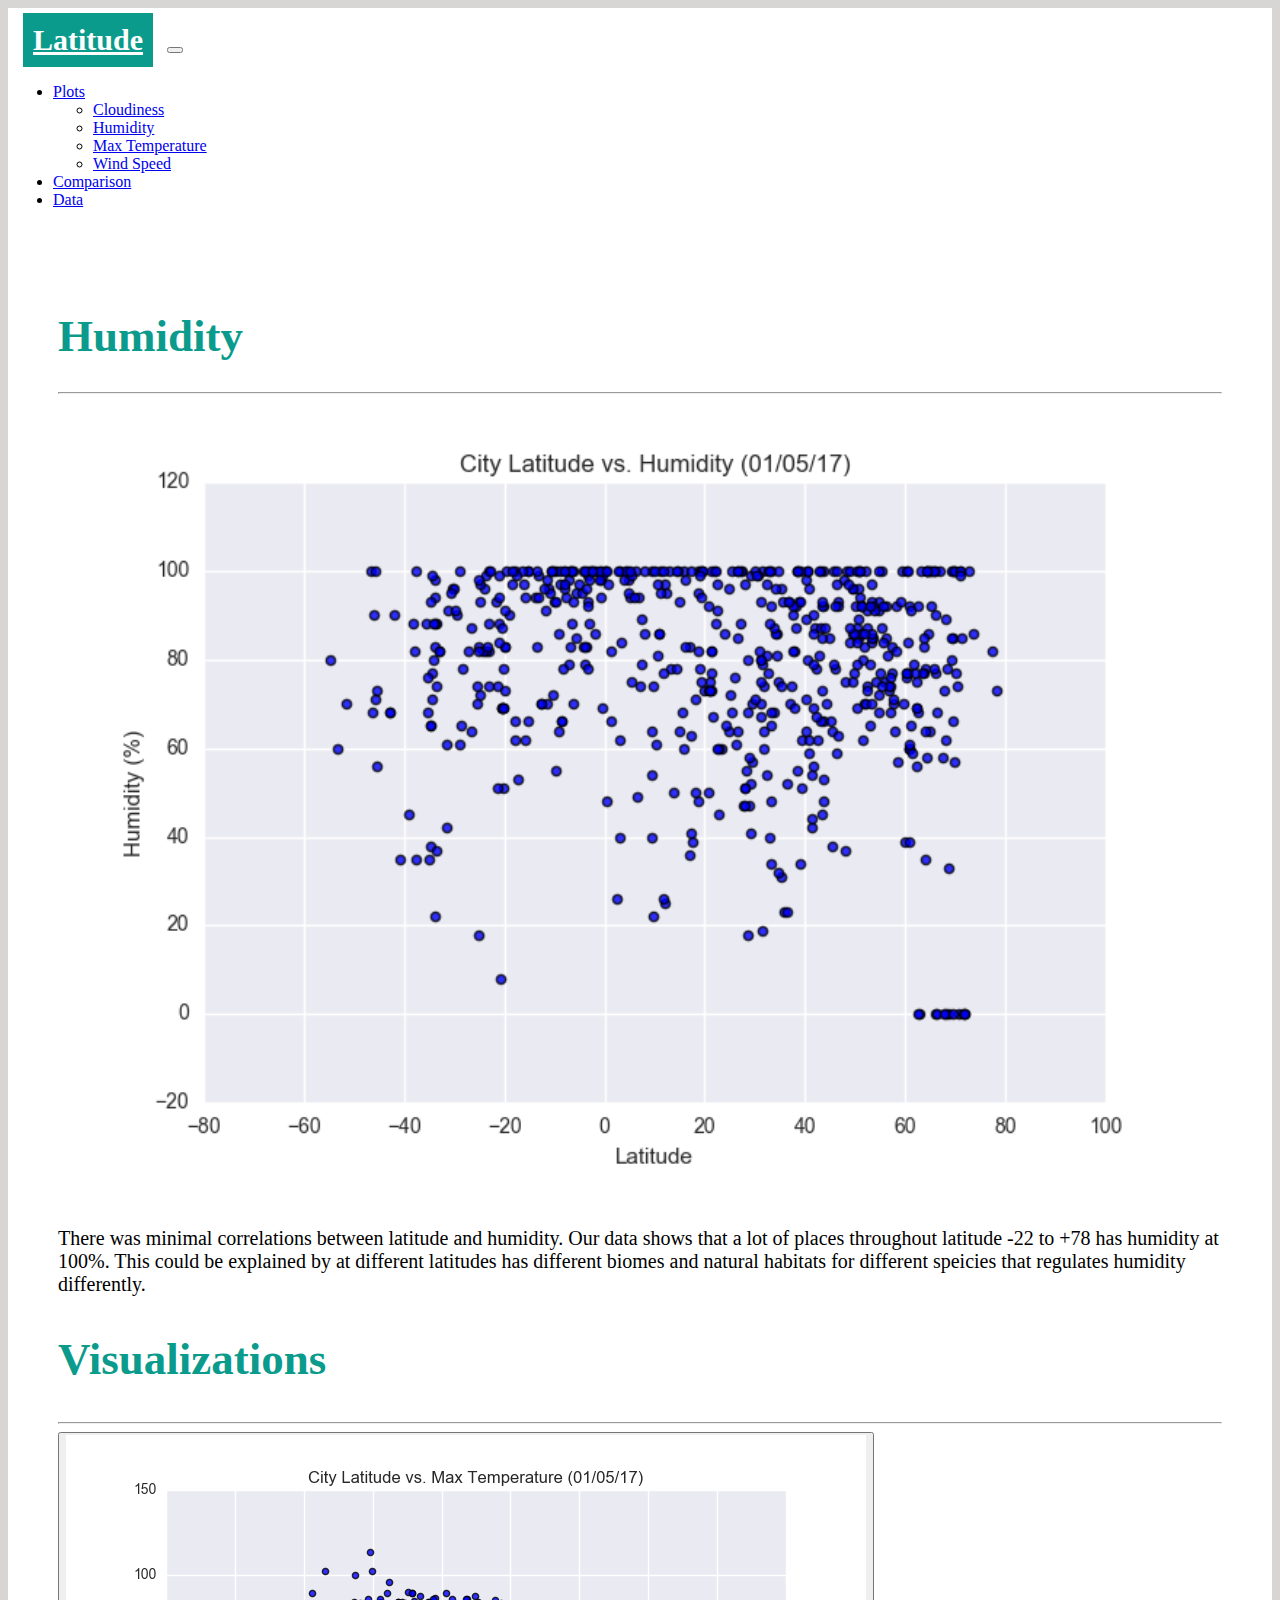
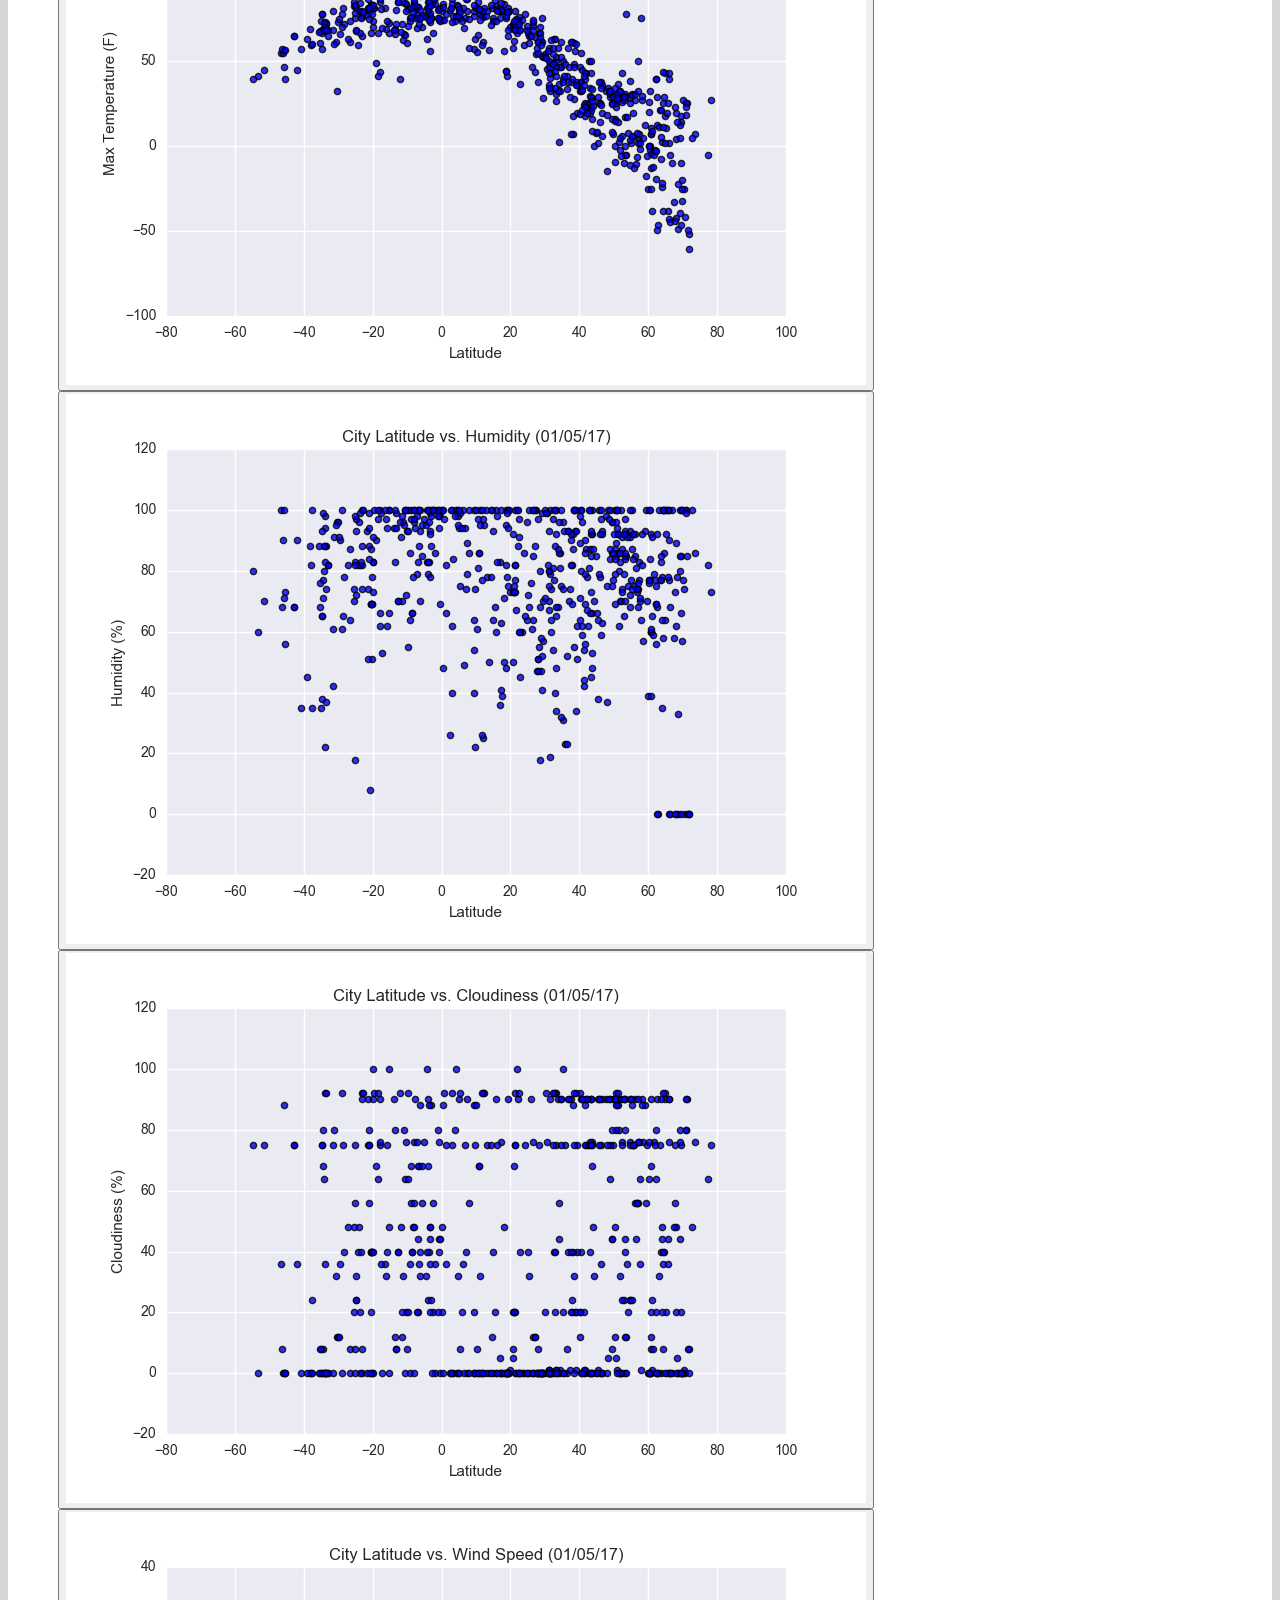
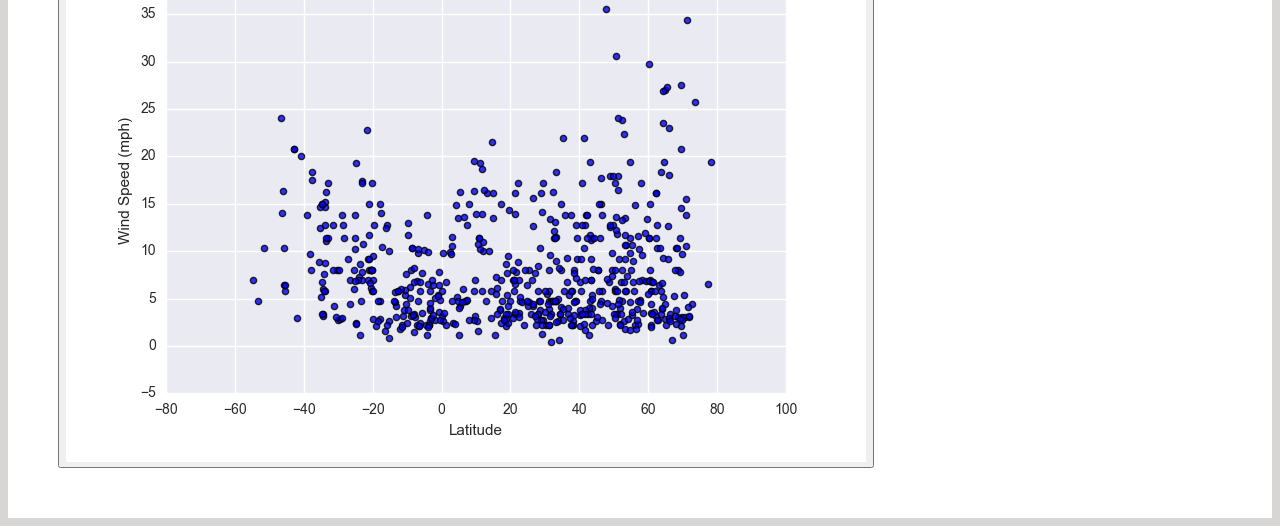
<file: humidity.html>
<!DOCTYPE html>
<html lang="en">
  <head>
    <meta charset="UTF-8" />
    <title>Homework 11 | Humidity</title>
    <link
      href="https://cdn.jsdelivr.net/npm/bootstrap@5.1.0/dist/css/bootstrap.min.css"
      rel="stylesheet"
      integrity="sha384-KyZXEAg3QhqLMpG8r+8fhAXLRk2vvoC2f3B09zVXn8CA5QIVfZOJ3BCsw2P0p/We"
      crossorigin="anonymous"
    />
    <link rel="stylesheet" href="style.css" />
  </head>

  <body>
    <!-- nav-bar -->
    <nav class="navbar navbar-expand-lg navbar-light bg-light">
      <div class="container-fluid">
        <a class="navbar-brand" id="page_header" href="index.html">Latitude</a>
        <button
          class="navbar-toggler"
          type="button"
          data-bs-toggle="collapse"
          data-bs-target="#navbarNavDropdown"
          aria-controls="navbarNavDropdown"
          aria-expanded="false"
          aria-label="Toggle navigation"
        >
          <span class="navbar-toggler-icon"></span>
        </button>
        <div class="collapse navbar-collapse" id="navbarNavDropdown">
          <ul class="navbar-nav">
            <li class="nav-item dropdown">
              <a
                class="nav-link dropdown-toggle"
                href="#"
                id="navbarDropdownMenuLink"
                role="button"
                data-bs-toggle="dropdown"
                aria-expanded="false"
              >
                Plots
              </a>
              <ul
                class="dropdown-menu"
                aria-labelledby="navbarDropdownMenuLink"
              >
                <li>
                  <a class="dropdown-item" href="cloudiness.html">Cloudiness</a>
                </li>
                <li>
                  <a class="dropdown-item" href="humidity.html">Humidity</a>
                </li>
                <li>
                  <a class="dropdown-item" href="max_temp.html"
                    >Max Temperature</a
                  >
                </li>
                <li>
                  <a class="dropdown-item" href="wind_spd.html">Wind Speed</a>
                </li>
                <!-- <li><a class="dropdown-item" href="#">Something else here</a></li> -->
              </ul>
            </li>
            <!-- <li class="nav-item">
          <a class="nav-link active" aria-current="page" href="#">Home</a>
        </li> -->
            <li class="nav-item">
              <a class="nav-link" href="comparisons.html">Comparison</a>
            </li>
            <li class="nav-item">
              <a class="nav-link" href="data.html">Data</a>
            </li>
          </ul>
        </div>
      </div>
    </nav>

    <div class="container">
      <!--Normally these medium columns go full wide on small screen sizes-->
      <div class="row">
        <div class="col-md-8">
          <div class="main">
            <h1 class="header">Humidity</h1>
            <hr />
            <div class="clearfix">
              <img
                width="100%"
                src="Resources/assets/images/Fig2.png"
                class="col-md-12 float-md-start mb-3 me-3"
                alt="chart"
              />
              <!-- <img src="Resources/assets/images/Fig1.png" class = "visualization rounded float-left" alt="graph"> -->
              <p class="main_text">
                There was minimal correlations between latitude and humidity.
                Our data shows that a lot of places throughout latitude -22 to
                +78 has humidity at 100%. This could be explained by at
                different latitudes has different biomes and natural habitats
                for different speicies that regulates humidity differently.
              </p>

              <!-- <p class="main_text">
      After assembling the dataset, we used Matplotlib to plot various aspects of the weather vs. latitude. Factors we looked at included: temperature, cloudiness, wind speed, and humidity. This site provides the source data and visualizations created as part of the analysis, as well as explainations and descriptions of any trends and correlations witnessed.
    </p> -->
            </div>
          </div>
        </div>

        <div class="col-md-4">
          <h2 class="header" id="header2">Visualizations</h2>
          <hr />
          <div class="row">
            <!-- <div class="col-3 col-md-6"></div> -->

            <div class="col-md-6">
              <a href="max_temp.html">
                <button>
                  <img
                    src="Resources/assets/images/Fig1.png"
                    class="col-xs-3 col-sm-6 col-md-6"
                    alt="chart"
                  />
                </button>
              </a>
            </div>

            <div class="col-md-6">
              <a href="humidity.html">
                <button>
                  <img
                    src="Resources/assets/images/Fig2.png"
                    class="col-xs-3 col-sm-6 col-md-6"
                    alt="chart"
                  />
                </button>
              </a>
            </div>

            <div class="col-md-6">
              <a href="cloudiness.html">
                <button>
                  <img
                    src="Resources/assets/images/Fig3.png"
                    class="col-xs-3 col-sm-6 col-md-6"
                    alt="chart"
                  />
                </button>
              </a>
            </div>

            <div class="col-md-6">
              <a href="wind_spd.html">
                <button>
                  <img
                    src="Resources/assets/images/Fig4.png"
                    class="col-xs-3 col-sm-6 col-md-6"
                    alt="chart"
                  />
                </button>
              </a>
            </div>
          </div>
        </div>
      </div>

      <!-- <div class="container">
  <div class="row">
    <div class="col-md-8">
    </div> 
    <div class="col-md-4">
    </div>
  </div>

</div> -->
    </div>
    <script
      src="https://cdn.jsdelivr.net/npm/@popperjs/core@2.9.3/dist/umd/popper.min.js"
      integrity="sha384-eMNCOe7tC1doHpGoWe/6oMVemdAVTMs2xqW4mwXrXsW0L84Iytr2wi5v2QjrP/xp"
      crossorigin="anonymous"
    ></script>
    <script
      src="https://cdn.jsdelivr.net/npm/bootstrap@5.1.0/dist/js/bootstrap.min.js"
      integrity="sha384-cn7l7gDp0eyniUwwAZgrzD06kc/tftFf19TOAs2zVinnD/C7E91j9yyk5//jjpt/"
      crossorigin="anonymous"
    ></script>
  </body>
</html>
</file>
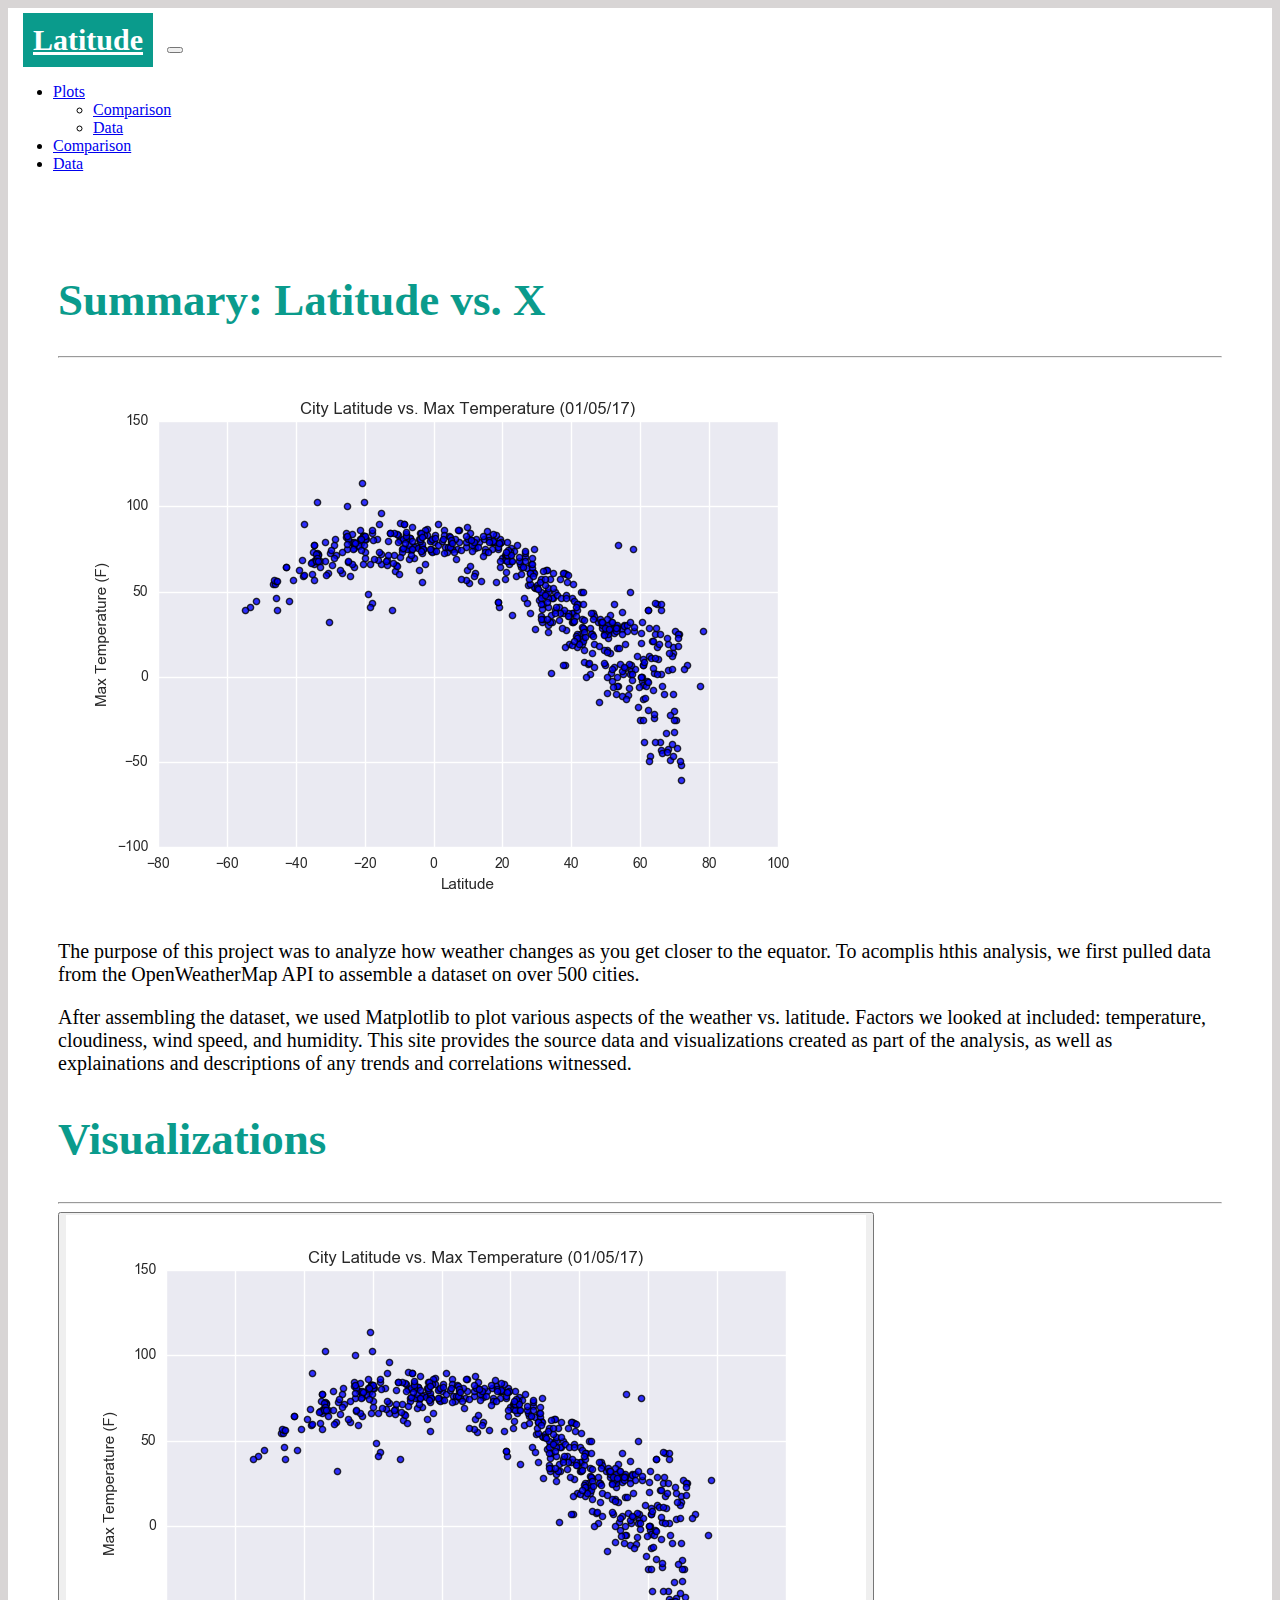
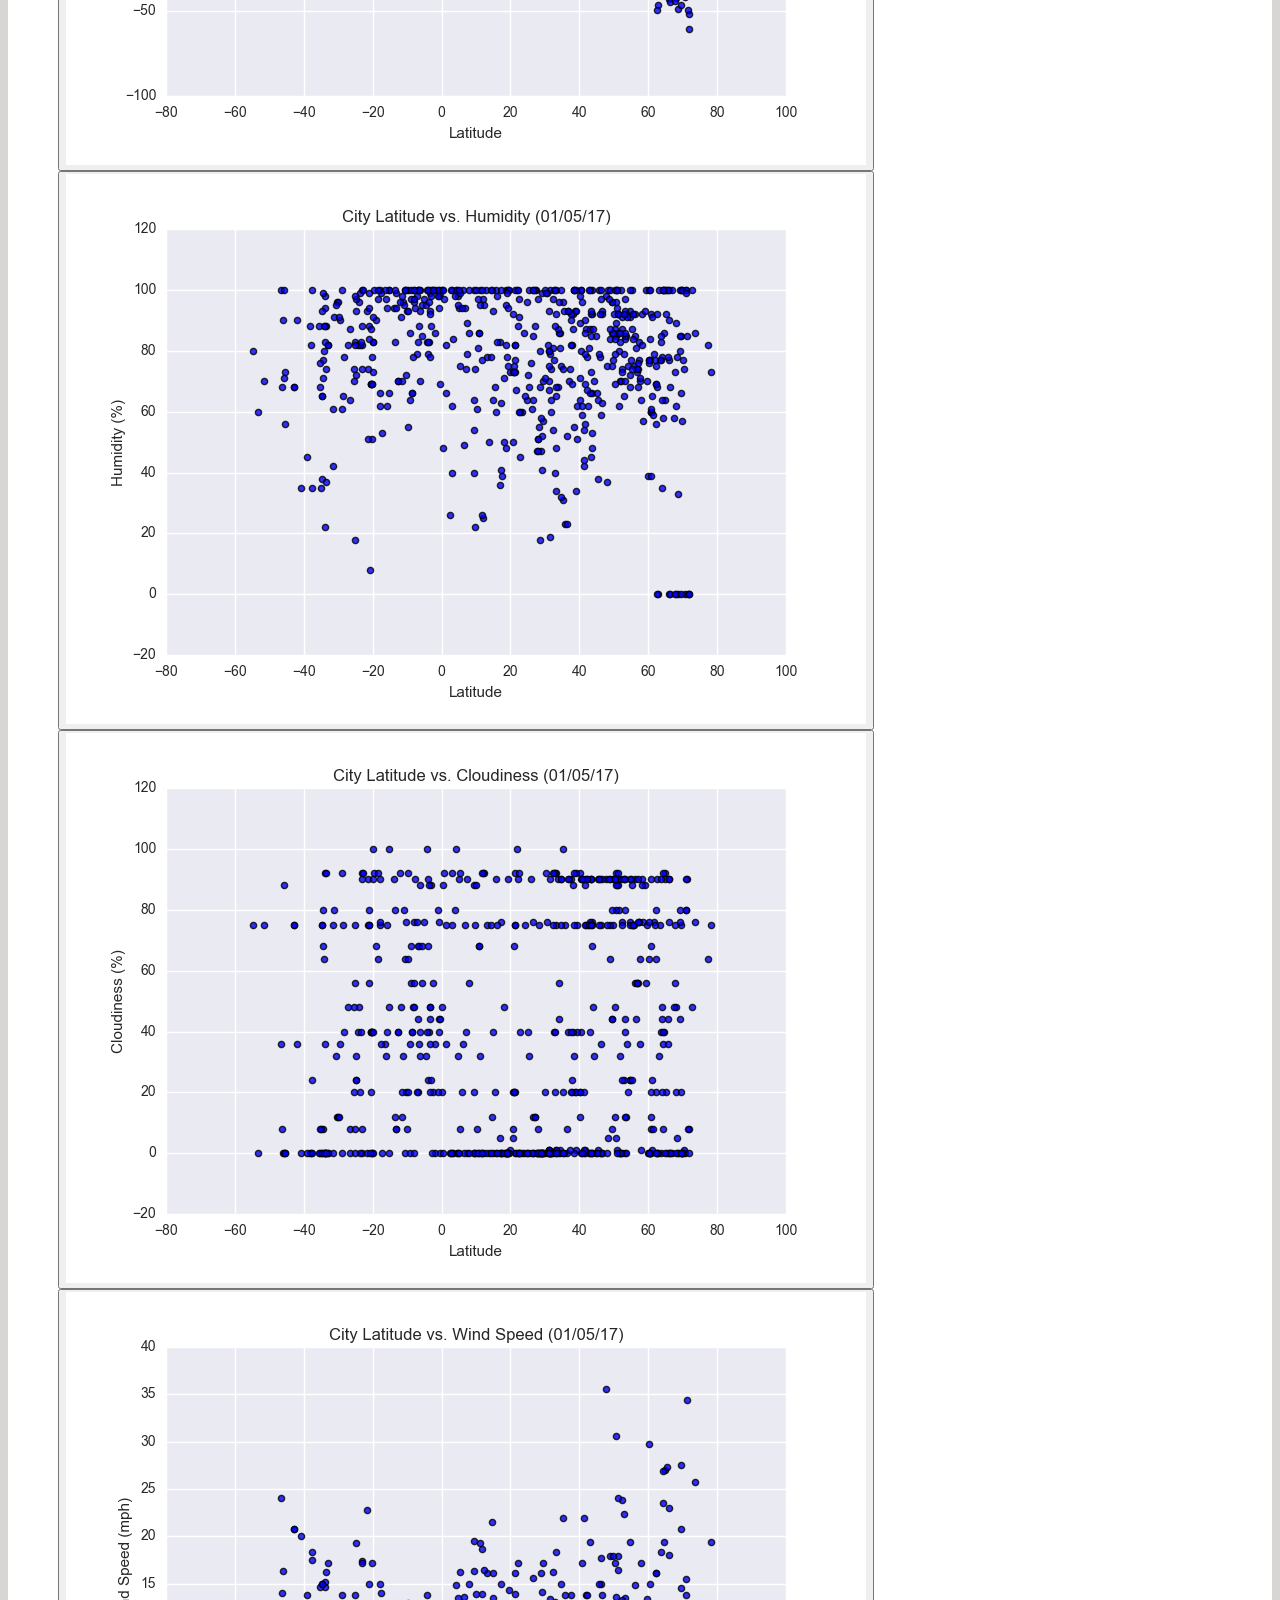
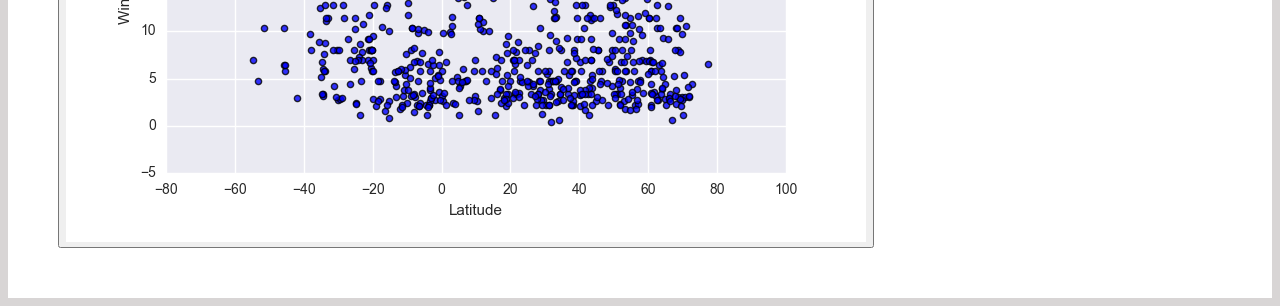
<file: landing.html>
<!DOCTYPE html>
<html lang="en">
  <head>
    <meta charset="UTF-8" />
    <title>Homework 11</title>
    <link
      href="https://cdn.jsdelivr.net/npm/bootstrap@5.1.0/dist/css/bootstrap.min.css"
      rel="stylesheet"
      integrity="sha384-KyZXEAg3QhqLMpG8r+8fhAXLRk2vvoC2f3B09zVXn8CA5QIVfZOJ3BCsw2P0p/We"
      crossorigin="anonymous"
    />
    <link rel="stylesheet" href="style.css" />
  </head>

  <body>
    <script
      src="https://code.jquery.com/jquery-3.3.1.slim.min.js"
      integrity="sha384-q8i/X+965DzO0rT7abK41JStQIAqVgRVzpbzo5smXKp4YfRvH+8abtTE1Pi6jizo"
      crossorigin="anonymous"
    ></script>
    <script
      src="https://cdnjs.cloudflare.com/ajax/libs/popper.js/1.14.7/umd/popper.min.js"
      integrity="sha384-UO2eT0CpHqdSJQ6hJty5KVphtPhzWj9WO1clHTMGa3JDZwrnQq4sF86dIHNDz0W1"
      crossorigin="anonymous"
    ></script>
    <script
      src="https://stackpath.bootstrapcdn.com/bootstrap/4.3.1/js/bootstrap.min.js"
      integrity="sha384-JjSmVgyd0p3pXB1rRibZUAYoIIy6OrQ6VrjIEaFf/nJGzIxFDsf4x0xIM+B07jRM"
      crossorigin="anonymous"
    ></script>

    <!-- nav-bar -->
    <nav class="navbar navbar-expand-lg navbar-light bg-light">
      <div class="container-fluid">
        <a class="navbar-brand" id="page_header" href="landing.html"
          >Latitude</a
        >
        <button
          class="navbar-toggler"
          type="button"
          data-bs-toggle="collapse"
          data-bs-target="#navbarNavDropdown"
          aria-controls="navbarNavDropdown"
          aria-expanded="false"
          aria-label="Toggle navigation"
        >
          <span class="navbar-toggler-icon"></span>
        </button>
        <div class="collapse navbar-collapse" id="navbarNavDropdown">
          <ul class="navbar-nav">
            <li class="nav-item dropdown">
              <a
                class="nav-link dropdown-toggle"
                href="#"
                id="navbarDropdownMenuLink"
                role="button"
                data-bs-toggle="dropdown"
                aria-expanded="false"
              >
                Plots
              </a>
              <ul
                class="dropdown-menu"
                aria-labelledby="navbarDropdownMenuLink"
              >
                <li>
                  <a class="dropdown-item" href="comparisons.html"
                    >Comparison</a
                  >
                </li>
                <li><a class="dropdown-item" href="data.html">Data</a></li>
                <!-- <li><a class="dropdown-item" href="#">Something else here</a></li> -->
              </ul>
            </li>
            <!-- <li class="nav-item">
          <a class="nav-link active" aria-current="page" href="#">Home</a>
        </li> -->
            <li class="nav-item">
              <a class="nav-link" href="comparisons.html">Comparison</a>
            </li>
            <li class="nav-item">
              <a class="nav-link" href="data.html">Data</a>
            </li>
          </ul>
        </div>
      </div>
    </nav>

    <div class="container">
      <!--Normally these medium columns go full wide on small screen sizes-->
      <div class="row">
        <div class="col-md-8">
          <div class="main">
            <h1 class="header">Summary: Latitude vs. X</h1>
            <hr />
            <div class="clearfix">
              <img
                src="Resources/assets/images/Fig1.png"
                class="col-md-6 float-md-start mb-3 me-3"
                alt="chart"
              />
              <!-- <img src="Resources/assets/images/Fig1.png" class = "visualization rounded float-left" alt="graph"> -->
              <p class="main_text">
                The purpose of this project was to analyze how weather changes
                as you get closer to the equator. To acomplis hthis analysis, we
                first pulled data from the OpenWeatherMap API to assemble a
                dataset on over 500 cities.
              </p>

              <p class="main_text">
                After assembling the dataset, we used Matplotlib to plot various
                aspects of the weather vs. latitude. Factors we looked at
                included: temperature, cloudiness, wind speed, and humidity.
                This site provides the source data and visualizations created as
                part of the analysis, as well as explainations and descriptions
                of any trends and correlations witnessed.
              </p>
            </div>
          </div>
        </div>

        <div class="col-md-4">
          <h2 class="header" id="header2">Visualizations</h2>
          <hr />
          <div class="row">
            <!-- <div class="col-3 col-md-6"> -->

            <div class="col-md-6">
              <a href="max_temp.html">
                <button>
                  <img
                    src="Resources/assets/images/Fig1.png"
                    class="col-xs-3 col-sm-6 col-md-6"
                    alt="chart"
                  />
                </button>
              </a>
            </div>

            <div class="col-md-6">
              <a href="humidity.html">
                <button>
                  <img
                    src="Resources/assets/images/Fig2.png"
                    class="col-xs-3 col-sm-6 col-md-6"
                    alt="chart"
                  />
                </button>
              </a>
            </div>

            <div class="col-md-6">
              <a href="cloudiness.html">
                <button>
                  <img
                    src="Resources/assets/images/Fig3.png"
                    class="col-xs-3 col-sm-6 col-md-6"
                    alt="chart"
                  />
                </button>
              </a>
            </div>

            <div class="col-md-6">
              <a href="wind_spd.html">
                <button>
                  <img
                    src="Resources/assets/images/Fig4.png"
                    class="col-xs-3 col-sm-6 col-md-6"
                    alt="chart"
                  />
                </button>
              </a>
            </div>
            <!-- </div>  -->
          </div>
        </div>
      </div>

      <!-- <div class="container">
  <div class="row">
    <div class="col-md-8">
    </div> 
    <div class="col-md-4">
    </div>
  </div>

</div> -->
    </div>
  </body>
</html>
</file>
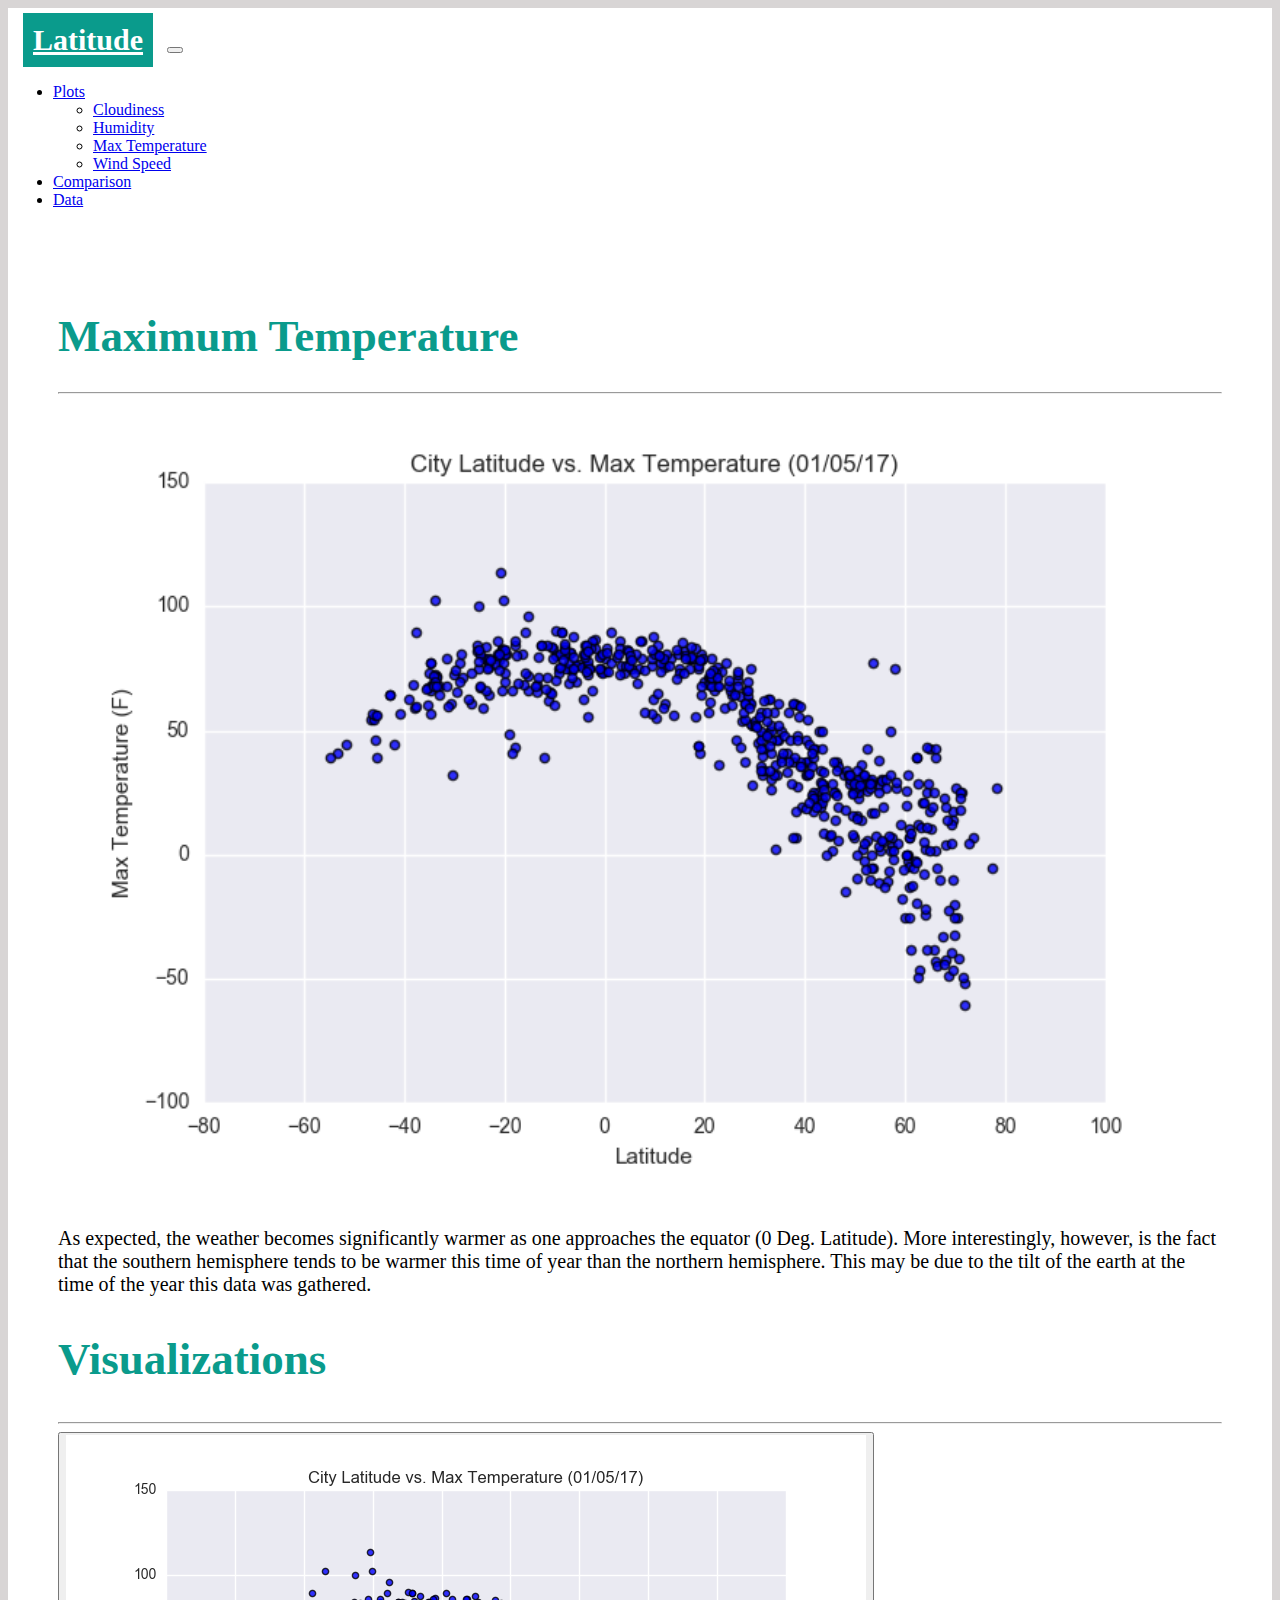
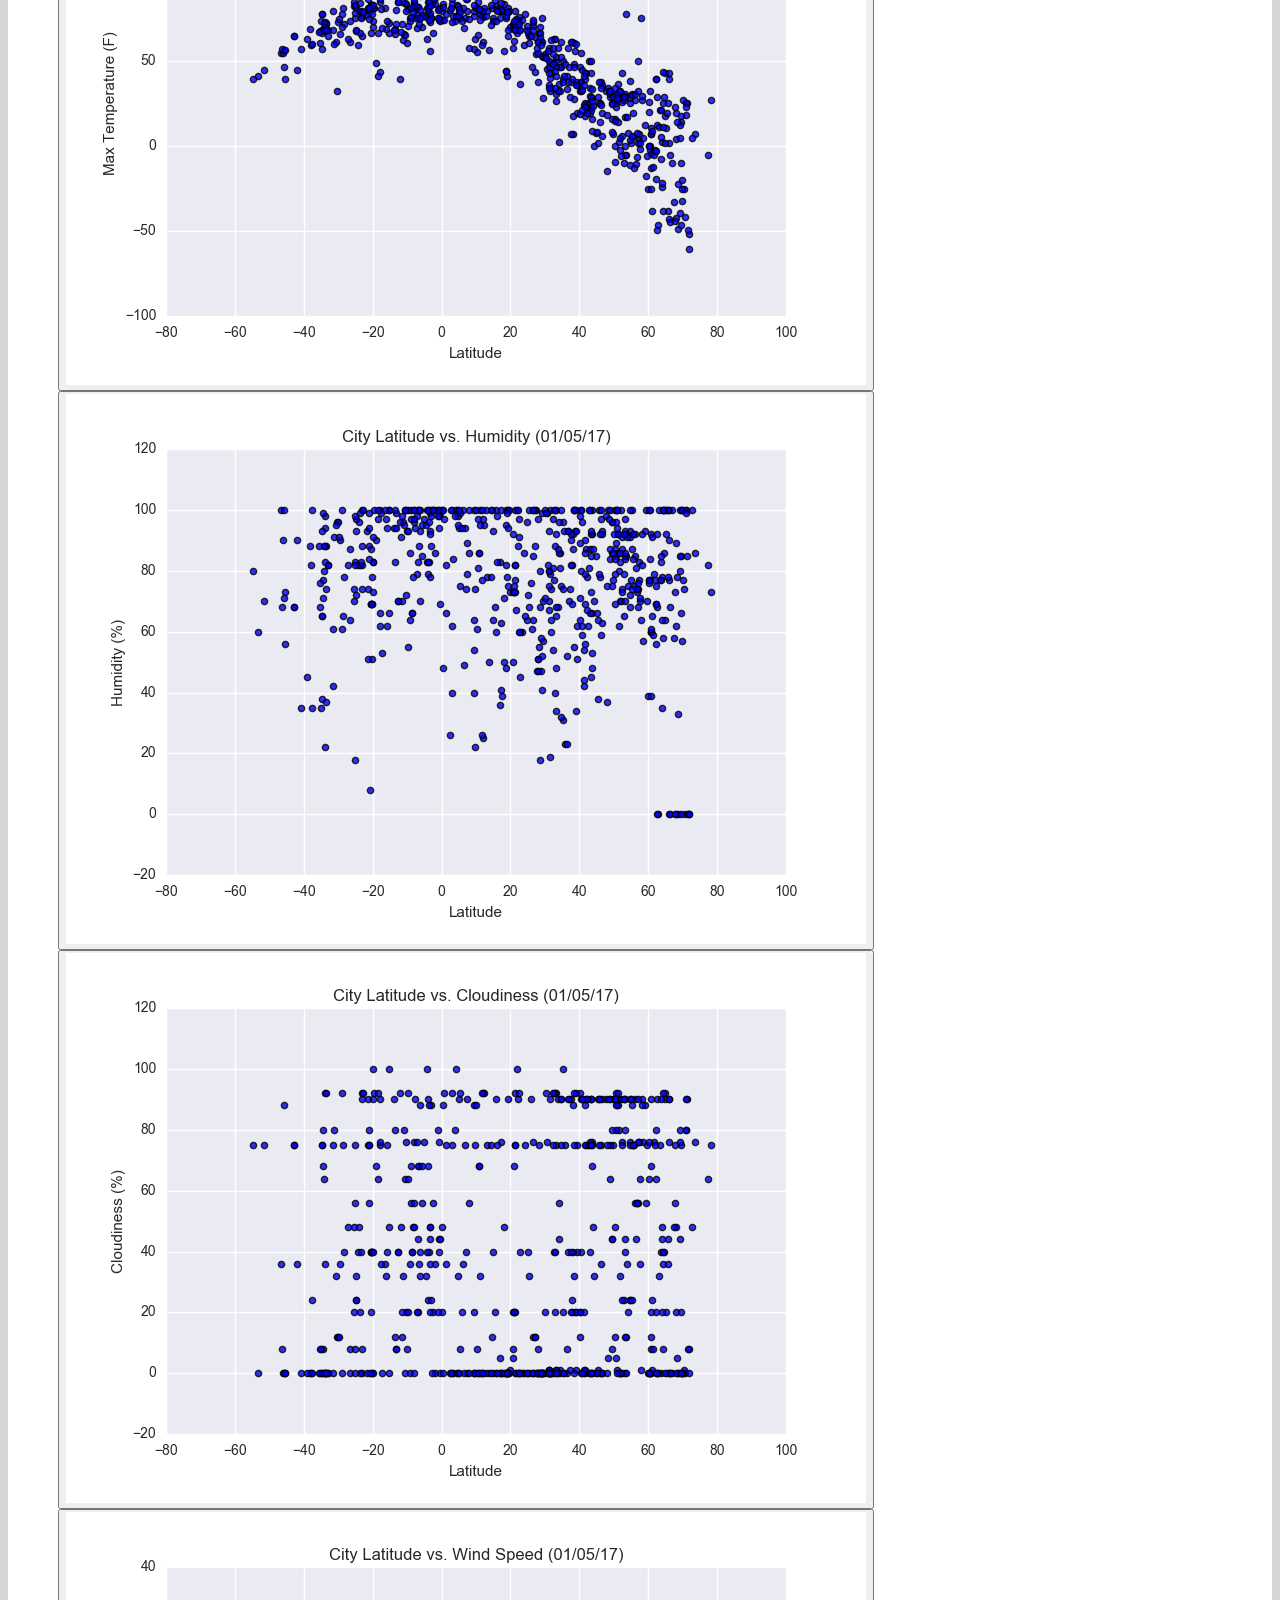
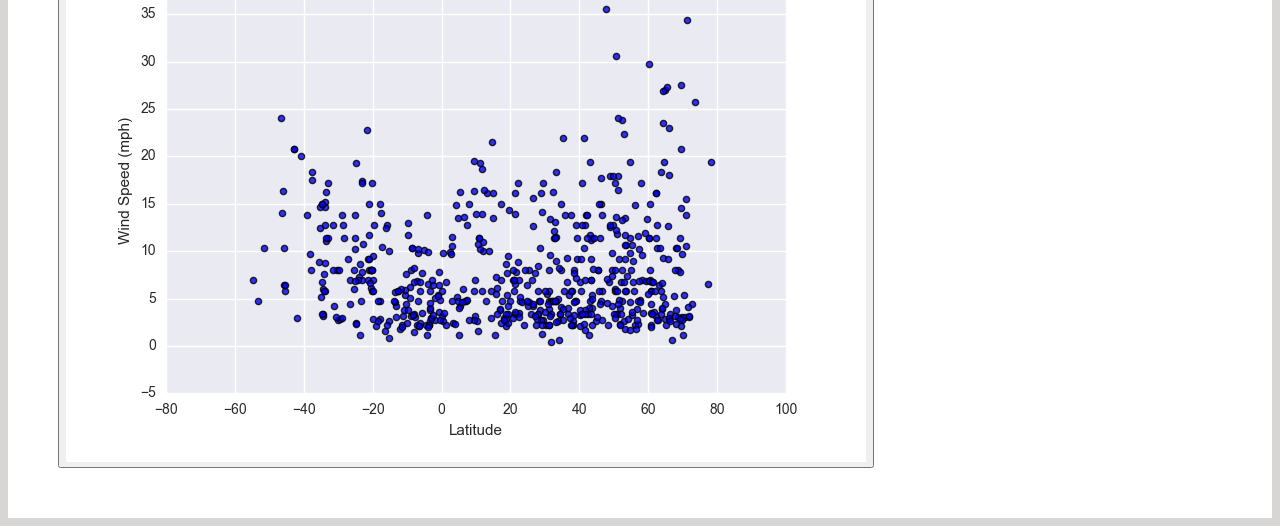
<file: max_temp.html>
<!DOCTYPE html>
<html lang="en">
  <head>
    <meta charset="UTF-8" />
    <title>Homework 11 | Maximum Temperature</title>
    <link
      href="https://cdn.jsdelivr.net/npm/bootstrap@5.1.0/dist/css/bootstrap.min.css"
      rel="stylesheet"
      integrity="sha384-KyZXEAg3QhqLMpG8r+8fhAXLRk2vvoC2f3B09zVXn8CA5QIVfZOJ3BCsw2P0p/We"
      crossorigin="anonymous"
    />
    <link rel="stylesheet" href="style.css" />
  </head>

  <body>
    <!-- nav-bar -->
    <nav class="navbar navbar-expand-lg navbar-light bg-light">
      <div class="container-fluid">
        <a class="navbar-brand" id="page_header" href="index.html">Latitude</a>
        <button
          class="navbar-toggler"
          type="button"
          data-bs-toggle="collapse"
          data-bs-target="#navbarNavDropdown"
          aria-controls="navbarNavDropdown"
          aria-expanded="false"
          aria-label="Toggle navigation"
        >
          <span class="navbar-toggler-icon"></span>
        </button>
        <div class="collapse navbar-collapse" id="navbarNavDropdown">
          <ul class="navbar-nav">
            <li class="nav-item dropdown">
              <a
                class="nav-link dropdown-toggle"
                href="#"
                id="navbarDropdownMenuLink"
                role="button"
                data-bs-toggle="dropdown"
                aria-expanded="false"
              >
                Plots
              </a>
              <ul
                class="dropdown-menu"
                aria-labelledby="navbarDropdownMenuLink"
              >
                <li>
                  <a class="dropdown-item" href="cloudiness.html">Cloudiness</a>
                </li>
                <li>
                  <a class="dropdown-item" href="humidity.html">Humidity</a>
                </li>
                <li>
                  <a class="dropdown-item" href="max_temp.html"
                    >Max Temperature</a
                  >
                </li>
                <li>
                  <a class="dropdown-item" href="wind_spd.html">Wind Speed</a>
                </li>
                <!-- <li><a class="dropdown-item" href="#">Something else here</a></li> -->
              </ul>
            </li>
            <!-- <li class="nav-item">
          <a class="nav-link active" aria-current="page" href="#">Home</a>
        </li> -->
            <li class="nav-item">
              <a class="nav-link" href="comparisons.html">Comparison</a>
            </li>
            <li class="nav-item">
              <a class="nav-link" href="data.html">Data</a>
            </li>
          </ul>
        </div>
      </div>
    </nav>

    <div class="container">
      <!--Normally these medium columns go full wide on small screen sizes-->
      <div class="row">
        <div class="col-md-8">
          <div class="main">
            <h1 class="header">Maximum Temperature</h1>
            <hr />
            <div class="clearfix">
              <img
                width="100%"
                src="Resources/assets/images/Fig1.png"
                class="col-md-12 float-md-start mb-3 me-3"
                alt="chart"
              />
              <!-- <img src="Resources/assets/images/Fig1.png" class = "visualization rounded float-left" alt="graph"> -->
              <p class="main_text">
                As expected, the weather becomes significantly warmer as one
                approaches the equator (0 Deg. Latitude). More interestingly,
                however, is the fact that the southern hemisphere tends to be
                warmer this time of year than the northern hemisphere. This may
                be due to the tilt of the earth at the time of the year this
                data was gathered.
              </p>

              <!-- <p class="main_text">
      After assembling the dataset, we used Matplotlib to plot various aspects of the weather vs. latitude. Factors we looked at included: temperature, cloudiness, wind speed, and humidity. This site provides the source data and visualizations created as part of the analysis, as well as explainations and descriptions of any trends and correlations witnessed.
    </p> -->
            </div>
          </div>
        </div>

        <div class="col-md-4">
          <h2 class="header" id="header2">Visualizations</h2>
          <hr />
          <div class="row">
            <!-- <div class="col-3 col-md-6"></div> -->

            <div class="col-md-6">
              <a href="max_temp.html">
                <button>
                  <img
                    src="Resources/assets/images/Fig1.png"
                    class="col-xs-3 col-sm-6 col-md-6"
                    alt="chart"
                  />
                </button>
              </a>
            </div>

            <div class="col-md-6">
              <a href="humidity.html">
                <button>
                  <img
                    src="Resources/assets/images/Fig2.png"
                    class="col-xs-3 col-sm-6 col-md-6"
                    alt="chart"
                  />
                </button>
              </a>
            </div>

            <div class="col-md-6">
              <a href="cloudiness.html">
                <button>
                  <img
                    src="Resources/assets/images/Fig3.png"
                    class="col-xs-3 col-sm-6 col-md-6"
                    alt="chart"
                  />
                </button>
              </a>
            </div>

            <div class="col-md-6">
              <a href="wind_spd.html">
                <button>
                  <img
                    src="Resources/assets/images/Fig4.png"
                    class="col-xs-3 col-sm-6 col-md-6"
                    alt="chart"
                  />
                </button>
              </a>
            </div>
          </div>
        </div>
      </div>

      <!-- <div class="container">
  <div class="row">
    <div class="col-md-8">
    </div> 
    <div class="col-md-4">
    </div>
  </div>

</div> -->
    </div>
    <script
      src="https://cdn.jsdelivr.net/npm/@popperjs/core@2.9.3/dist/umd/popper.min.js"
      integrity="sha384-eMNCOe7tC1doHpGoWe/6oMVemdAVTMs2xqW4mwXrXsW0L84Iytr2wi5v2QjrP/xp"
      crossorigin="anonymous"
    ></script>
    <script
      src="https://cdn.jsdelivr.net/npm/bootstrap@5.1.0/dist/js/bootstrap.min.js"
      integrity="sha384-cn7l7gDp0eyniUwwAZgrzD06kc/tftFf19TOAs2zVinnD/C7E91j9yyk5//jjpt/"
      crossorigin="anonymous"
    ></script>
  </body>
</html>
</file>
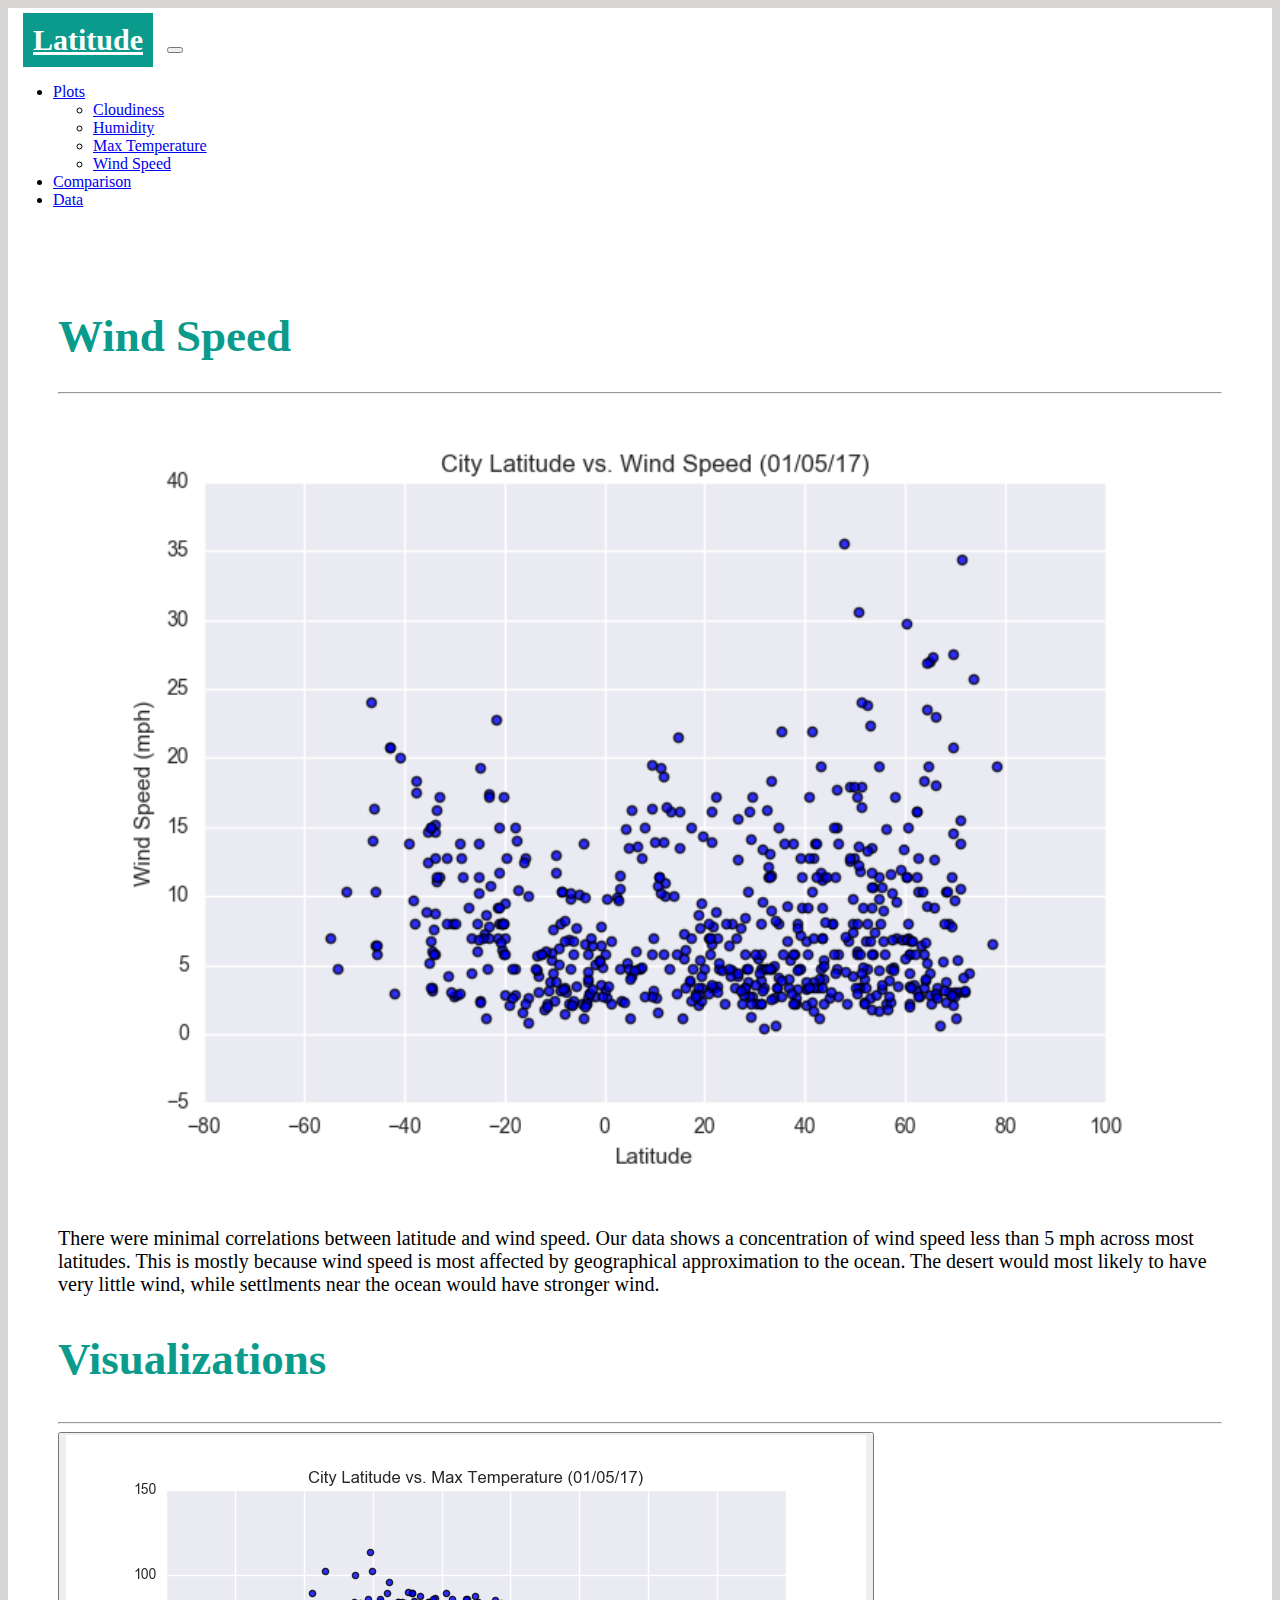
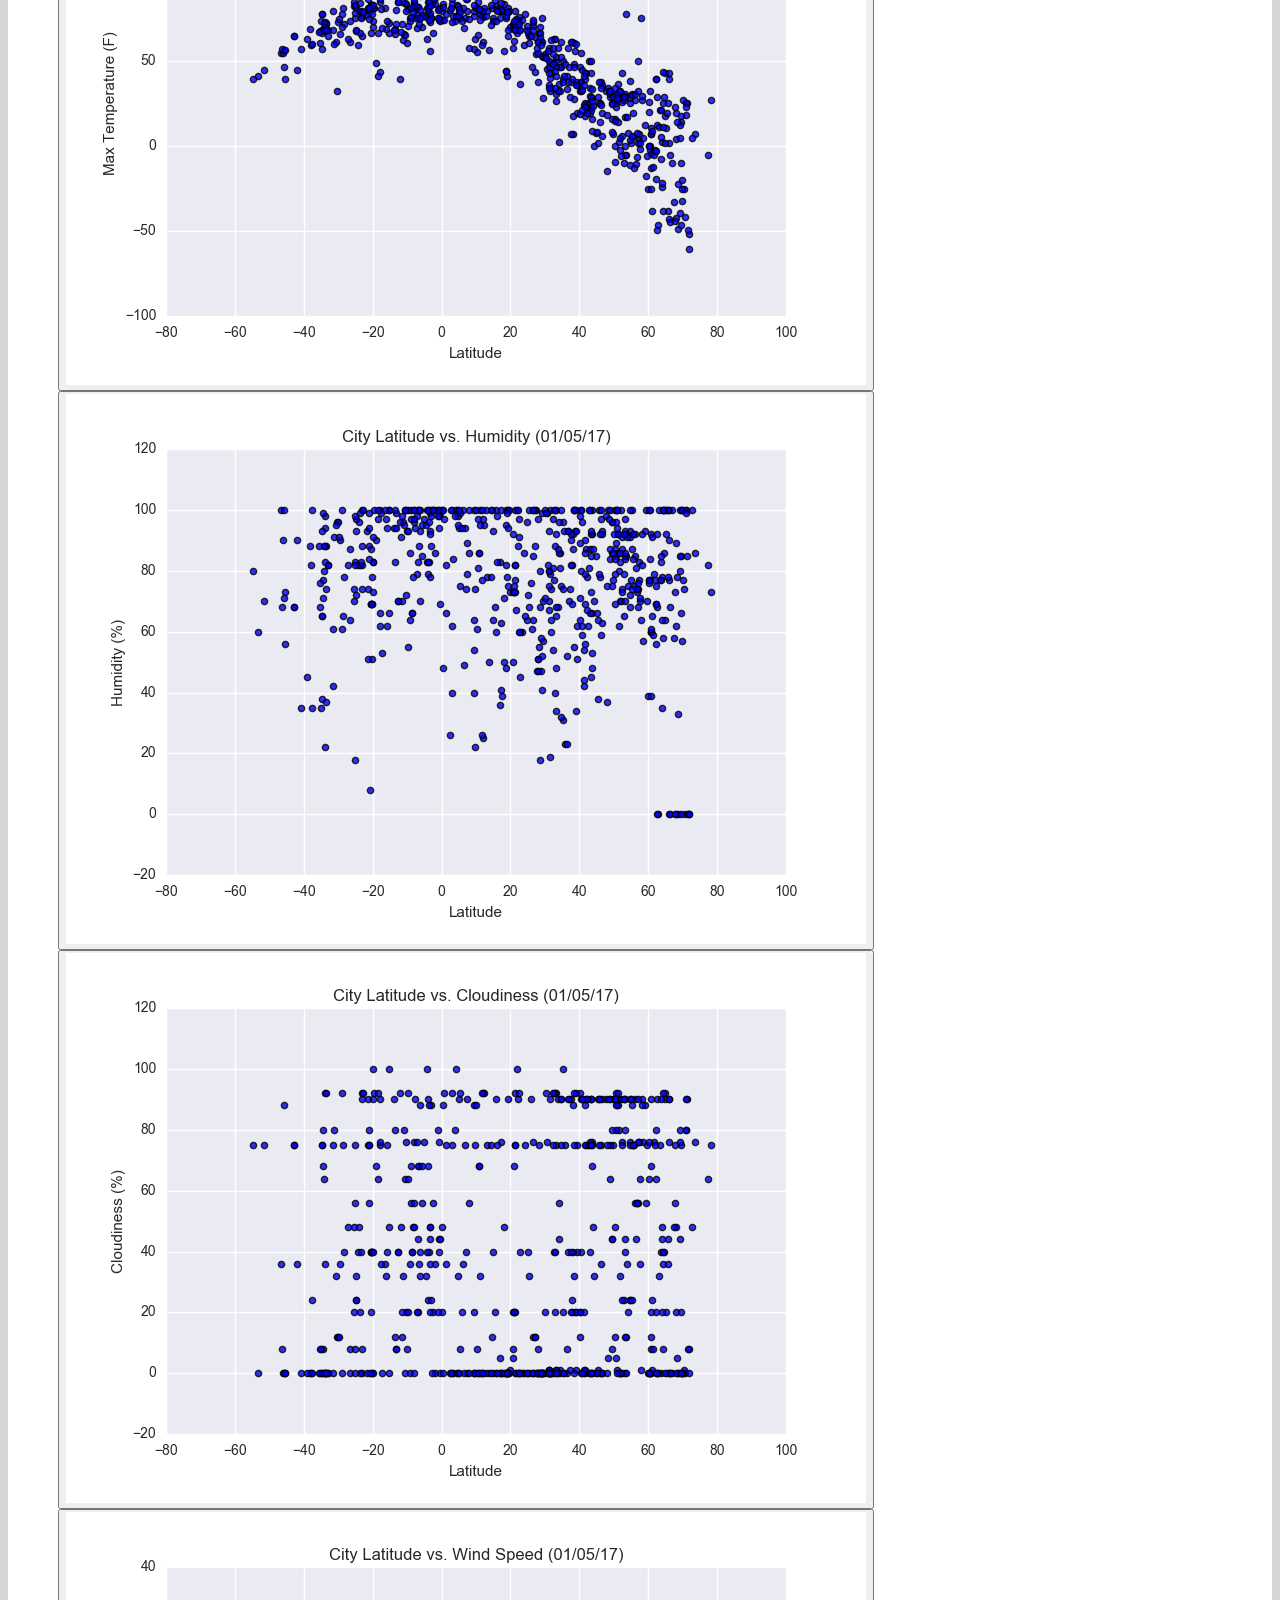
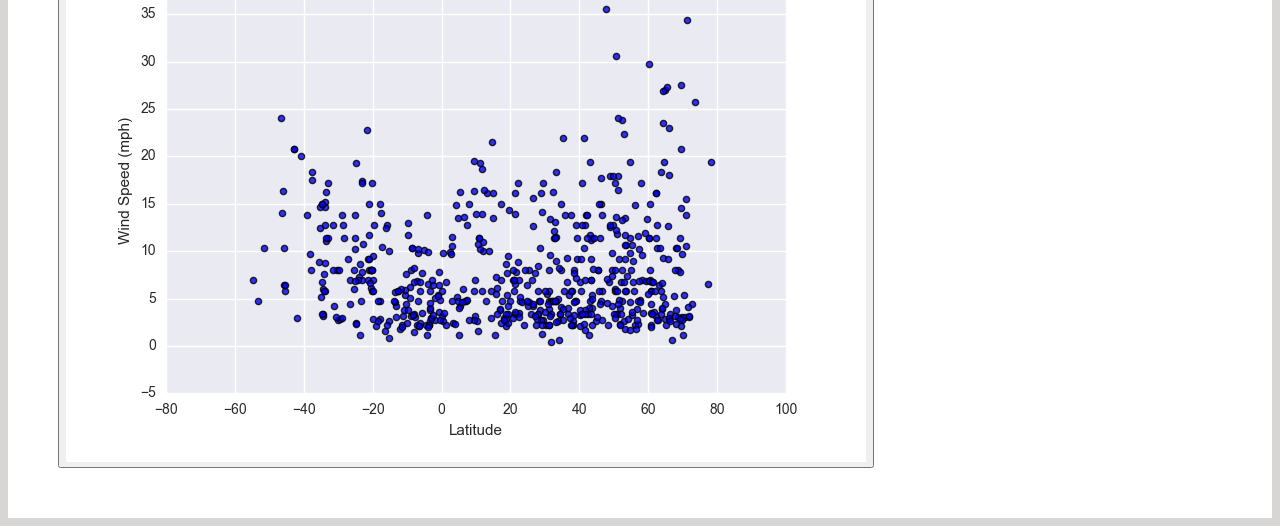
<file: wind_spd.html>
<!DOCTYPE html>
<html lang="en">
  <head>
    <meta charset="UTF-8" />
    <title>Homework 11 | Wind Speed</title>
    <link
      href="https://cdn.jsdelivr.net/npm/bootstrap@5.1.0/dist/css/bootstrap.min.css"
      rel="stylesheet"
      integrity="sha384-KyZXEAg3QhqLMpG8r+8fhAXLRk2vvoC2f3B09zVXn8CA5QIVfZOJ3BCsw2P0p/We"
      crossorigin="anonymous"
    />
    <link rel="stylesheet" href="style.css" />
  </head>

  <body>
    <!-- nav-bar -->
    <nav class="navbar navbar-expand-lg navbar-light bg-light">
      <div class="container-fluid">
        <a class="navbar-brand" id="page_header" href="index.html">Latitude</a>
        <button
          class="navbar-toggler"
          type="button"
          data-bs-toggle="collapse"
          data-bs-target="#navbarNavDropdown"
          aria-controls="navbarNavDropdown"
          aria-expanded="false"
          aria-label="Toggle navigation"
        >
          <span class="navbar-toggler-icon"></span>
        </button>
        <div class="collapse navbar-collapse" id="navbarNavDropdown">
          <ul class="navbar-nav">
            <li class="nav-item dropdown">
              <a
                class="nav-link dropdown-toggle"
                href="#"
                id="navbarDropdownMenuLink"
                role="button"
                data-bs-toggle="dropdown"
                aria-expanded="false"
              >
                Plots
              </a>
              <ul
                class="dropdown-menu"
                aria-labelledby="navbarDropdownMenuLink"
              >
                <li>
                  <a class="dropdown-item" href="cloudiness.html">Cloudiness</a>
                </li>
                <li>
                  <a class="dropdown-item" href="humidity.html">Humidity</a>
                </li>
                <li>
                  <a class="dropdown-item" href="max_temp.html"
                    >Max Temperature</a
                  >
                </li>
                <li>
                  <a class="dropdown-item" href="wind_spd.html">Wind Speed</a>
                </li>
                <!-- <li><a class="dropdown-item" href="#">Something else here</a></li> -->
              </ul>
            </li>
            <!-- <li class="nav-item">
          <a class="nav-link active" aria-current="page" href="#">Home</a>
        </li> -->
            <li class="nav-item">
              <a class="nav-link" href="comparisons.html">Comparison</a>
            </li>
            <li class="nav-item">
              <a class="nav-link" href="data.html">Data</a>
            </li>
          </ul>
        </div>
      </div>
    </nav>


    <div class="container">
      <!--Normally these medium columns go full wide on small screen sizes-->
      <div class="row">
        <div class="col-md-8">
          <div class="main">
            <h1 class="header">Wind Speed</h1>
            <hr />
            <div class="clearfix">
              <img
                width="100%"
                src="Resources/assets/images/Fig4.png"
                class="col-md-12 float-md-start mb-3 me-3"
                alt="chart"
              />
              <!-- <img src="Resources/assets/images/Fig1.png" class = "visualization rounded float-left" alt="graph"> -->
              <p class="main_text">
                There were minimal correlations between latitude and wind speed. Our data shows a concentration of wind speed less than 5 mph across most latitudes. This is mostly because wind speed is most affected by geographical approximation to the ocean. The desert would most likely to have very little wind, while settlments near the ocean would have stronger wind.
              </p>

              <!-- <p class="main_text">
      After assembling the dataset, we used Matplotlib to plot various aspects of the weather vs. latitude. Factors we looked at included: temperature, cloudiness, wind speed, and humidity. This site provides the source data and visualizations created as part of the analysis, as well as explainations and descriptions of any trends and correlations witnessed.
    </p> -->
            </div>
          </div>
        </div>

        <div class="col-md-4">
          <h2 class="header" id="header2">Visualizations</h2>
          <hr />
          <div class="row">
            <!-- <div class="col-3 col-md-6"></div> -->

            <div class="col-md-6">
              <a href="max_temp.html">
                <button>
                  <img
                    src="Resources/assets/images/Fig1.png"
                    class="col-xs-3 col-sm-6 col-md-6"
                    alt="chart"
                  />
                </button>
              </a>
            </div>

            <div class="col-md-6">
              <a href="humidity.html">
                <button>
                  <img
                    src="Resources/assets/images/Fig2.png"
                    class="col-xs-3 col-sm-6 col-md-6"
                    alt="chart"
                  />
                </button>
              </a>
            </div>

            <div class="col-md-6">
              <a href="cloudiness.html">
                <button>
                  <img
                    src="Resources/assets/images/Fig3.png"
                    class="col-xs-3 col-sm-6 col-md-6"
                    alt="chart"
                  />
                </button>
              </a>
            </div>

            <div class="col-md-6">
              <a href="wind_spd.html">
                <button>
                  <img
                    src="Resources/assets/images/Fig4.png"
                    class="col-xs-3 col-sm-6 col-md-6"
                    alt="chart"
                  />
                </button>
              </a>
            </div>
          </div>
        </div>
      </div>

      <!-- <div class="container">
  <div class="row">
    <div class="col-md-8">
    </div> 
    <div class="col-md-4">
    </div>
  </div>

</div> -->
    </div>
    <script
      src="https://cdn.jsdelivr.net/npm/@popperjs/core@2.9.3/dist/umd/popper.min.js"
      integrity="sha384-eMNCOe7tC1doHpGoWe/6oMVemdAVTMs2xqW4mwXrXsW0L84Iytr2wi5v2QjrP/xp"
      crossorigin="anonymous"
    ></script>
    <script
      src="https://cdn.jsdelivr.net/npm/bootstrap@5.1.0/dist/js/bootstrap.min.js"
      integrity="sha384-cn7l7gDp0eyniUwwAZgrzD06kc/tftFf19TOAs2zVinnD/C7E91j9yyk5//jjpt/"
      crossorigin="anonymous"
    ></script>
  </body>
</html>
</file>
<file: style.css>
body {
	background: rgb(216, 213, 213);
}

.navbar{
	padding: 5px;
	/* position: relative; */
	background: white;

}

.navbar-brand{
	display: inline-block;
	padding: 10px;
	margin-right: 10px;
	margin-left: 10px;
	font-size: 30px;
	/* font-family: Georgia, Times, “Times New Roman”, serif; */
	font-weight: bold;
	/* color: #fff;  */
	background: rgb(10, 155, 140)
}

.navbar-brand a{
	color: white 
}

/* .nav-item li{
	float: right;
} */

.header { 
	color: rgb(10, 155, 140);
	font-family: "Brush Script MT";
	/* width: 100%; */
	/* font-family: Georgia, Times, “Times New Roman”, serif; */
	font-size: 45px;
	font-weight: bold;
}

/* .header h2{ 
	color: rgb(5, 189, 170);
	font-family: "Brush Script MT";
	font-size: 45px;
	font-weight: bold;
} */

#navbarNavDropdown {
	/* position: relative; */
	left: 68%
}

#page_header{
	color: white
}

.container{
	background: white;
	padding: 50px
}

.main_text{
	font-size: 15pt;
}

/* .col-md-12{
	/* background: black */
} */

h2{ 
	color: rgb(10, 155, 140);
	font-family: "Brush Script MT";
	/* font-family: Georgia, Times, “Times New Roman”, serif; */
	font-size: 15px;
	font-weight: bold;
}

.text-center { 
	color: rgb(10, 155, 140);
	font-family: "Brush Script MT";
	/* font-family: Georgia, Times, “Times New Roman”, serif; */
	font-size: 30px;
	font-weight: bold;
}
</file>
